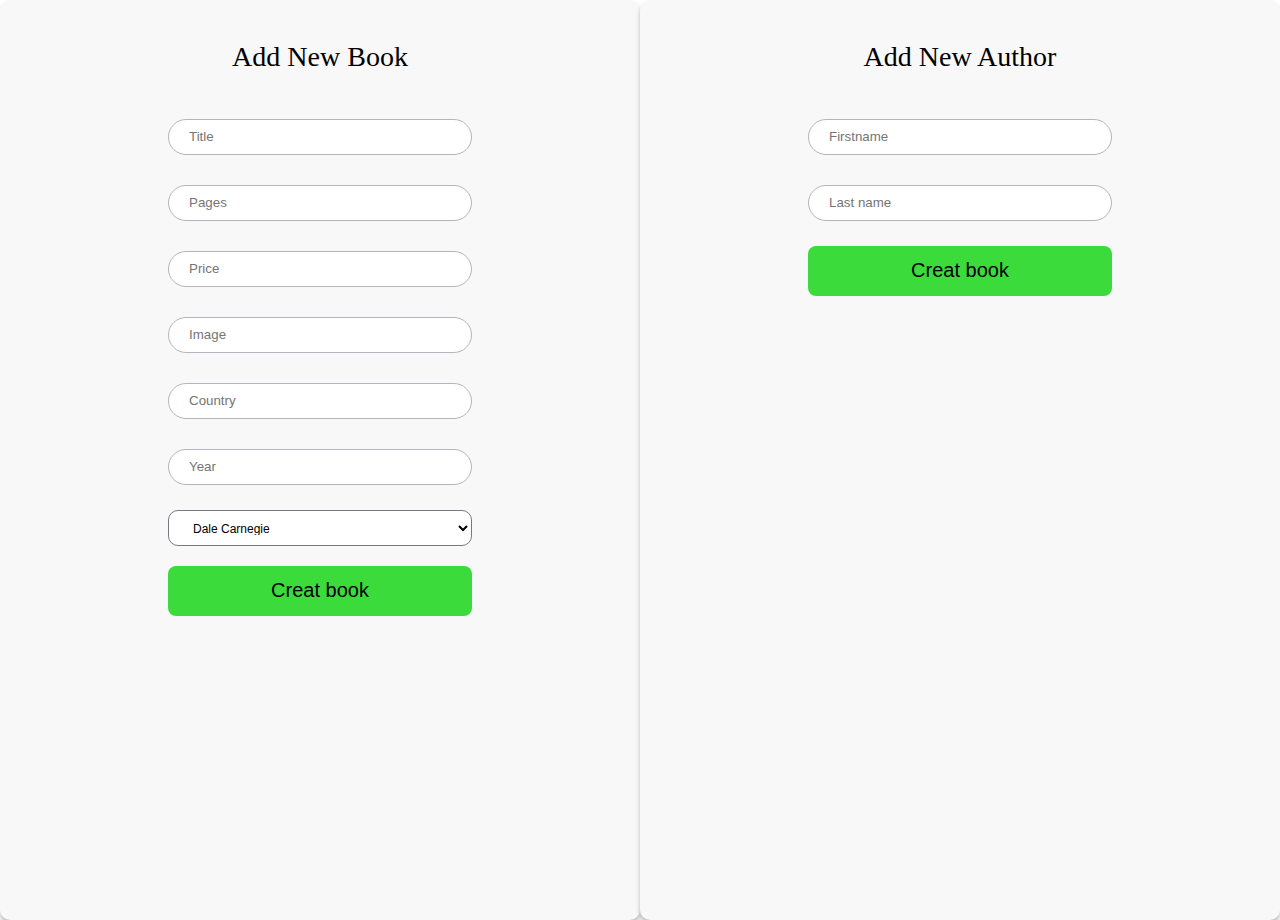
<file: add_book.html>
<!DOCTYPE html>
<html lang="en">
  <head>
    <meta charset="UTF-8" />
    <meta http-equiv="X-UA-Compatible" content="IE=edge" />
    <meta name="viewport" content="width=device-width, initial-scale=1.0" />
    <title>Creat Book</title>
    <link rel="stylesheet" href="css/add_book.css" />
  </head>
  <body>
    <div class="add-book-main-content">
      <h1>Add New Book</h1>
      <form action="http://book.alitechbot.uz/api/books" method="POST">
        <input
          required
          type="text"
          name="title"
          class="title"
          placeholder="Title"
        />
        <input
          required
          type="number"
          name="pages"
          class="title"
          placeholder="Pages"
        />
        <input
          required
          type="number"
          name="price"
          class="title"
          placeholder="Price"
        />
        <input
          required
          type="text"
          name="imageLink"
          class="title"
          placeholder="Image"
        />
        <input
          required
          type="text"
          name="country"
          class="title"
          placeholder="Country"
        />
        <input
          required
          type="number"
          name="year"
          class="title"
          placeholder="Year"
        />
        <select required name="author" id="select">
          <option value="Dale Carnegie">Dale Carnegie</option>
          <option value="George Bernard Show">George Bernard Show</option>
          <option value="Mark Twain">Mark Twain</option>
          <option value="Charles Dickens">Charles Dickens</option>
        </select>
        <button type="submit" class="crt_btn">Creat book</button>
      </form>
    </div>
    <div class="add-book-main-content">
      <h1>Add New Author</h1>
      <form action="http://book.alitechbot.uz/api/authors" method="POST">
        <input
          required
          type="text"
          name="firstName"
          class="title"
          placeholder="Firstname"
        />
        <input
          required
          type="text"
          name="lastName"
          class="title"
          placeholder="Last name"
        />
        <button type="submit" class="crt_btn">Creat book</button>
      </form>
    </div>
  </body>
</html>
</file>
<file: css/add_book.css>
body {
  padding: 0;
  margin: 0;
  box-sizing: border-box;
  display: flex;
}

.add-book-main-content {
  text-align: center;
  width: 451px;
  min-height: 100vh;
  padding-left: 100px;
  padding-right: 100px;
  padding-top: 10px;
  padding-bottom: 10px;
  background: #f8f8f8;
  box-shadow: 0px 4px 4px rgba(0, 0, 0, 0.25);
  border-radius: 10px;
}

.exit_btn {
  position: absolute;
  transform: translate(170px, -51px);
  color: #7d7878;
  font-size: 15px;
  cursor: pointer;
  padding: 4px 8px;
  border-radius: 7px;
  background-color: #e0e0e0;
}

h1 {
  font-family: Roboto;
  font-style: normal;
  font-weight: normal;
  font-size: 28px;
  line-height: 56px;
  color: #000000;
}

.title {
  outline: none;
  background: #ffffff;
  border: 1px solid #b4b4bb;
  box-sizing: border-box;
  border-radius: 99px;
  width: 304px;
  height: 36px;
  margin: 15px 0px;
  padding: 8px 20px;
}

#select {
  outline: none;
  margin: 10px 0px;
  background: #ffffff;
  border: 1px solid #787885;
  box-sizing: border-box;
  border-radius: 10px;
  width: 304px;
  height: 36px;
  padding: 10px 20px;
  font-family: sans-serif;
  font-style: normal;
  font-weight: normal;
  font-size: 12px;
  line-height: 32px;
}

.crt_btn {
  margin: 10px 0px;
  width: 304px;
  height: 50px;
  background: #3cdb3c;
  color: black;
  font-size: 20px;
  border-radius: 8px;
  border-color: transparent;
  cursor: pointer;
}

.author_modal {
  height: 450px !important;
  position: absolute;
  margin: auto;
}

.modal {
  display: none;
  /* Hidden by default */
  position: fixed;
  /* Stay in place */
  z-index: 1;
  /* Sit on top */
  left: 0;
  top: 0;
  width: 100%;
  /* Full width */
  height: 100%;
  /* Full height */
  overflow: auto;
  /* Enable scroll if needed */
  background-color: black;
  /* Fallback color */
  background-color: rgba(0, 0, 0, 0.4);
}

.modal_second {
  display: none;
  /* Hidden by default */
  position: fixed;
  /* Stay in place */
  z-index: 1;
  /* Sit on top */
  left: 0;
  top: 0;
  width: 100%;
  /* Full width */
  height: 100%;
  /* Full height */
  overflow: auto;
  /* Enable scroll if needed */
  background-color: black;
  /* Fallback color */
  background-color: rgba(0, 0, 0, 0.4);
}

.modal-content {
  background-color: #fefefe;
  margin: 15% auto;
  /* 15% from the top and centered */
  padding: 20px;
  border: 1px solid #888;
  width: 80%;
  /* Could be more or less, depending on screen size */
}

.close {
  color: #aaa;
  float: right;
  font-size: 28px;
  font-weight: bold;
}

.close:hover,
.close:focus {
  color: black;
  text-decoration: none;
  cursor: pointer;
}

/*# sourceMappingURL=add_book.css.map */
/*# sourceMappingURL=add_book.css.map */
/*# sourceMappingURL=add_book.css.map */
/*# sourceMappingURL=add_book.css.map */
/*# sourceMappingURL=add_book.css.map */
/*# sourceMappingURL=add_book.css.map */
/*# sourceMappingURL=add_book.css.map */
/*# sourceMappingURL=add_book.css.map */
/*# sourceMappingURL=add_book.css.map */
/*# sourceMappingURL=add_book.css.map */
/*# sourceMappingURL=add_book.css.map */
/*# sourceMappingURL=add_book.css.map */
/*# sourceMappingURL=add_book.css.map */
/*# sourceMappingURL=add_book.css.map */
/*# sourceMappingURL=add_book.css.map */
/*# sourceMappingURL=add_book.css.map */
/*# sourceMappingURL=add_book.css.map */
/*# sourceMappingURL=add_book.css.map */
/*# sourceMappingURL=add_book.css.map */
/*# sourceMappingURL=add_book.css.map */
/*# sourceMappingURL=add_book.css.map */
/*# sourceMappingURL=add_book.css.map */
/*# sourceMappingURL=add_book.css.map */
/*# sourceMappingURL=add_book.css.map */
/*# sourceMappingURL=add_book.css.map */
/*# sourceMappingURL=add_book.css.map */
/*# sourceMappingURL=add_book.css.map */
/*# sourceMappingURL=add_book.css.map */
/*# sourceMappingURL=add_book.css.map */
/*# sourceMappingURL=add_book.css.map */
/*# sourceMappingURL=add_book.css.map */
/*# sourceMappingURL=add_book.css.map */
/*# sourceMappingURL=add_book.css.map */
/*# sourceMappingURL=add_book.css.map */
/*# sourceMappingURL=add_book.css.map */
/*# sourceMappingURL=add_book.css.map */
/*# sourceMappingURL=add_book.css.map */
/*# sourceMappingURL=add_book.css.map */
/*# sourceMappingURL=add_book.css.map */
/*# sourceMappingURL=add_book.css.map */
/*# sourceMappingURL=add_book.css.map */
/*# sourceMappingURL=add_book.css.map */
/*# sourceMappingURL=add_book.css.map */
/*# sourceMappingURL=add_book.css.map */
/*# sourceMappingURL=add_book.css.map */
/*# sourceMappingURL=add_book.css.map */
/*# sourceMappingURL=add_book.css.map */
/*# sourceMappingURL=add_book.css.map */
/*# sourceMappingURL=add_book.css.map */
/*# sourceMappingURL=add_book.css.map */
/*# sourceMappingURL=add_book.css.map */
/*# sourceMappingURL=add_book.css.map */
/*# sourceMappingURL=add_book.css.map */
/*# sourceMappingURL=add_book.css.map */
/*# sourceMappingURL=add_book.css.map */
/*# sourceMappingURL=add_book.css.map */
/*# sourceMappingURL=add_book.css.map */
/*# sourceMappingURL=add_book.css.map */
/*# sourceMappingURL=add_book.css.map */
/*# sourceMappingURL=add_book.css.map */
/*# sourceMappingURL=add_book.css.map */
/*# sourceMappingURL=add_book.css.map */
/*# sourceMappingURL=add_book.css.map */
/*# sourceMappingURL=add_book.css.map */
/*# sourceMappingURL=add_book.css.map */
/*# sourceMappingURL=add_book.css.map */
/*# sourceMappingURL=add_book.css.map */
/*# sourceMappingURL=add_book.css.map */
/*# sourceMappingURL=add_book.css.map */
/*# sourceMappingURL=add_book.css.map */
/*# sourceMappingURL=add_book.css.map */
/*# sourceMappingURL=add_book.css.map */
/*# sourceMappingURL=add_book.css.map */
/*# sourceMappingURL=add_book.css.map */
/*# sourceMappingURL=add_book.css.map */
/*# sourceMappingURL=add_book.css.map */
/*# sourceMappingURL=add_book.css.map */
/*# sourceMappingURL=add_book.css.map */
/*# sourceMappingURL=add_book.css.map */
/*# sourceMappingURL=add_book.css.map */
/*# sourceMappingURL=add_book.css.map */
/*# sourceMappingURL=add_book.css.map */
/*# sourceMappingURL=add_book.css.map */
/*# sourceMappingURL=add_book.css.map */
/*# sourceMappingURL=add_book.css.map */
/*# sourceMappingURL=add_book.css.map */
/*# sourceMappingURL=add_book.css.map */
/*# sourceMappingURL=add_book.css.map */
/*# sourceMappingURL=add_book.css.map */
/*# sourceMappingURL=add_book.css.map */
/*# sourceMappingURL=add_book.css.map */
/*# sourceMappingURL=add_book.css.map */
/*# sourceMappingURL=add_book.css.map */
/*# sourceMappingURL=add_book.css.map */
/*# sourceMappingURL=add_book.css.map */
/*# sourceMappingURL=add_book.css.map */
/*# sourceMappingURL=add_book.css.map */
/*# sourceMappingURL=add_book.css.map */
/*# sourceMappingURL=add_book.css.map */
/*# sourceMappingURL=add_book.css.map */
/*# sourceMappingURL=add_book.css.map */
/*# sourceMappingURL=add_book.css.map */
/*# sourceMappingURL=add_book.css.map */
/*# sourceMappingURL=add_book.css.map */
/*# sourceMappingURL=add_book.css.map */
/*# sourceMappingURL=add_book.css.map */
/*# sourceMappingURL=add_book.css.map */
/*# sourceMappingURL=add_book.css.map */
/*# sourceMappingURL=add_book.css.map */
/*# sourceMappingURL=add_book.css.map */
/*# sourceMappingURL=add_book.css.map */
/*# sourceMappingURL=add_book.css.map */
/*# sourceMappingURL=add_book.css.map */
/*# sourceMappingURL=add_book.css.map */
/*# sourceMappingURL=add_book.css.map */
/*# sourceMappingURL=add_book.css.map */
/*# sourceMappingURL=add_book.css.map */
/*# sourceMappingURL=add_book.css.map */
/*# sourceMappingURL=add_book.css.map */
/*# sourceMappingURL=add_book.css.map */
/*# sourceMappingURL=add_book.css.map */
/*# sourceMappingURL=add_book.css.map */
/*# sourceMappingURL=add_book.css.map */
/*# sourceMappingURL=add_book.css.map */
/*# sourceMappingURL=add_book.css.map */
/*# sourceMappingURL=add_book.css.map */
/*# sourceMappingURL=add_book.css.map */
/*# sourceMappingURL=add_book.css.map */
/*# sourceMappingURL=add_book.css.map */
/*# sourceMappingURL=add_book.css.map */
/*# sourceMappingURL=add_book.css.map */
/*# sourceMappingURL=add_book.css.map */
/*# sourceMappingURL=add_book.css.map */
/*# sourceMappingURL=add_book.css.map */
/*# sourceMappingURL=add_book.css.map */
/*# sourceMappingURL=add_book.css.map */
/*# sourceMappingURL=add_book.css.map */
/*# sourceMappingURL=add_book.css.map */
/*# sourceMappingURL=add_book.css.map */
/*# sourceMappingURL=add_book.css.map */
/*# sourceMappingURL=add_book.css.map */
/*# sourceMappingURL=add_book.css.map */
/*# sourceMappingURL=add_book.css.map */
/*# sourceMappingURL=add_book.css.map */
/*# sourceMappingURL=add_book.css.map */
/*# sourceMappingURL=add_book.css.map */
/*# sourceMappingURL=add_book.css.map */
/*# sourceMappingURL=add_book.css.map */
/*# sourceMappingURL=add_book.css.map */
/*# sourceMappingURL=add_book.css.map */
/*# sourceMappingURL=add_book.css.map */
/*# sourceMappingURL=add_book.css.map */
/*# sourceMappingURL=add_book.css.map */
/*# sourceMappingURL=add_book.css.map */
/*# sourceMappingURL=add_book.css.map */
/*# sourceMappingURL=add_book.css.map */
/*# sourceMappingURL=add_book.css.map */
/*# sourceMappingURL=add_book.css.map */
/*# sourceMappingURL=add_book.css.map */
/*# sourceMappingURL=add_book.css.map */
/*# sourceMappingURL=add_book.css.map */
/*# sourceMappingURL=add_book.css.map */
/*# sourceMappingURL=add_book.css.map */
/*# sourceMappingURL=add_book.css.map */
/*# sourceMappingURL=add_book.css.map */
/*# sourceMappingURL=add_book.css.map */
/*# sourceMappingURL=add_book.css.map */
/*# sourceMappingURL=add_book.css.map */
/*# sourceMappingURL=add_book.css.map */
/*# sourceMappingURL=add_book.css.map */
/*# sourceMappingURL=add_book.css.map */
/*# sourceMappingURL=add_book.css.map */
/*# sourceMappingURL=add_book.css.map */
/*# sourceMappingURL=add_book.css.map */
/*# sourceMappingURL=add_book.css.map */
/*# sourceMappingURL=add_book.css.map */
/*# sourceMappingURL=add_book.css.map */
/*# sourceMappingURL=add_book.css.map */
/*# sourceMappingURL=add_book.css.map */
/*# sourceMappingURL=add_book.css.map */
/*# sourceMappingURL=add_book.css.map */
/*# sourceMappingURL=add_book.css.map */
/*# sourceMappingURL=add_book.css.map */
/*# sourceMappingURL=add_book.css.map */
/*# sourceMappingURL=add_book.css.map */
/*# sourceMappingURL=add_book.css.map */
/*# sourceMappingURL=add_book.css.map */
/*# sourceMappingURL=add_book.css.map */
/*# sourceMappingURL=add_book.css.map */
/*# sourceMappingURL=add_book.css.map */
/*# sourceMappingURL=add_book.css.map */
/*# sourceMappingURL=add_book.css.map */
/*# sourceMappingURL=add_book.css.map */
/*# sourceMappingURL=add_book.css.map */
/*# sourceMappingURL=add_book.css.map */
/*# sourceMappingURL=add_book.css.map */
/*# sourceMappingURL=add_book.css.map */
/*# sourceMappingURL=add_book.css.map */
/*# sourceMappingURL=add_book.css.map */
/*# sourceMappingURL=add_book.css.map */
/*# sourceMappingURL=add_book.css.map */
/*# sourceMappingURL=add_book.css.map */
/*# sourceMappingURL=add_book.css.map */
/*# sourceMappingURL=add_book.css.map */
/*# sourceMappingURL=add_book.css.map */
/*# sourceMappingURL=add_book.css.map */
/*# sourceMappingURL=add_book.css.map */
/*# sourceMappingURL=add_book.css.map */
/*# sourceMappingURL=add_book.css.map */
/*# sourceMappingURL=add_book.css.map */
/*# sourceMappingURL=add_book.css.map */
/*# sourceMappingURL=add_book.css.map */
/*# sourceMappingURL=add_book.css.map */
/*# sourceMappingURL=add_book.css.map */
/*# sourceMappingURL=add_book.css.map */
/*# sourceMappingURL=add_book.css.map */
/*# sourceMappingURL=add_book.css.map */
/*# sourceMappingURL=add_book.css.map */
/*# sourceMappingURL=add_book.css.map */
/*# sourceMappingURL=add_book.css.map */
/*# sourceMappingURL=add_book.css.map */
/*# sourceMappingURL=add_book.css.map */
/*# sourceMappingURL=add_book.css.map */
/*# sourceMappingURL=add_book.css.map */
/*# sourceMappingURL=add_book.css.map */
/*# sourceMappingURL=add_book.css.map */
/*# sourceMappingURL=add_book.css.map */
/*# sourceMappingURL=add_book.css.map */
/*# sourceMappingURL=add_book.css.map */
/*# sourceMappingURL=add_book.css.map */
/*# sourceMappingURL=add_book.css.map */
/*# sourceMappingURL=add_book.css.map */
/*# sourceMappingURL=add_book.css.map */
/*# sourceMappingURL=add_book.css.map */
/*# sourceMappingURL=add_book.css.map */
/*# sourceMappingURL=add_book.css.map */
/*# sourceMappingURL=add_book.css.map */
/*# sourceMappingURL=add_book.css.map */
/*# sourceMappingURL=add_book.css.map */
/*# sourceMappingURL=add_book.css.map */
/*# sourceMappingURL=add_book.css.map */
/*# sourceMappingURL=add_book.css.map */
/*# sourceMappingURL=add_book.css.map */
/*# sourceMappingURL=add_book.css.map */
/*# sourceMappingURL=add_book.css.map */
/*# sourceMappingURL=add_book.css.map */
/*# sourceMappingURL=add_book.css.map */
/*# sourceMappingURL=add_book.css.map */
/*# sourceMappingURL=add_book.css.map */
/*# sourceMappingURL=add_book.css.map */
/*# sourceMappingURL=add_book.css.map */
/*# sourceMappingURL=add_book.css.map */
/*# sourceMappingURL=add_book.css.map */
/*# sourceMappingURL=add_book.css.map */
/*# sourceMappingURL=add_book.css.map */
/*# sourceMappingURL=add_book.css.map */
/*# sourceMappingURL=add_book.css.map */
/*# sourceMappingURL=add_book.css.map */
/*# sourceMappingURL=add_book.css.map */
/*# sourceMappingURL=add_book.css.map */
/*# sourceMappingURL=add_book.css.map */
/*# sourceMappingURL=add_book.css.map */
/*# sourceMappingURL=add_book.css.map */
/*# sourceMappingURL=add_book.css.map */
/*# sourceMappingURL=add_book.css.map */
/*# sourceMappingURL=add_book.css.map */
/*# sourceMappingURL=add_book.css.map */
/*# sourceMappingURL=add_book.css.map */
/*# sourceMappingURL=add_book.css.map */
/*# sourceMappingURL=add_book.css.map */
/*# sourceMappingURL=add_book.css.map */
/*# sourceMappingURL=add_book.css.map */
/*# sourceMappingURL=add_book.css.map */
/*# sourceMappingURL=add_book.css.map */
/*# sourceMappingURL=add_book.css.map */
/*# sourceMappingURL=add_book.css.map */
/*# sourceMappingURL=add_book.css.map */
/*# sourceMappingURL=add_book.css.map */
/*# sourceMappingURL=add_book.css.map */
/*# sourceMappingURL=add_book.css.map */
/*# sourceMappingURL=add_book.css.map */
/*# sourceMappingURL=add_book.css.map */
/*# sourceMappingURL=add_book.css.map */
/*# sourceMappingURL=add_book.css.map */
/*# sourceMappingURL=add_book.css.map */
/*# sourceMappingURL=add_book.css.map */
/*# sourceMappingURL=add_book.css.map */
/*# sourceMappingURL=add_book.css.map */
/*# sourceMappingURL=add_book.css.map */
/*# sourceMappingURL=add_book.css.map */
/*# sourceMappingURL=add_book.css.map */
/*# sourceMappingURL=add_book.css.map */
/*# sourceMappingURL=add_book.css.map */
/*# sourceMappingURL=add_book.css.map */
/*# sourceMappingURL=add_book.css.map */
/*# sourceMappingURL=add_book.css.map */
/*# sourceMappingURL=add_book.css.map */
/*# sourceMappingURL=add_book.css.map */
/*# sourceMappingURL=add_book.css.map */
/*# sourceMappingURL=add_book.css.map */
/*# sourceMappingURL=add_book.css.map */
/*# sourceMappingURL=add_book.css.map */
/*# sourceMappingURL=add_book.css.map */
/*# sourceMappingURL=add_book.css.map */
/*# sourceMappingURL=add_book.css.map */
/*# sourceMappingURL=add_book.css.map */
/*# sourceMappingURL=add_book.css.map */
/*# sourceMappingURL=add_book.css.map */
/*# sourceMappingURL=add_book.css.map */
/*# sourceMappingURL=add_book.css.map */
/*# sourceMappingURL=add_book.css.map */
/*# sourceMappingURL=add_book.css.map */
/*# sourceMappingURL=add_book.css.map */
/*# sourceMappingURL=add_book.css.map */
/*# sourceMappingURL=add_book.css.map */
/*# sourceMappingURL=add_book.css.map */
/*# sourceMappingURL=add_book.css.map */
/*# sourceMappingURL=add_book.css.map */
/*# sourceMappingURL=add_book.css.map */
/*# sourceMappingURL=add_book.css.map */
/*# sourceMappingURL=add_book.css.map */
/*# sourceMappingURL=add_book.css.map */
/*# sourceMappingURL=add_book.css.map */
/*# sourceMappingURL=add_book.css.map */
/*# sourceMappingURL=add_book.css.map */
/*# sourceMappingURL=add_book.css.map */
/*# sourceMappingURL=add_book.css.map */
/*# sourceMappingURL=add_book.css.map */
/*# sourceMappingURL=add_book.css.map */
/*# sourceMappingURL=add_book.css.map */
/*# sourceMappingURL=add_book.css.map */
/*# sourceMappingURL=add_book.css.map */
/*# sourceMappingURL=add_book.css.map */
/*# sourceMappingURL=add_book.css.map */
/*# sourceMappingURL=add_book.css.map */
/*# sourceMappingURL=add_book.css.map */
/*# sourceMappingURL=add_book.css.map */
/*# sourceMappingURL=add_book.css.map */
/*# sourceMappingURL=add_book.css.map */
/*# sourceMappingURL=add_book.css.map */
/*# sourceMappingURL=add_book.css.map */
/*# sourceMappingURL=add_book.css.map */
/*# sourceMappingURL=add_book.css.map */
/*# sourceMappingURL=add_book.css.map */
/*# sourceMappingURL=add_book.css.map */
/*# sourceMappingURL=add_book.css.map */
/*# sourceMappingURL=add_book.css.map */
/*# sourceMappingURL=add_book.css.map */
/*# sourceMappingURL=add_book.css.map */
/*# sourceMappingURL=add_book.css.map */
/*# sourceMappingURL=add_book.css.map */
/*# sourceMappingURL=add_book.css.map */
/*# sourceMappingURL=add_book.css.map */
/*# sourceMappingURL=add_book.css.map */
/*# sourceMappingURL=add_book.css.map */
/*# sourceMappingURL=add_book.css.map */
/*# sourceMappingURL=add_book.css.map */
/*# sourceMappingURL=add_book.css.map */
/*# sourceMappingURL=add_book.css.map */
/*# sourceMappingURL=add_book.css.map */
/*# sourceMappingURL=add_book.css.map */
/*# sourceMappingURL=add_book.css.map */
/*# sourceMappingURL=add_book.css.map */
/*# sourceMappingURL=add_book.css.map */
/*# sourceMappingURL=add_book.css.map */
/*# sourceMappingURL=add_book.css.map */
/*# sourceMappingURL=add_book.css.map */
/*# sourceMappingURL=add_book.css.map */
/*# sourceMappingURL=add_book.css.map */
/*# sourceMappingURL=add_book.css.map */
/*# sourceMappingURL=add_book.css.map */
/*# sourceMappingURL=add_book.css.map */
/*# sourceMappingURL=add_book.css.map */
/*# sourceMappingURL=add_book.css.map */
/*# sourceMappingURL=add_book.css.map */
/*# sourceMappingURL=add_book.css.map */
/*# sourceMappingURL=add_book.css.map */
/*# sourceMappingURL=add_book.css.map */
/*# sourceMappingURL=add_book.css.map */
/*# sourceMappingURL=add_book.css.map */
/*# sourceMappingURL=add_book.css.map */
/*# sourceMappingURL=add_book.css.map */
/*# sourceMappingURL=add_book.css.map */
/*# sourceMappingURL=add_book.css.map */
/*# sourceMappingURL=add_book.css.map */
/*# sourceMappingURL=add_book.css.map */
/*# sourceMappingURL=add_book.css.map */
/*# sourceMappingURL=add_book.css.map */
/*# sourceMappingURL=add_book.css.map */
/*# sourceMappingURL=add_book.css.map */
/*# sourceMappingURL=add_book.css.map */
/*# sourceMappingURL=add_book.css.map */
/*# sourceMappingURL=add_book.css.map */
/*# sourceMappingURL=add_book.css.map */
/*# sourceMappingURL=add_book.css.map */
/*# sourceMappingURL=add_book.css.map */
/*# sourceMappingURL=add_book.css.map */
/*# sourceMappingURL=add_book.css.map */
/*# sourceMappingURL=add_book.css.map */
/*# sourceMappingURL=add_book.css.map */
/*# sourceMappingURL=add_book.css.map */
/*# sourceMappingURL=add_book.css.map */
/*# sourceMappingURL=add_book.css.map */
/*# sourceMappingURL=add_book.css.map */
/*# sourceMappingURL=add_book.css.map */
/*# sourceMappingURL=add_book.css.map */
/*# sourceMappingURL=add_book.css.map */
/*# sourceMappingURL=add_book.css.map */
/*# sourceMappingURL=add_book.css.map */
/*# sourceMappingURL=add_book.css.map */
/*# sourceMappingURL=add_book.css.map */
/*# sourceMappingURL=add_book.css.map */
/*# sourceMappingURL=add_book.css.map */
/*# sourceMappingURL=add_book.css.map */
/*# sourceMappingURL=add_book.css.map */
/*# sourceMappingURL=add_book.css.map */
/*# sourceMappingURL=add_book.css.map */
/*# sourceMappingURL=add_book.css.map */
/*# sourceMappingURL=add_book.css.map */
/*# sourceMappingURL=add_book.css.map */
/*# sourceMappingURL=add_book.css.map */
/*# sourceMappingURL=add_book.css.map */
/*# sourceMappingURL=add_book.css.map */
/*# sourceMappingURL=add_book.css.map */
/*# sourceMappingURL=add_book.css.map */
/*# sourceMappingURL=add_book.css.map */
/*# sourceMappingURL=add_book.css.map */
/*# sourceMappingURL=add_book.css.map */
/*# sourceMappingURL=add_book.css.map */
/*# sourceMappingURL=add_book.css.map */
/*# sourceMappingURL=add_book.css.map */
/*# sourceMappingURL=add_book.css.map */
/*# sourceMappingURL=add_book.css.map */
/*# sourceMappingURL=add_book.css.map */
/*# sourceMappingURL=add_book.css.map */
/*# sourceMappingURL=add_book.css.map */
/*# sourceMappingURL=add_book.css.map */
/*# sourceMappingURL=add_book.css.map */
/*# sourceMappingURL=add_book.css.map */
/*# sourceMappingURL=add_book.css.map */
/*# sourceMappingURL=add_book.css.map */
/*# sourceMappingURL=add_book.css.map */
/*# sourceMappingURL=add_book.css.map */
/*# sourceMappingURL=add_book.css.map */
/*# sourceMappingURL=add_book.css.map */
/*# sourceMappingURL=add_book.css.map */
/*# sourceMappingURL=add_book.css.map */
/*# sourceMappingURL=add_book.css.map */
/*# sourceMappingURL=add_book.css.map */
/*# sourceMappingURL=add_book.css.map */
/*# sourceMappingURL=add_book.css.map */
/*# sourceMappingURL=add_book.css.map */
/*# sourceMappingURL=add_book.css.map */
/*# sourceMappingURL=add_book.css.map */
/*# sourceMappingURL=add_book.css.map */
/*# sourceMappingURL=add_book.css.map */
/*# sourceMappingURL=add_book.css.map */
/*# sourceMappingURL=add_book.css.map */
/*# sourceMappingURL=add_book.css.map */
/*# sourceMappingURL=add_book.css.map */
/*# sourceMappingURL=add_book.css.map */
/*# sourceMappingURL=add_book.css.map */
/*# sourceMappingURL=add_book.css.map */
/*# sourceMappingURL=add_book.css.map */
/*# sourceMappingURL=add_book.css.map */
/*# sourceMappingURL=add_book.css.map */
/*# sourceMappingURL=add_book.css.map */
/*# sourceMappingURL=add_book.css.map */
/*# sourceMappingURL=add_book.css.map */
/*# sourceMappingURL=add_book.css.map */
/*# sourceMappingURL=add_book.css.map */
/*# sourceMappingURL=add_book.css.map */
/*# sourceMappingURL=add_book.css.map */
/*# sourceMappingURL=add_book.css.map */
/*# sourceMappingURL=add_book.css.map */
/*# sourceMappingURL=add_book.css.map */
/*# sourceMappingURL=add_book.css.map */
/*# sourceMappingURL=add_book.css.map */
/*# sourceMappingURL=add_book.css.map */
/*# sourceMappingURL=add_book.css.map */
/*# sourceMappingURL=add_book.css.map */
/*# sourceMappingURL=add_book.css.map */
/*# sourceMappingURL=add_book.css.map */
/*# sourceMappingURL=add_book.css.map */
/*# sourceMappingURL=add_book.css.map */
/*# sourceMappingURL=add_book.css.map */
/*# sourceMappingURL=add_book.css.map */
/*# sourceMappingURL=add_book.css.map */
/*# sourceMappingURL=add_book.css.map */
/*# sourceMappingURL=add_book.css.map */
/*# sourceMappingURL=add_book.css.map */
/*# sourceMappingURL=add_book.css.map */
/*# sourceMappingURL=add_book.css.map */
/*# sourceMappingURL=add_book.css.map */
/*# sourceMappingURL=add_book.css.map */
/*# sourceMappingURL=add_book.css.map */
/*# sourceMappingURL=add_book.css.map */
/*# sourceMappingURL=add_book.css.map */
/*# sourceMappingURL=add_book.css.map */
/*# sourceMappingURL=add_book.css.map */
/*# sourceMappingURL=add_book.css.map */
/*# sourceMappingURL=add_book.css.map */
/*# sourceMappingURL=add_book.css.map */
/*# sourceMappingURL=add_book.css.map */
/*# sourceMappingURL=add_book.css.map */
/*# sourceMappingURL=add_book.css.map */
/*# sourceMappingURL=add_book.css.map */
/*# sourceMappingURL=add_book.css.map */
/*# sourceMappingURL=add_book.css.map */
/*# sourceMappingURL=add_book.css.map */
/*# sourceMappingURL=add_book.css.map */
/*# sourceMappingURL=add_book.css.map */
/*# sourceMappingURL=add_book.css.map */
/*# sourceMappingURL=add_book.css.map */
/*# sourceMappingURL=add_book.css.map */
/*# sourceMappingURL=add_book.css.map */
/*# sourceMappingURL=add_book.css.map */
/*# sourceMappingURL=add_book.css.map */
/*# sourceMappingURL=add_book.css.map */
/*# sourceMappingURL=add_book.css.map */
/*# sourceMappingURL=add_book.css.map */
/*# sourceMappingURL=add_book.css.map */
/*# sourceMappingURL=add_book.css.map */
/*# sourceMappingURL=add_book.css.map */
/*# sourceMappingURL=add_book.css.map */
/*# sourceMappingURL=add_book.css.map */
/*# sourceMappingURL=add_book.css.map */
/*# sourceMappingURL=add_book.css.map */
/*# sourceMappingURL=add_book.css.map */
/*# sourceMappingURL=add_book.css.map */
/*# sourceMappingURL=add_book.css.map */
/*# sourceMappingURL=add_book.css.map */
/*# sourceMappingURL=add_book.css.map */
/*# sourceMappingURL=add_book.css.map */
/*# sourceMappingURL=add_book.css.map */
/*# sourceMappingURL=add_book.css.map */
/*# sourceMappingURL=add_book.css.map */
/*# sourceMappingURL=add_book.css.map */
/*# sourceMappingURL=add_book.css.map */
/*# sourceMappingURL=add_book.css.map */
/*# sourceMappingURL=add_book.css.map */
/*# sourceMappingURL=add_book.css.map */
/*# sourceMappingURL=add_book.css.map */
/*# sourceMappingURL=add_book.css.map */
/*# sourceMappingURL=add_book.css.map */
/*# sourceMappingURL=add_book.css.map */
/*# sourceMappingURL=add_book.css.map */
/*# sourceMappingURL=add_book.css.map */
/*# sourceMappingURL=add_book.css.map */
/*# sourceMappingURL=add_book.css.map */
/*# sourceMappingURL=add_book.css.map */
/*# sourceMappingURL=add_book.css.map */
/*# sourceMappingURL=add_book.css.map */
/*# sourceMappingURL=add_book.css.map */
/*# sourceMappingURL=add_book.css.map */
/*# sourceMappingURL=add_book.css.map */
/*# sourceMappingURL=add_book.css.map */
/*# sourceMappingURL=add_book.css.map */
/*# sourceMappingURL=add_book.css.map */
/*# sourceMappingURL=add_book.css.map */
/*# sourceMappingURL=add_book.css.map */
/*# sourceMappingURL=add_book.css.map */
/*# sourceMappingURL=add_book.css.map */
/*# sourceMappingURL=add_book.css.map */
/*# sourceMappingURL=add_book.css.map */
/*# sourceMappingURL=add_book.css.map */
/*# sourceMappingURL=add_book.css.map */
/*# sourceMappingURL=add_book.css.map */
/*# sourceMappingURL=add_book.css.map */
/*# sourceMappingURL=add_book.css.map */
/*# sourceMappingURL=add_book.css.map */
/*# sourceMappingURL=add_book.css.map */
/*# sourceMappingURL=add_book.css.map */
/*# sourceMappingURL=add_book.css.map */
/*# sourceMappingURL=add_book.css.map */
/*# sourceMappingURL=add_book.css.map */
/*# sourceMappingURL=add_book.css.map */
/*# sourceMappingURL=add_book.css.map */
/*# sourceMappingURL=add_book.css.map */
/*# sourceMappingURL=add_book.css.map */
/*# sourceMappingURL=add_book.css.map */
/*# sourceMappingURL=add_book.css.map */
/*# sourceMappingURL=add_book.css.map */
/*# sourceMappingURL=add_book.css.map */
/*# sourceMappingURL=add_book.css.map */
/*# sourceMappingURL=add_book.css.map */
/*# sourceMappingURL=add_book.css.map */
/*# sourceMappingURL=add_book.css.map */
/*# sourceMappingURL=add_book.css.map */
/*# sourceMappingURL=add_book.css.map */
/*# sourceMappingURL=add_book.css.map */
/*# sourceMappingURL=add_book.css.map */
/*# sourceMappingURL=add_book.css.map */
/*# sourceMappingURL=add_book.css.map */
/*# sourceMappingURL=add_book.css.map */
/*# sourceMappingURL=add_book.css.map */
/*# sourceMappingURL=add_book.css.map */
/*# sourceMappingURL=add_book.css.map */
/*# sourceMappingURL=add_book.css.map */
/*# sourceMappingURL=add_book.css.map */
/*# sourceMappingURL=add_book.css.map */
/*# sourceMappingURL=add_book.css.map */
/*# sourceMappingURL=add_book.css.map */
/*# sourceMappingURL=add_book.css.map */
/*# sourceMappingURL=add_book.css.map */
/*# sourceMappingURL=add_book.css.map */
/*# sourceMappingURL=add_book.css.map */
/*# sourceMappingURL=add_book.css.map */
/*# sourceMappingURL=add_book.css.map */
/*# sourceMappingURL=add_book.css.map */
/*# sourceMappingURL=add_book.css.map */
/*# sourceMappingURL=add_book.css.map */
/*# sourceMappingURL=add_book.css.map */
/*# sourceMappingURL=add_book.css.map */
/*# sourceMappingURL=add_book.css.map */
/*# sourceMappingURL=add_book.css.map */
/*# sourceMappingURL=add_book.css.map */
/*# sourceMappingURL=add_book.css.map */
/*# sourceMappingURL=add_book.css.map */
/*# sourceMappingURL=add_book.css.map */
/*# sourceMappingURL=add_book.css.map */
/*# sourceMappingURL=add_book.css.map */
/*# sourceMappingURL=add_book.css.map */
/*# sourceMappingURL=add_book.css.map */
/*# sourceMappingURL=add_book.css.map */
/*# sourceMappingURL=add_book.css.map */
/*# sourceMappingURL=add_book.css.map */
/*# sourceMappingURL=add_book.css.map */
/*# sourceMappingURL=add_book.css.map */
/*# sourceMappingURL=add_book.css.map */
/*# sourceMappingURL=add_book.css.map */
/*# sourceMappingURL=add_book.css.map */
/*# sourceMappingURL=add_book.css.map */
/*# sourceMappingURL=add_book.css.map */
/*# sourceMappingURL=add_book.css.map */
/*# sourceMappingURL=add_book.css.map */
/*# sourceMappingURL=add_book.css.map */
/*# sourceMappingURL=add_book.css.map */
/*# sourceMappingURL=add_book.css.map */
/*# sourceMappingURL=add_book.css.map */
/*# sourceMappingURL=add_book.css.map */
/*# sourceMappingURL=add_book.css.map */
/*# sourceMappingURL=add_book.css.map */
/*# sourceMappingURL=add_book.css.map */
/*# sourceMappingURL=add_book.css.map */
/*# sourceMappingURL=add_book.css.map */
/*# sourceMappingURL=add_book.css.map */
/*# sourceMappingURL=add_book.css.map */
/*# sourceMappingURL=add_book.css.map */
/*# sourceMappingURL=add_book.css.map */
/*# sourceMappingURL=add_book.css.map */
/*# sourceMappingURL=add_book.css.map */
/*# sourceMappingURL=add_book.css.map */
/*# sourceMappingURL=add_book.css.map */
/*# sourceMappingURL=add_book.css.map */
/*# sourceMappingURL=add_book.css.map */
/*# sourceMappingURL=add_book.css.map */
/*# sourceMappingURL=add_book.css.map */
/*# sourceMappingURL=add_book.css.map */
/*# sourceMappingURL=add_book.css.map */
/*# sourceMappingURL=add_book.css.map */
/*# sourceMappingURL=add_book.css.map */
/*# sourceMappingURL=add_book.css.map */
/*# sourceMappingURL=add_book.css.map */
/*# sourceMappingURL=add_book.css.map */
/*# sourceMappingURL=add_book.css.map */
/*# sourceMappingURL=add_book.css.map */
/*# sourceMappingURL=add_book.css.map */
/*# sourceMappingURL=add_book.css.map */
/*# sourceMappingURL=add_book.css.map */
/*# sourceMappingURL=add_book.css.map */
/*# sourceMappingURL=add_book.css.map */
/*# sourceMappingURL=add_book.css.map */
/*# sourceMappingURL=add_book.css.map */
/*# sourceMappingURL=add_book.css.map */
/*# sourceMappingURL=add_book.css.map */
/*# sourceMappingURL=add_book.css.map */
/*# sourceMappingURL=add_book.css.map */
/*# sourceMappingURL=add_book.css.map */
/*# sourceMappingURL=add_book.css.map */
/*# sourceMappingURL=add_book.css.map */
/*# sourceMappingURL=add_book.css.map */
/*# sourceMappingURL=add_book.css.map */
/*# sourceMappingURL=add_book.css.map */
/*# sourceMappingURL=add_book.css.map */
/*# sourceMappingURL=add_book.css.map */
/*# sourceMappingURL=add_book.css.map */
/*# sourceMappingURL=add_book.css.map */
/*# sourceMappingURL=add_book.css.map */
/*# sourceMappingURL=add_book.css.map */
/*# sourceMappingURL=add_book.css.map */
/*# sourceMappingURL=add_book.css.map */
/*# sourceMappingURL=add_book.css.map */
/*# sourceMappingURL=add_book.css.map */
/*# sourceMappingURL=add_book.css.map */
/*# sourceMappingURL=add_book.css.map */
/*# sourceMappingURL=add_book.css.map */
/*# sourceMappingURL=add_book.css.map */
/*# sourceMappingURL=add_book.css.map */
/*# sourceMappingURL=add_book.css.map */
/*# sourceMappingURL=add_book.css.map */
/*# sourceMappingURL=add_book.css.map */
/*# sourceMappingURL=add_book.css.map */
/*# sourceMappingURL=add_book.css.map */
/*# sourceMappingURL=add_book.css.map */
/*# sourceMappingURL=add_book.css.map */
/*# sourceMappingURL=add_book.css.map */
/*# sourceMappingURL=add_book.css.map */
/*# sourceMappingURL=add_book.css.map */
/*# sourceMappingURL=add_book.css.map */
/*# sourceMappingURL=add_book.css.map */
/*# sourceMappingURL=add_book.css.map */
/*# sourceMappingURL=add_book.css.map */
/*# sourceMappingURL=add_book.css.map */
/*# sourceMappingURL=add_book.css.map */
/*# sourceMappingURL=add_book.css.map */
/*# sourceMappingURL=add_book.css.map */
/*# sourceMappingURL=add_book.css.map */
/*# sourceMappingURL=add_book.css.map */
/*# sourceMappingURL=add_book.css.map */
/*# sourceMappingURL=add_book.css.map */
/*# sourceMappingURL=add_book.css.map */
/*# sourceMappingURL=add_book.css.map */
/*# sourceMappingURL=add_book.css.map */
/*# sourceMappingURL=add_book.css.map */
/*# sourceMappingURL=add_book.css.map */
/*# sourceMappingURL=add_book.css.map */
/*# sourceMappingURL=add_book.css.map */
/*# sourceMappingURL=add_book.css.map */
/*# sourceMappingURL=add_book.css.map */
/*# sourceMappingURL=add_book.css.map */
/*# sourceMappingURL=add_book.css.map */
/*# sourceMappingURL=add_book.css.map */
/*# sourceMappingURL=add_book.css.map */
/*# sourceMappingURL=add_book.css.map */
/*# sourceMappingURL=add_book.css.map */
/*# sourceMappingURL=add_book.css.map */
/*# sourceMappingURL=add_book.css.map */
/*# sourceMappingURL=add_book.css.map */
/*# sourceMappingURL=add_book.css.map */
/*# sourceMappingURL=add_book.css.map */
/*# sourceMappingURL=add_book.css.map */
/*# sourceMappingURL=add_book.css.map */
/*# sourceMappingURL=add_book.css.map */
/*# sourceMappingURL=add_book.css.map */
/*# sourceMappingURL=add_book.css.map */
/*# sourceMappingURL=add_book.css.map */
/*# sourceMappingURL=add_book.css.map */
/*# sourceMappingURL=add_book.css.map */
/*# sourceMappingURL=add_book.css.map */
/*# sourceMappingURL=add_book.css.map */
/*# sourceMappingURL=add_book.css.map */
/*# sourceMappingURL=add_book.css.map */
/*# sourceMappingURL=add_book.css.map */
/*# sourceMappingURL=add_book.css.map */
/*# sourceMappingURL=add_book.css.map */
/*# sourceMappingURL=add_book.css.map */
/*# sourceMappingURL=add_book.css.map */
/*# sourceMappingURL=add_book.css.map */
/*# sourceMappingURL=add_book.css.map */
/*# sourceMappingURL=add_book.css.map */
/*# sourceMappingURL=add_book.css.map */
/*# sourceMappingURL=add_book.css.map */
/*# sourceMappingURL=add_book.css.map */
/*# sourceMappingURL=add_book.css.map */
/*# sourceMappingURL=add_book.css.map */
/*# sourceMappingURL=add_book.css.map */
/*# sourceMappingURL=add_book.css.map */
/*# sourceMappingURL=add_book.css.map */
/*# sourceMappingURL=add_book.css.map */
/*# sourceMappingURL=add_book.css.map */
/*# sourceMappingURL=add_book.css.map */
/*# sourceMappingURL=add_book.css.map */
/*# sourceMappingURL=add_book.css.map */
/*# sourceMappingURL=add_book.css.map */
/*# sourceMappingURL=add_book.css.map */
/*# sourceMappingURL=add_book.css.map */
/*# sourceMappingURL=add_book.css.map */
/*# sourceMappingURL=add_book.css.map */
/*# sourceMappingURL=add_book.css.map */
/*# sourceMappingURL=add_book.css.map */
/*# sourceMappingURL=add_book.css.map */
/*# sourceMappingURL=add_book.css.map */
/*# sourceMappingURL=add_book.css.map */
/*# sourceMappingURL=add_book.css.map */
/*# sourceMappingURL=add_book.css.map */
/*# sourceMappingURL=add_book.css.map */
/*# sourceMappingURL=add_book.css.map */
/*# sourceMappingURL=add_book.css.map */
/*# sourceMappingURL=add_book.css.map */
/*# sourceMappingURL=add_book.css.map */
/*# sourceMappingURL=add_book.css.map */
/*# sourceMappingURL=add_book.css.map */
/*# sourceMappingURL=add_book.css.map */
/*# sourceMappingURL=add_book.css.map */
/*# sourceMappingURL=add_book.css.map */
/*# sourceMappingURL=add_book.css.map */
/*# sourceMappingURL=add_book.css.map */
/*# sourceMappingURL=add_book.css.map */
/*# sourceMappingURL=add_book.css.map */
/*# sourceMappingURL=add_book.css.map */
/*# sourceMappingURL=add_book.css.map */
/*# sourceMappingURL=add_book.css.map */
/*# sourceMappingURL=add_book.css.map */
/*# sourceMappingURL=add_book.css.map */
/*# sourceMappingURL=add_book.css.map */
/*# sourceMappingURL=add_book.css.map */
/*# sourceMappingURL=add_book.css.map */
/*# sourceMappingURL=add_book.css.map */
/*# sourceMappingURL=add_book.css.map */
/*# sourceMappingURL=add_book.css.map */
/*# sourceMappingURL=add_book.css.map */
/*# sourceMappingURL=add_book.css.map */
/*# sourceMappingURL=add_book.css.map */
/*# sourceMappingURL=add_book.css.map */
/*# sourceMappingURL=add_book.css.map */
/*# sourceMappingURL=add_book.css.map */
/*# sourceMappingURL=add_book.css.map */
/*# sourceMappingURL=add_book.css.map */
/*# sourceMappingURL=add_book.css.map */
/*# sourceMappingURL=add_book.css.map */
/*# sourceMappingURL=add_book.css.map */
/*# sourceMappingURL=add_book.css.map */
/*# sourceMappingURL=add_book.css.map */
/*# sourceMappingURL=add_book.css.map */
/*# sourceMappingURL=add_book.css.map */
/*# sourceMappingURL=add_book.css.map */
/*# sourceMappingURL=add_book.css.map */
/*# sourceMappingURL=add_book.css.map */
/*# sourceMappingURL=add_book.css.map */
/*# sourceMappingURL=add_book.css.map */
/*# sourceMappingURL=add_book.css.map */
/*# sourceMappingURL=add_book.css.map */
/*# sourceMappingURL=add_book.css.map */
/*# sourceMappingURL=add_book.css.map */
/*# sourceMappingURL=add_book.css.map */
/*# sourceMappingURL=add_book.css.map */
/*# sourceMappingURL=add_book.css.map */
/*# sourceMappingURL=add_book.css.map */
/*# sourceMappingURL=add_book.css.map */
/*# sourceMappingURL=add_book.css.map */
/*# sourceMappingURL=add_book.css.map */
/*# sourceMappingURL=add_book.css.map */
/*# sourceMappingURL=add_book.css.map */
/*# sourceMappingURL=add_book.css.map */
/*# sourceMappingURL=add_book.css.map */
/*# sourceMappingURL=add_book.css.map */
/*# sourceMappingURL=add_book.css.map */
/*# sourceMappingURL=add_book.css.map */
/*# sourceMappingURL=add_book.css.map */
/*# sourceMappingURL=add_book.css.map */
/*# sourceMappingURL=add_book.css.map */
/*# sourceMappingURL=add_book.css.map */
/*# sourceMappingURL=add_book.css.map */
/*# sourceMappingURL=add_book.css.map */
/*# sourceMappingURL=add_book.css.map */
/*# sourceMappingURL=add_book.css.map */
/*# sourceMappingURL=add_book.css.map */
/*# sourceMappingURL=add_book.css.map */
/*# sourceMappingURL=add_book.css.map */
/*# sourceMappingURL=add_book.css.map */
/*# sourceMappingURL=add_book.css.map */
/*# sourceMappingURL=add_book.css.map */
/*# sourceMappingURL=add_book.css.map */
/*# sourceMappingURL=add_book.css.map */
/*# sourceMappingURL=add_book.css.map */
/*# sourceMappingURL=add_book.css.map */
/*# sourceMappingURL=add_book.css.map */
/*# sourceMappingURL=add_book.css.map */
/*# sourceMappingURL=add_book.css.map */
/*# sourceMappingURL=add_book.css.map */
/*# sourceMappingURL=add_book.css.map */
/*# sourceMappingURL=add_book.css.map */
/*# sourceMappingURL=add_book.css.map */
/*# sourceMappingURL=add_book.css.map */
/*# sourceMappingURL=add_book.css.map */
/*# sourceMappingURL=add_book.css.map */
/*# sourceMappingURL=add_book.css.map */
/*# sourceMappingURL=add_book.css.map */
/*# sourceMappingURL=add_book.css.map */
/*# sourceMappingURL=add_book.css.map */
/*# sourceMappingURL=add_book.css.map */
/*# sourceMappingURL=add_book.css.map */
/*# sourceMappingURL=add_book.css.map */
/*# sourceMappingURL=add_book.css.map */
/*# sourceMappingURL=add_book.css.map */
/*# sourceMappingURL=add_book.css.map */
/*# sourceMappingURL=add_book.css.map */
/*# sourceMappingURL=add_book.css.map */
/*# sourceMappingURL=add_book.css.map */
/*# sourceMappingURL=add_book.css.map */
/*# sourceMappingURL=add_book.css.map */
/*# sourceMappingURL=add_book.css.map */
/*# sourceMappingURL=add_book.css.map */
/*# sourceMappingURL=add_book.css.map */
/*# sourceMappingURL=add_book.css.map */
/*# sourceMappingURL=add_book.css.map */
/*# sourceMappingURL=add_book.css.map */
/*# sourceMappingURL=add_book.css.map */
/*# sourceMappingURL=add_book.css.map */
/*# sourceMappingURL=add_book.css.map */
/*# sourceMappingURL=add_book.css.map */
/*# sourceMappingURL=add_book.css.map */
/*# sourceMappingURL=add_book.css.map */
/*# sourceMappingURL=add_book.css.map */
/*# sourceMappingURL=add_book.css.map */
/*# sourceMappingURL=add_book.css.map */
/*# sourceMappingURL=add_book.css.map */
/*# sourceMappingURL=add_book.css.map */
/*# sourceMappingURL=add_book.css.map */
/*# sourceMappingURL=add_book.css.map */
/*# sourceMappingURL=add_book.css.map */
/*# sourceMappingURL=add_book.css.map */
/*# sourceMappingURL=add_book.css.map */
/*# sourceMappingURL=add_book.css.map */
/*# sourceMappingURL=add_book.css.map */
/*# sourceMappingURL=add_book.css.map */
/*# sourceMappingURL=add_book.css.map */
/*# sourceMappingURL=add_book.css.map */
/*# sourceMappingURL=add_book.css.map */
/*# sourceMappingURL=add_book.css.map */
/*# sourceMappingURL=add_book.css.map */
/*# sourceMappingURL=add_book.css.map */
/*# sourceMappingURL=add_book.css.map */
/*# sourceMappingURL=add_book.css.map */
/*# sourceMappingURL=add_book.css.map */
/*# sourceMappingURL=add_book.css.map */
/*# sourceMappingURL=add_book.css.map */
/*# sourceMappingURL=add_book.css.map */
/*# sourceMappingURL=add_book.css.map */
/*# sourceMappingURL=add_book.css.map */
/*# sourceMappingURL=add_book.css.map */
/*# sourceMappingURL=add_book.css.map */
/*# sourceMappingURL=add_book.css.map */
/*# sourceMappingURL=add_book.css.map */
/*# sourceMappingURL=add_book.css.map */
/*# sourceMappingURL=add_book.css.map */
/*# sourceMappingURL=add_book.css.map */
/*# sourceMappingURL=add_book.css.map */
/*# sourceMappingURL=add_book.css.map */
/*# sourceMappingURL=add_book.css.map */
/*# sourceMappingURL=add_book.css.map */
/*# sourceMappingURL=add_book.css.map */
/*# sourceMappingURL=add_book.css.map */
/*# sourceMappingURL=add_book.css.map */
/*# sourceMappingURL=add_book.css.map */
/*# sourceMappingURL=add_book.css.map */
/*# sourceMappingURL=add_book.css.map */
/*# sourceMappingURL=add_book.css.map */
/*# sourceMappingURL=add_book.css.map */
/*# sourceMappingURL=add_book.css.map */
/*# sourceMappingURL=add_book.css.map */
/*# sourceMappingURL=add_book.css.map */
/*# sourceMappingURL=add_book.css.map */
/*# sourceMappingURL=add_book.css.map */
/*# sourceMappingURL=add_book.css.map */
/*# sourceMappingURL=add_book.css.map */
/*# sourceMappingURL=add_book.css.map */
/*# sourceMappingURL=add_book.css.map */
/*# sourceMappingURL=add_book.css.map */
/*# sourceMappingURL=add_book.css.map */
/*# sourceMappingURL=add_book.css.map */
/*# sourceMappingURL=add_book.css.map */
/*# sourceMappingURL=add_book.css.map */
/*# sourceMappingURL=add_book.css.map */
/*# sourceMappingURL=add_book.css.map */
/*# sourceMappingURL=add_book.css.map */
/*# sourceMappingURL=add_book.css.map */
/*# sourceMappingURL=add_book.css.map */
/*# sourceMappingURL=add_book.css.map */
/*# sourceMappingURL=add_book.css.map */
/*# sourceMappingURL=add_book.css.map */
/*# sourceMappingURL=add_book.css.map */
/*# sourceMappingURL=add_book.css.map */
/*# sourceMappingURL=add_book.css.map */
/*# sourceMappingURL=add_book.css.map */
/*# sourceMappingURL=add_book.css.map */
/*# sourceMappingURL=add_book.css.map */
/*# sourceMappingURL=add_book.css.map */
/*# sourceMappingURL=add_book.css.map */
/*# sourceMappingURL=add_book.css.map */
/*# sourceMappingURL=add_book.css.map */
/*# sourceMappingURL=add_book.css.map */
/*# sourceMappingURL=add_book.css.map */
/*# sourceMappingURL=add_book.css.map */
/*# sourceMappingURL=add_book.css.map */
/*# sourceMappingURL=add_book.css.map */
/*# sourceMappingURL=add_book.css.map */
/*# sourceMappingURL=add_book.css.map */
/*# sourceMappingURL=add_book.css.map */
/*# sourceMappingURL=add_book.css.map */
/*# sourceMappingURL=add_book.css.map */
/*# sourceMappingURL=add_book.css.map */
/*# sourceMappingURL=add_book.css.map */
/*# sourceMappingURL=add_book.css.map */
/*# sourceMappingURL=add_book.css.map */
/*# sourceMappingURL=add_book.css.map */
/*# sourceMappingURL=add_book.css.map */
/*# sourceMappingURL=add_book.css.map */
/*# sourceMappingURL=add_book.css.map */
/*# sourceMappingURL=add_book.css.map */
/*# sourceMappingURL=add_book.css.map */
/*# sourceMappingURL=add_book.css.map */
/*# sourceMappingURL=add_book.css.map */
/*# sourceMappingURL=add_book.css.map */
/*# sourceMappingURL=add_book.css.map */
/*# sourceMappingURL=add_book.css.map */
/*# sourceMappingURL=add_book.css.map */
/*# sourceMappingURL=add_book.css.map */
/*# sourceMappingURL=add_book.css.map */
/*# sourceMappingURL=add_book.css.map */
/*# sourceMappingURL=add_book.css.map */
/*# sourceMappingURL=add_book.css.map */
/*# sourceMappingURL=add_book.css.map */
/*# sourceMappingURL=add_book.css.map */
/*# sourceMappingURL=add_book.css.map */
/*# sourceMappingURL=add_book.css.map */
/*# sourceMappingURL=add_book.css.map */
/*# sourceMappingURL=add_book.css.map */
/*# sourceMappingURL=add_book.css.map */
/*# sourceMappingURL=add_book.css.map */
/*# sourceMappingURL=add_book.css.map */
/*# sourceMappingURL=add_book.css.map */
/*# sourceMappingURL=add_book.css.map */
/*# sourceMappingURL=add_book.css.map */
/*# sourceMappingURL=add_book.css.map */
/*# sourceMappingURL=add_book.css.map */
/*# sourceMappingURL=add_book.css.map */
/*# sourceMappingURL=add_book.css.map */
/*# sourceMappingURL=add_book.css.map */
/*# sourceMappingURL=add_book.css.map */
/*# sourceMappingURL=add_book.css.map */
/*# sourceMappingURL=add_book.css.map */
/*# sourceMappingURL=add_book.css.map */
/*# sourceMappingURL=add_book.css.map */
/*# sourceMappingURL=add_book.css.map */
/*# sourceMappingURL=add_book.css.map */
/*# sourceMappingURL=add_book.css.map */
/*# sourceMappingURL=add_book.css.map */
/*# sourceMappingURL=add_book.css.map */
/*# sourceMappingURL=add_book.css.map */
/*# sourceMappingURL=add_book.css.map */
/*# sourceMappingURL=add_book.css.map */
/*# sourceMappingURL=add_book.css.map */
/*# sourceMappingURL=add_book.css.map */
/*# sourceMappingURL=add_book.css.map */
/*# sourceMappingURL=add_book.css.map */
/*# sourceMappingURL=add_book.css.map */
/*# sourceMappingURL=add_book.css.map */
/*# sourceMappingURL=add_book.css.map */
/*# sourceMappingURL=add_book.css.map */
/*# sourceMappingURL=add_book.css.map */
/*# sourceMappingURL=add_book.css.map */
/*# sourceMappingURL=add_book.css.map */
/*# sourceMappingURL=add_book.css.map */
/*# sourceMappingURL=add_book.css.map */
/*# sourceMappingURL=add_book.css.map */
/*# sourceMappingURL=add_book.css.map */
/*# sourceMappingURL=add_book.css.map */
/*# sourceMappingURL=add_book.css.map */
/*# sourceMappingURL=add_book.css.map */
/*# sourceMappingURL=add_book.css.map */
/*# sourceMappingURL=add_book.css.map */
/*# sourceMappingURL=add_book.css.map */
/*# sourceMappingURL=add_book.css.map */
/*# sourceMappingURL=add_book.css.map */
/*# sourceMappingURL=add_book.css.map */
/*# sourceMappingURL=add_book.css.map */
/*# sourceMappingURL=add_book.css.map */
/*# sourceMappingURL=add_book.css.map */
/*# sourceMappingURL=add_book.css.map */
/*# sourceMappingURL=add_book.css.map */
/*# sourceMappingURL=add_book.css.map */
/*# sourceMappingURL=add_book.css.map */
/*# sourceMappingURL=add_book.css.map */
/*# sourceMappingURL=add_book.css.map */
/*# sourceMappingURL=add_book.css.map */
/*# sourceMappingURL=add_book.css.map */
/*# sourceMappingURL=add_book.css.map */
/*# sourceMappingURL=add_book.css.map */
/*# sourceMappingURL=add_book.css.map */
/*# sourceMappingURL=add_book.css.map */
/*# sourceMappingURL=add_book.css.map */
/*# sourceMappingURL=add_book.css.map */
/*# sourceMappingURL=add_book.css.map */
/*# sourceMappingURL=add_book.css.map */
/*# sourceMappingURL=add_book.css.map */
/*# sourceMappingURL=add_book.css.map */
/*# sourceMappingURL=add_book.css.map */
/*# sourceMappingURL=add_book.css.map */
/*# sourceMappingURL=add_book.css.map */
/*# sourceMappingURL=add_book.css.map */
/*# sourceMappingURL=add_book.css.map */
/*# sourceMappingURL=add_book.css.map */
/*# sourceMappingURL=add_book.css.map */
/*# sourceMappingURL=add_book.css.map */
/*# sourceMappingURL=add_book.css.map */
/*# sourceMappingURL=add_book.css.map */
/*# sourceMappingURL=add_book.css.map */
/*# sourceMappingURL=add_book.css.map */
/*# sourceMappingURL=add_book.css.map */
/*# sourceMappingURL=add_book.css.map */
/*# sourceMappingURL=add_book.css.map */
/*# sourceMappingURL=add_book.css.map */
/*# sourceMappingURL=add_book.css.map */
/*# sourceMappingURL=add_book.css.map */
/*# sourceMappingURL=add_book.css.map */
/*# sourceMappingURL=add_book.css.map */
/*# sourceMappingURL=add_book.css.map */
/*# sourceMappingURL=add_book.css.map */
/*# sourceMappingURL=add_book.css.map */
/*# sourceMappingURL=add_book.css.map */
/*# sourceMappingURL=add_book.css.map */
/*# sourceMappingURL=add_book.css.map */
/*# sourceMappingURL=add_book.css.map */
/*# sourceMappingURL=add_book.css.map */
/*# sourceMappingURL=add_book.css.map */
/*# sourceMappingURL=add_book.css.map */
/*# sourceMappingURL=add_book.css.map */
/*# sourceMappingURL=add_book.css.map */
/*# sourceMappingURL=add_book.css.map */
/*# sourceMappingURL=add_book.css.map */
/*# sourceMappingURL=add_book.css.map */
/*# sourceMappingURL=add_book.css.map */
/*# sourceMappingURL=add_book.css.map */
/*# sourceMappingURL=add_book.css.map */
/*# sourceMappingURL=add_book.css.map */
/*# sourceMappingURL=add_book.css.map */
/*# sourceMappingURL=add_book.css.map */
/*# sourceMappingURL=add_book.css.map */
/*# sourceMappingURL=add_book.css.map */
/*# sourceMappingURL=add_book.css.map */
/*# sourceMappingURL=add_book.css.map */
/*# sourceMappingURL=add_book.css.map */
/*# sourceMappingURL=add_book.css.map */
/*# sourceMappingURL=add_book.css.map */
/*# sourceMappingURL=add_book.css.map */
/*# sourceMappingURL=add_book.css.map */
/*# sourceMappingURL=add_book.css.map */
/*# sourceMappingURL=add_book.css.map */
/*# sourceMappingURL=add_book.css.map */
/*# sourceMappingURL=add_book.css.map */
/*# sourceMappingURL=add_book.css.map */
/*# sourceMappingURL=add_book.css.map */
/*# sourceMappingURL=add_book.css.map */
/*# sourceMappingURL=add_book.css.map */
/*# sourceMappingURL=add_book.css.map */
/*# sourceMappingURL=add_book.css.map */
/*# sourceMappingURL=add_book.css.map */
/*# sourceMappingURL=add_book.css.map */
/*# sourceMappingURL=add_book.css.map */
/*# sourceMappingURL=add_book.css.map */
/*# sourceMappingURL=add_book.css.map */
/*# sourceMappingURL=add_book.css.map */
/*# sourceMappingURL=add_book.css.map */
/*# sourceMappingURL=add_book.css.map */
/*# sourceMappingURL=add_book.css.map */
/*# sourceMappingURL=add_book.css.map */
/*# sourceMappingURL=add_book.css.map */
/*# sourceMappingURL=add_book.css.map */
/*# sourceMappingURL=add_book.css.map */
/*# sourceMappingURL=add_book.css.map */
/*# sourceMappingURL=add_book.css.map */
/*# sourceMappingURL=add_book.css.map */
/*# sourceMappingURL=add_book.css.map */
/*# sourceMappingURL=add_book.css.map */
/*# sourceMappingURL=add_book.css.map */
/*# sourceMappingURL=add_book.css.map */
/*# sourceMappingURL=add_book.css.map */
/*# sourceMappingURL=add_book.css.map */
/*# sourceMappingURL=add_book.css.map */
/*# sourceMappingURL=add_book.css.map */
/*# sourceMappingURL=add_book.css.map */
/*# sourceMappingURL=add_book.css.map */
/*# sourceMappingURL=add_book.css.map */
/*# sourceMappingURL=add_book.css.map */
/*# sourceMappingURL=add_book.css.map */
/*# sourceMappingURL=add_book.css.map */
/*# sourceMappingURL=add_book.css.map */
/*# sourceMappingURL=add_book.css.map */
/*# sourceMappingURL=add_book.css.map */
/*# sourceMappingURL=add_book.css.map */
/*# sourceMappingURL=add_book.css.map */
/*# sourceMappingURL=add_book.css.map */
/*# sourceMappingURL=add_book.css.map */
/*# sourceMappingURL=add_book.css.map */
/*# sourceMappingURL=add_book.css.map */
/*# sourceMappingURL=add_book.css.map */
/*# sourceMappingURL=add_book.css.map */
/*# sourceMappingURL=add_book.css.map */
/*# sourceMappingURL=add_book.css.map */
/*# sourceMappingURL=add_book.css.map */
/*# sourceMappingURL=add_book.css.map */
/*# sourceMappingURL=add_book.css.map */
/*# sourceMappingURL=add_book.css.map */
/*# sourceMappingURL=add_book.css.map */
/*# sourceMappingURL=add_book.css.map */
/*# sourceMappingURL=add_book.css.map */
/*# sourceMappingURL=add_book.css.map */
/*# sourceMappingURL=add_book.css.map */
/*# sourceMappingURL=add_book.css.map */
/*# sourceMappingURL=add_book.css.map */
/*# sourceMappingURL=add_book.css.map */
/*# sourceMappingURL=add_book.css.map */
/*# sourceMappingURL=add_book.css.map */
/*# sourceMappingURL=add_book.css.map */
/*# sourceMappingURL=add_book.css.map */
/*# sourceMappingURL=add_book.css.map */
/*# sourceMappingURL=add_book.css.map */
/*# sourceMappingURL=add_book.css.map */
/*# sourceMappingURL=add_book.css.map */
/*# sourceMappingURL=add_book.css.map */
/*# sourceMappingURL=add_book.css.map */
/*# sourceMappingURL=add_book.css.map */
/*# sourceMappingURL=add_book.css.map */
/*# sourceMappingURL=add_book.css.map */
/*# sourceMappingURL=add_book.css.map */
/*# sourceMappingURL=add_book.css.map */
/*# sourceMappingURL=add_book.css.map */
/*# sourceMappingURL=add_book.css.map */
/*# sourceMappingURL=add_book.css.map */
/*# sourceMappingURL=add_book.css.map */
/*# sourceMappingURL=add_book.css.map */
/*# sourceMappingURL=add_book.css.map */
/*# sourceMappingURL=add_book.css.map */
/*# sourceMappingURL=add_book.css.map */
/*# sourceMappingURL=add_book.css.map */
/*# sourceMappingURL=add_book.css.map */
/*# sourceMappingURL=add_book.css.map */
/*# sourceMappingURL=add_book.css.map */
/*# sourceMappingURL=add_book.css.map */
/*# sourceMappingURL=add_book.css.map */
/*# sourceMappingURL=add_book.css.map */
/*# sourceMappingURL=add_book.css.map */
/*# sourceMappingURL=add_book.css.map */
/*# sourceMappingURL=add_book.css.map */
/*# sourceMappingURL=add_book.css.map */
/*# sourceMappingURL=add_book.css.map */
/*# sourceMappingURL=add_book.css.map */
/*# sourceMappingURL=add_book.css.map */
/*# sourceMappingURL=add_book.css.map */
/*# sourceMappingURL=add_book.css.map */
/*# sourceMappingURL=add_book.css.map */
/*# sourceMappingURL=add_book.css.map */
/*# sourceMappingURL=add_book.css.map */
/*# sourceMappingURL=add_book.css.map */
/*# sourceMappingURL=add_book.css.map */
/*# sourceMappingURL=add_book.css.map */
/*# sourceMappingURL=add_book.css.map */
/*# sourceMappingURL=add_book.css.map */
/*# sourceMappingURL=add_book.css.map */
/*# sourceMappingURL=add_book.css.map */
/*# sourceMappingURL=add_book.css.map */
/*# sourceMappingURL=add_book.css.map */
/*# sourceMappingURL=add_book.css.map */
/*# sourceMappingURL=add_book.css.map */
/*# sourceMappingURL=add_book.css.map */
/*# sourceMappingURL=add_book.css.map */
/*# sourceMappingURL=add_book.css.map */
/*# sourceMappingURL=add_book.css.map */
/*# sourceMappingURL=add_book.css.map */
/*# sourceMappingURL=add_book.css.map */
/*# sourceMappingURL=add_book.css.map */
/*# sourceMappingURL=add_book.css.map */
/*# sourceMappingURL=add_book.css.map */
/*# sourceMappingURL=add_book.css.map */
/*# sourceMappingURL=add_book.css.map */
/*# sourceMappingURL=add_book.css.map */
/*# sourceMappingURL=add_book.css.map */
/*# sourceMappingURL=add_book.css.map */
/*# sourceMappingURL=add_book.css.map */
/*# sourceMappingURL=add_book.css.map */
/*# sourceMappingURL=add_book.css.map */
/*# sourceMappingURL=add_book.css.map */
/*# sourceMappingURL=add_book.css.map */
/*# sourceMappingURL=add_book.css.map */
/*# sourceMappingURL=add_book.css.map */
/*# sourceMappingURL=add_book.css.map */
/*# sourceMappingURL=add_book.css.map */
/*# sourceMappingURL=add_book.css.map */
/*# sourceMappingURL=add_book.css.map */
/*# sourceMappingURL=add_book.css.map */
/*# sourceMappingURL=add_book.css.map */
/*# sourceMappingURL=add_book.css.map */
/*# sourceMappingURL=add_book.css.map */
/*# sourceMappingURL=add_book.css.map */
/*# sourceMappingURL=add_book.css.map */
/*# sourceMappingURL=add_book.css.map */
/*# sourceMappingURL=add_book.css.map */
/*# sourceMappingURL=add_book.css.map */
/*# sourceMappingURL=add_book.css.map */
/*# sourceMappingURL=add_book.css.map */
/*# sourceMappingURL=add_book.css.map */
/*# sourceMappingURL=add_book.css.map */
/*# sourceMappingURL=add_book.css.map */
/*# sourceMappingURL=add_book.css.map */
/*# sourceMappingURL=add_book.css.map */
/*# sourceMappingURL=add_book.css.map */
/*# sourceMappingURL=add_book.css.map */
/*# sourceMappingURL=add_book.css.map */
/*# sourceMappingURL=add_book.css.map */
/*# sourceMappingURL=add_book.css.map */
/*# sourceMappingURL=add_book.css.map */
/*# sourceMappingURL=add_book.css.map */
/*# sourceMappingURL=add_book.css.map */
/*# sourceMappingURL=add_book.css.map */
/*# sourceMappingURL=add_book.css.map */
/*# sourceMappingURL=add_book.css.map */
/*# sourceMappingURL=add_book.css.map */
/*# sourceMappingURL=add_book.css.map */
/*# sourceMappingURL=add_book.css.map */
/*# sourceMappingURL=add_book.css.map */
/*# sourceMappingURL=add_book.css.map */
/*# sourceMappingURL=add_book.css.map */
/*# sourceMappingURL=add_book.css.map */
/*# sourceMappingURL=add_book.css.map */
/*# sourceMappingURL=add_book.css.map */
/*# sourceMappingURL=add_book.css.map */
/*# sourceMappingURL=add_book.css.map */
/*# sourceMappingURL=add_book.css.map */
/*# sourceMappingURL=add_book.css.map */
/*# sourceMappingURL=add_book.css.map */
/*# sourceMappingURL=add_book.css.map */
/*# sourceMappingURL=add_book.css.map */
/*# sourceMappingURL=add_book.css.map */
/*# sourceMappingURL=add_book.css.map */
/*# sourceMappingURL=add_book.css.map */
/*# sourceMappingURL=add_book.css.map */
/*# sourceMappingURL=add_book.css.map */
/*# sourceMappingURL=add_book.css.map */
/*# sourceMappingURL=add_book.css.map */
/*# sourceMappingURL=add_book.css.map */
/*# sourceMappingURL=add_book.css.map */
/*# sourceMappingURL=add_book.css.map */
/*# sourceMappingURL=add_book.css.map */
/*# sourceMappingURL=add_book.css.map */
/*# sourceMappingURL=add_book.css.map */
/*# sourceMappingURL=add_book.css.map */
/*# sourceMappingURL=add_book.css.map */
/*# sourceMappingURL=add_book.css.map */
/*# sourceMappingURL=add_book.css.map */
/*# sourceMappingURL=add_book.css.map */
/*# sourceMappingURL=add_book.css.map */
/*# sourceMappingURL=add_book.css.map */
/*# sourceMappingURL=add_book.css.map */
/*# sourceMappingURL=add_book.css.map */
/*# sourceMappingURL=add_book.css.map */
/*# sourceMappingURL=add_book.css.map */
/*# sourceMappingURL=add_book.css.map */
/*# sourceMappingURL=add_book.css.map */
/*# sourceMappingURL=add_book.css.map */
/*# sourceMappingURL=add_book.css.map */
/*# sourceMappingURL=add_book.css.map */
/*# sourceMappingURL=add_book.css.map */
/*# sourceMappingURL=add_book.css.map */
/*# sourceMappingURL=add_book.css.map */
/*# sourceMappingURL=add_book.css.map */
/*# sourceMappingURL=add_book.css.map */
/*# sourceMappingURL=add_book.css.map */
/*# sourceMappingURL=add_book.css.map */
/*# sourceMappingURL=add_book.css.map */
/*# sourceMappingURL=add_book.css.map */
/*# sourceMappingURL=add_book.css.map */
/*# sourceMappingURL=add_book.css.map */
/*# sourceMappingURL=add_book.css.map */
/*# sourceMappingURL=add_book.css.map */
/*# sourceMappingURL=add_book.css.map */
/*# sourceMappingURL=add_book.css.map */
/*# sourceMappingURL=add_book.css.map */
/*# sourceMappingURL=add_book.css.map */
/*# sourceMappingURL=add_book.css.map */
/*# sourceMappingURL=add_book.css.map */
/*# sourceMappingURL=add_book.css.map */
/*# sourceMappingURL=add_book.css.map */
/*# sourceMappingURL=add_book.css.map */
/*# sourceMappingURL=add_book.css.map */
/*# sourceMappingURL=add_book.css.map */
/*# sourceMappingURL=add_book.css.map */
/*# sourceMappingURL=add_book.css.map */
/*# sourceMappingURL=add_book.css.map */
/*# sourceMappingURL=add_book.css.map */
/*# sourceMappingURL=add_book.css.map */
/*# sourceMappingURL=add_book.css.map */
/*# sourceMappingURL=add_book.css.map */
/*# sourceMappingURL=add_book.css.map */
/*# sourceMappingURL=add_book.css.map */
/*# sourceMappingURL=add_book.css.map */
/*# sourceMappingURL=add_book.css.map */
/*# sourceMappingURL=add_book.css.map */
/*# sourceMappingURL=add_book.css.map */
/*# sourceMappingURL=add_book.css.map */
/*# sourceMappingURL=add_book.css.map */
/*# sourceMappingURL=add_book.css.map */
/*# sourceMappingURL=add_book.css.map */
/*# sourceMappingURL=add_book.css.map */
/*# sourceMappingURL=add_book.css.map */
/*# sourceMappingURL=add_book.css.map */
/*# sourceMappingURL=add_book.css.map */
/*# sourceMappingURL=add_book.css.map */
/*# sourceMappingURL=add_book.css.map */
/*# sourceMappingURL=add_book.css.map */
/*# sourceMappingURL=add_book.css.map */
/*# sourceMappingURL=add_book.css.map */
/*# sourceMappingURL=add_book.css.map */
/*# sourceMappingURL=add_book.css.map */
/*# sourceMappingURL=add_book.css.map */
/*# sourceMappingURL=add_book.css.map */
/*# sourceMappingURL=add_book.css.map */
/*# sourceMappingURL=add_book.css.map */
/*# sourceMappingURL=add_book.css.map */
/*# sourceMappingURL=add_book.css.map */
/*# sourceMappingURL=add_book.css.map */
/*# sourceMappingURL=add_book.css.map */
/*# sourceMappingURL=add_book.css.map */
/*# sourceMappingURL=add_book.css.map */
/*# sourceMappingURL=add_book.css.map */
/*# sourceMappingURL=add_book.css.map */
/*# sourceMappingURL=add_book.css.map */
/*# sourceMappingURL=add_book.css.map */
/*# sourceMappingURL=add_book.css.map */
/*# sourceMappingURL=add_book.css.map */
/*# sourceMappingURL=add_book.css.map */
/*# sourceMappingURL=add_book.css.map */
/*# sourceMappingURL=add_book.css.map */
/*# sourceMappingURL=add_book.css.map */
/*# sourceMappingURL=add_book.css.map */
/*# sourceMappingURL=add_book.css.map */
/*# sourceMappingURL=add_book.css.map */
/*# sourceMappingURL=add_book.css.map */
/*# sourceMappingURL=add_book.css.map */
/*# sourceMappingURL=add_book.css.map */
/*# sourceMappingURL=add_book.css.map */
/*# sourceMappingURL=add_book.css.map */
/*# sourceMappingURL=add_book.css.map */
/*# sourceMappingURL=add_book.css.map */
/*# sourceMappingURL=add_book.css.map */
/*# sourceMappingURL=add_book.css.map */
/*# sourceMappingURL=add_book.css.map */
/*# sourceMappingURL=add_book.css.map */
/*# sourceMappingURL=add_book.css.map */
/*# sourceMappingURL=add_book.css.map */
/*# sourceMappingURL=add_book.css.map */
/*# sourceMappingURL=add_book.css.map */
/*# sourceMappingURL=add_book.css.map */
/*# sourceMappingURL=add_book.css.map */
/*# sourceMappingURL=add_book.css.map */
/*# sourceMappingURL=add_book.css.map */
/*# sourceMappingURL=add_book.css.map */
/*# sourceMappingURL=add_book.css.map */
/*# sourceMappingURL=add_book.css.map */
/*# sourceMappingURL=add_book.css.map */
/*# sourceMappingURL=add_book.css.map */
/*# sourceMappingURL=add_book.css.map */
/*# sourceMappingURL=add_book.css.map */
/*# sourceMappingURL=add_book.css.map */
/*# sourceMappingURL=add_book.css.map */
/*# sourceMappingURL=add_book.css.map */
/*# sourceMappingURL=add_book.css.map */
/*# sourceMappingURL=add_book.css.map */
/*# sourceMappingURL=add_book.css.map */
/*# sourceMappingURL=add_book.css.map */
/*# sourceMappingURL=add_book.css.map */
/*# sourceMappingURL=add_book.css.map */
/*# sourceMappingURL=add_book.css.map */
/*# sourceMappingURL=add_book.css.map */
/*# sourceMappingURL=add_book.css.map */
/*# sourceMappingURL=add_book.css.map */
/*# sourceMappingURL=add_book.css.map */
/*# sourceMappingURL=add_book.css.map */
/*# sourceMappingURL=add_book.css.map */
/*# sourceMappingURL=add_book.css.map */
/*# sourceMappingURL=add_book.css.map */
/*# sourceMappingURL=add_book.css.map */
/*# sourceMappingURL=add_book.css.map */
/*# sourceMappingURL=add_book.css.map */
/*# sourceMappingURL=add_book.css.map */
/*# sourceMappingURL=add_book.css.map */
/*# sourceMappingURL=add_book.css.map */
/*# sourceMappingURL=add_book.css.map */
/*# sourceMappingURL=add_book.css.map */
/*# sourceMappingURL=add_book.css.map */
/*# sourceMappingURL=add_book.css.map */
/*# sourceMappingURL=add_book.css.map */
/*# sourceMappingURL=add_book.css.map */
/*# sourceMappingURL=add_book.css.map */
/*# sourceMappingURL=add_book.css.map */
/*# sourceMappingURL=add_book.css.map */
/*# sourceMappingURL=add_book.css.map */
/*# sourceMappingURL=add_book.css.map */
/*# sourceMappingURL=add_book.css.map */
/*# sourceMappingURL=add_book.css.map */
/*# sourceMappingURL=add_book.css.map */
/*# sourceMappingURL=add_book.css.map */
/*# sourceMappingURL=add_book.css.map */
/*# sourceMappingURL=add_book.css.map */
/*# sourceMappingURL=add_book.css.map */
/*# sourceMappingURL=add_book.css.map */
/*# sourceMappingURL=add_book.css.map */
/*# sourceMappingURL=add_book.css.map */
/*# sourceMappingURL=add_book.css.map */
/*# sourceMappingURL=add_book.css.map */
/*# sourceMappingURL=add_book.css.map */
/*# sourceMappingURL=add_book.css.map */
/*# sourceMappingURL=add_book.css.map */
/*# sourceMappingURL=add_book.css.map */
/*# sourceMappingURL=add_book.css.map */
/*# sourceMappingURL=add_book.css.map */
/*# sourceMappingURL=add_book.css.map */
/*# sourceMappingURL=add_book.css.map */
/*# sourceMappingURL=add_book.css.map */
/*# sourceMappingURL=add_book.css.map */
/*# sourceMappingURL=add_book.css.map */
/*# sourceMappingURL=add_book.css.map */
/*# sourceMappingURL=add_book.css.map */
/*# sourceMappingURL=add_book.css.map */
/*# sourceMappingURL=add_book.css.map */
/*# sourceMappingURL=add_book.css.map */
/*# sourceMappingURL=add_book.css.map */
/*# sourceMappingURL=add_book.css.map */
/*# sourceMappingURL=add_book.css.map */
/*# sourceMappingURL=add_book.css.map */
/*# sourceMappingURL=add_book.css.map */
/*# sourceMappingURL=add_book.css.map */
/*# sourceMappingURL=add_book.css.map */
/*# sourceMappingURL=add_book.css.map */
/*# sourceMappingURL=add_book.css.map */
/*# sourceMappingURL=add_book.css.map */
/*# sourceMappingURL=add_book.css.map */
/*# sourceMappingURL=add_book.css.map */
/*# sourceMappingURL=add_book.css.map */
/*# sourceMappingURL=add_book.css.map */
/*# sourceMappingURL=add_book.css.map */
/*# sourceMappingURL=add_book.css.map */
/*# sourceMappingURL=add_book.css.map */
/*# sourceMappingURL=add_book.css.map */
/*# sourceMappingURL=add_book.css.map */
/*# sourceMappingURL=add_book.css.map */
/*# sourceMappingURL=add_book.css.map */
/*# sourceMappingURL=add_book.css.map */
/*# sourceMappingURL=add_book.css.map */
/*# sourceMappingURL=add_book.css.map */
/*# sourceMappingURL=add_book.css.map */
/*# sourceMappingURL=add_book.css.map */
/*# sourceMappingURL=add_book.css.map */
/*# sourceMappingURL=add_book.css.map */
/*# sourceMappingURL=add_book.css.map */
/*# sourceMappingURL=add_book.css.map */
/*# sourceMappingURL=add_book.css.map */
/*# sourceMappingURL=add_book.css.map */
/*# sourceMappingURL=add_book.css.map */
/*# sourceMappingURL=add_book.css.map */
/*# sourceMappingURL=add_book.css.map */
/*# sourceMappingURL=add_book.css.map */
/*# sourceMappingURL=add_book.css.map */
/*# sourceMappingURL=add_book.css.map */
/*# sourceMappingURL=add_book.css.map */
/*# sourceMappingURL=add_book.css.map */
/*# sourceMappingURL=add_book.css.map */
/*# sourceMappingURL=add_book.css.map */
/*# sourceMappingURL=add_book.css.map */
/*# sourceMappingURL=add_book.css.map */
/*# sourceMappingURL=add_book.css.map */
/*# sourceMappingURL=add_book.css.map */
/*# sourceMappingURL=add_book.css.map */
/*# sourceMappingURL=add_book.css.map */
/*# sourceMappingURL=add_book.css.map */
/*# sourceMappingURL=add_book.css.map */
/*# sourceMappingURL=add_book.css.map */
/*# sourceMappingURL=add_book.css.map */
/*# sourceMappingURL=add_book.css.map */
/*# sourceMappingURL=add_book.css.map */
/*# sourceMappingURL=add_book.css.map */
/*# sourceMappingURL=add_book.css.map */
/*# sourceMappingURL=add_book.css.map */
/*# sourceMappingURL=add_book.css.map */
/*# sourceMappingURL=add_book.css.map */
/*# sourceMappingURL=add_book.css.map */
/*# sourceMappingURL=add_book.css.map */
/*# sourceMappingURL=add_book.css.map */
/*# sourceMappingURL=add_book.css.map */
/*# sourceMappingURL=add_book.css.map */
/*# sourceMappingURL=add_book.css.map */
/*# sourceMappingURL=add_book.css.map */
/*# sourceMappingURL=add_book.css.map */
/*# sourceMappingURL=add_book.css.map */
/*# sourceMappingURL=add_book.css.map */
/*# sourceMappingURL=add_book.css.map */
/*# sourceMappingURL=add_book.css.map */
/*# sourceMappingURL=add_book.css.map */
/*# sourceMappingURL=add_book.css.map */
/*# sourceMappingURL=add_book.css.map */
/*# sourceMappingURL=add_book.css.map */
/*# sourceMappingURL=add_book.css.map */
/*# sourceMappingURL=add_book.css.map */
/*# sourceMappingURL=add_book.css.map */
/*# sourceMappingURL=add_book.css.map */
/*# sourceMappingURL=add_book.css.map */
/*# sourceMappingURL=add_book.css.map */
/*# sourceMappingURL=add_book.css.map */
/*# sourceMappingURL=add_book.css.map */
/*# sourceMappingURL=add_book.css.map */
/*# sourceMappingURL=add_book.css.map */
/*# sourceMappingURL=add_book.css.map */
/*# sourceMappingURL=add_book.css.map */
/*# sourceMappingURL=add_book.css.map */
/*# sourceMappingURL=add_book.css.map */
/*# sourceMappingURL=add_book.css.map */
/*# sourceMappingURL=add_book.css.map */
/*# sourceMappingURL=add_book.css.map */
/*# sourceMappingURL=add_book.css.map */
/*# sourceMappingURL=add_book.css.map */
/*# sourceMappingURL=add_book.css.map */
/*# sourceMappingURL=add_book.css.map */
/*# sourceMappingURL=add_book.css.map */
/*# sourceMappingURL=add_book.css.map */
/*# sourceMappingURL=add_book.css.map */
/*# sourceMappingURL=add_book.css.map */
/*# sourceMappingURL=add_book.css.map */
/*# sourceMappingURL=add_book.css.map */
/*# sourceMappingURL=add_book.css.map */
/*# sourceMappingURL=add_book.css.map */
/*# sourceMappingURL=add_book.css.map */
/*# sourceMappingURL=add_book.css.map */
/*# sourceMappingURL=add_book.css.map */
/*# sourceMappingURL=add_book.css.map */
/*# sourceMappingURL=add_book.css.map */
/*# sourceMappingURL=add_book.css.map */
/*# sourceMappingURL=add_book.css.map */
/*# sourceMappingURL=add_book.css.map */
/*# sourceMappingURL=add_book.css.map */
/*# sourceMappingURL=add_book.css.map */
/*# sourceMappingURL=add_book.css.map */
/*# sourceMappingURL=add_book.css.map */
/*# sourceMappingURL=add_book.css.map */
/*# sourceMappingURL=add_book.css.map */
/*# sourceMappingURL=add_book.css.map */
/*# sourceMappingURL=add_book.css.map */
/*# sourceMappingURL=add_book.css.map */
/*# sourceMappingURL=add_book.css.map */
/*# sourceMappingURL=add_book.css.map */
/*# sourceMappingURL=add_book.css.map */
/*# sourceMappingURL=add_book.css.map */
/*# sourceMappingURL=add_book.css.map */
/*# sourceMappingURL=add_book.css.map */
/*# sourceMappingURL=add_book.css.map */
/*# sourceMappingURL=add_book.css.map */
/*# sourceMappingURL=add_book.css.map */
/*# sourceMappingURL=add_book.css.map */
/*# sourceMappingURL=add_book.css.map */
/*# sourceMappingURL=add_book.css.map */
/*# sourceMappingURL=add_book.css.map */
/*# sourceMappingURL=add_book.css.map */
/*# sourceMappingURL=add_book.css.map */
/*# sourceMappingURL=add_book.css.map */
/*# sourceMappingURL=add_book.css.map */
/*# sourceMappingURL=add_book.css.map */
/*# sourceMappingURL=add_book.css.map */
/*# sourceMappingURL=add_book.css.map */
/*# sourceMappingURL=add_book.css.map */
/*# sourceMappingURL=add_book.css.map */
/*# sourceMappingURL=add_book.css.map */
/*# sourceMappingURL=add_book.css.map */
/*# sourceMappingURL=add_book.css.map */
/*# sourceMappingURL=add_book.css.map */
/*# sourceMappingURL=add_book.css.map */
/*# sourceMappingURL=add_book.css.map */
/*# sourceMappingURL=add_book.css.map */
/*# sourceMappingURL=add_book.css.map */
/*# sourceMappingURL=add_book.css.map */
/*# sourceMappingURL=add_book.css.map */
/*# sourceMappingURL=add_book.css.map */
/*# sourceMappingURL=add_book.css.map */
/*# sourceMappingURL=add_book.css.map */
/*# sourceMappingURL=add_book.css.map */
/*# sourceMappingURL=add_book.css.map */
/*# sourceMappingURL=add_book.css.map */
/*# sourceMappingURL=add_book.css.map */
/*# sourceMappingURL=add_book.css.map */
/*# sourceMappingURL=add_book.css.map */
/*# sourceMappingURL=add_book.css.map */
/*# sourceMappingURL=add_book.css.map */
/*# sourceMappingURL=add_book.css.map */
/*# sourceMappingURL=add_book.css.map */
/*# sourceMappingURL=add_book.css.map */
/*# sourceMappingURL=add_book.css.map */
/*# sourceMappingURL=add_book.css.map */
/*# sourceMappingURL=add_book.css.map */
/*# sourceMappingURL=add_book.css.map */
/*# sourceMappingURL=add_book.css.map */
/*# sourceMappingURL=add_book.css.map */
/*# sourceMappingURL=add_book.css.map */
/*# sourceMappingURL=add_book.css.map */
/*# sourceMappingURL=add_book.css.map */
/*# sourceMappingURL=add_book.css.map */
/*# sourceMappingURL=add_book.css.map */
/*# sourceMappingURL=add_book.css.map */
/*# sourceMappingURL=add_book.css.map */
/*# sourceMappingURL=add_book.css.map */
/*# sourceMappingURL=add_book.css.map */
/*# sourceMappingURL=add_book.css.map */
/*# sourceMappingURL=add_book.css.map */
/*# sourceMappingURL=add_book.css.map */
/*# sourceMappingURL=add_book.css.map */
/*# sourceMappingURL=add_book.css.map */
/*# sourceMappingURL=add_book.css.map */
/*# sourceMappingURL=add_book.css.map */
/*# sourceMappingURL=add_book.css.map */
/*# sourceMappingURL=add_book.css.map */
/*# sourceMappingURL=add_book.css.map */
/*# sourceMappingURL=add_book.css.map */
/*# sourceMappingURL=add_book.css.map */
/*# sourceMappingURL=add_book.css.map */
/*# sourceMappingURL=add_book.css.map */
/*# sourceMappingURL=add_book.css.map */
/*# sourceMappingURL=add_book.css.map */
/*# sourceMappingURL=add_book.css.map */
/*# sourceMappingURL=add_book.css.map */
/*# sourceMappingURL=add_book.css.map */
/*# sourceMappingURL=add_book.css.map */
/*# sourceMappingURL=add_book.css.map */
/*# sourceMappingURL=add_book.css.map */
/*# sourceMappingURL=add_book.css.map */
/*# sourceMappingURL=add_book.css.map */
/*# sourceMappingURL=add_book.css.map */
/*# sourceMappingURL=add_book.css.map */
/*# sourceMappingURL=add_book.css.map */
/*# sourceMappingURL=add_book.css.map */
/*# sourceMappingURL=add_book.css.map */
/*# sourceMappingURL=add_book.css.map */
/*# sourceMappingURL=add_book.css.map */
/*# sourceMappingURL=add_book.css.map */
/*# sourceMappingURL=add_book.css.map */
/*# sourceMappingURL=add_book.css.map */
/*# sourceMappingURL=add_book.css.map */
/*# sourceMappingURL=add_book.css.map */
/*# sourceMappingURL=add_book.css.map */
/*# sourceMappingURL=add_book.css.map */
/*# sourceMappingURL=add_book.css.map */
/*# sourceMappingURL=add_book.css.map */
/*# sourceMappingURL=add_book.css.map */
/*# sourceMappingURL=add_book.css.map */
/*# sourceMappingURL=add_book.css.map */
/*# sourceMappingURL=add_book.css.map */
/*# sourceMappingURL=add_book.css.map */
/*# sourceMappingURL=add_book.css.map */
/*# sourceMappingURL=add_book.css.map */
/*# sourceMappingURL=add_book.css.map */
/*# sourceMappingURL=add_book.css.map */
/*# sourceMappingURL=add_book.css.map */
/*# sourceMappingURL=add_book.css.map */
/*# sourceMappingURL=add_book.css.map */
/*# sourceMappingURL=add_book.css.map */
/*# sourceMappingURL=add_book.css.map */
/*# sourceMappingURL=add_book.css.map */
/*# sourceMappingURL=add_book.css.map */
/*# sourceMappingURL=add_book.css.map */
/*# sourceMappingURL=add_book.css.map */
/*# sourceMappingURL=add_book.css.map */
/*# sourceMappingURL=add_book.css.map */
/*# sourceMappingURL=add_book.css.map */
/*# sourceMappingURL=add_book.css.map */
/*# sourceMappingURL=add_book.css.map */
/*# sourceMappingURL=add_book.css.map */
/*# sourceMappingURL=add_book.css.map */
/*# sourceMappingURL=add_book.css.map */
/*# sourceMappingURL=add_book.css.map */
/*# sourceMappingURL=add_book.css.map */
/*# sourceMappingURL=add_book.css.map */
/*# sourceMappingURL=add_book.css.map */
/*# sourceMappingURL=add_book.css.map */
/*# sourceMappingURL=add_book.css.map */
/*# sourceMappingURL=add_book.css.map */
/*# sourceMappingURL=add_book.css.map */
/*# sourceMappingURL=add_book.css.map */
/*# sourceMappingURL=add_book.css.map */
/*# sourceMappingURL=add_book.css.map */
/*# sourceMappingURL=add_book.css.map */
/*# sourceMappingURL=add_book.css.map */
/*# sourceMappingURL=add_book.css.map */
/*# sourceMappingURL=add_book.css.map */
/*# sourceMappingURL=add_book.css.map */
/*# sourceMappingURL=add_book.css.map */
/*# sourceMappingURL=add_book.css.map */
/*# sourceMappingURL=add_book.css.map */
/*# sourceMappingURL=add_book.css.map */
/*# sourceMappingURL=add_book.css.map */
/*# sourceMappingURL=add_book.css.map */
/*# sourceMappingURL=add_book.css.map */
/*# sourceMappingURL=add_book.css.map */
/*# sourceMappingURL=add_book.css.map */
/*# sourceMappingURL=add_book.css.map */
/*# sourceMappingURL=add_book.css.map */
/*# sourceMappingURL=add_book.css.map */
/*# sourceMappingURL=add_book.css.map */
/*# sourceMappingURL=add_book.css.map */
/*# sourceMappingURL=add_book.css.map */
/*# sourceMappingURL=add_book.css.map */
/*# sourceMappingURL=add_book.css.map */
/*# sourceMappingURL=add_book.css.map */
/*# sourceMappingURL=add_book.css.map */
/*# sourceMappingURL=add_book.css.map */
/*# sourceMappingURL=add_book.css.map */
/*# sourceMappingURL=add_book.css.map */
/*# sourceMappingURL=add_book.css.map */
/*# sourceMappingURL=add_book.css.map */
/*# sourceMappingURL=add_book.css.map */
/*# sourceMappingURL=add_book.css.map */
/*# sourceMappingURL=add_book.css.map */
/*# sourceMappingURL=add_book.css.map */
/*# sourceMappingURL=add_book.css.map */
/*# sourceMappingURL=add_book.css.map */
/*# sourceMappingURL=add_book.css.map */
/*# sourceMappingURL=add_book.css.map */
/*# sourceMappingURL=add_book.css.map */
/*# sourceMappingURL=add_book.css.map */
/*# sourceMappingURL=add_book.css.map */
/*# sourceMappingURL=add_book.css.map */
/*# sourceMappingURL=add_book.css.map */
/*# sourceMappingURL=add_book.css.map */
/*# sourceMappingURL=add_book.css.map */
/*# sourceMappingURL=add_book.css.map */
/*# sourceMappingURL=add_book.css.map */
/*# sourceMappingURL=add_book.css.map */
/*# sourceMappingURL=add_book.css.map */
/*# sourceMappingURL=add_book.css.map */
/*# sourceMappingURL=add_book.css.map */
/*# sourceMappingURL=add_book.css.map */
/*# sourceMappingURL=add_book.css.map */
/*# sourceMappingURL=add_book.css.map */
/*# sourceMappingURL=add_book.css.map */
/*# sourceMappingURL=add_book.css.map */
/*# sourceMappingURL=add_book.css.map */
/*# sourceMappingURL=add_book.css.map */
/*# sourceMappingURL=add_book.css.map */
/*# sourceMappingURL=add_book.css.map */
/*# sourceMappingURL=add_book.css.map */
/*# sourceMappingURL=add_book.css.map */
/*# sourceMappingURL=add_book.css.map */
/*# sourceMappingURL=add_book.css.map */
/*# sourceMappingURL=add_book.css.map */
/*# sourceMappingURL=add_book.css.map */
/*# sourceMappingURL=add_book.css.map */
/*# sourceMappingURL=add_book.css.map */
/*# sourceMappingURL=add_book.css.map */
/*# sourceMappingURL=add_book.css.map */
/*# sourceMappingURL=add_book.css.map */
/*# sourceMappingURL=add_book.css.map */
/*# sourceMappingURL=add_book.css.map */
/*# sourceMappingURL=add_book.css.map */
/*# sourceMappingURL=add_book.css.map */
/*# sourceMappingURL=add_book.css.map */
/*# sourceMappingURL=add_book.css.map */
/*# sourceMappingURL=add_book.css.map */
/*# sourceMappingURL=add_book.css.map */
/*# sourceMappingURL=add_book.css.map */
/*# sourceMappingURL=add_book.css.map */
/*# sourceMappingURL=add_book.css.map */
/*# sourceMappingURL=add_book.css.map */
/*# sourceMappingURL=add_book.css.map */
/*# sourceMappingURL=add_book.css.map */
/*# sourceMappingURL=add_book.css.map */
/*# sourceMappingURL=add_book.css.map */
/*# sourceMappingURL=add_book.css.map */
/*# sourceMappingURL=add_book.css.map */
/*# sourceMappingURL=add_book.css.map */
/*# sourceMappingURL=add_book.css.map */
/*# sourceMappingURL=add_book.css.map */
/*# sourceMappingURL=add_book.css.map */
/*# sourceMappingURL=add_book.css.map */
/*# sourceMappingURL=add_book.css.map */
/*# sourceMappingURL=add_book.css.map */
/*# sourceMappingURL=add_book.css.map */
/*# sourceMappingURL=add_book.css.map */
/*# sourceMappingURL=add_book.css.map */
/*# sourceMappingURL=add_book.css.map */
/*# sourceMappingURL=add_book.css.map */
/*# sourceMappingURL=add_book.css.map */
/*# sourceMappingURL=add_book.css.map */
/*# sourceMappingURL=add_book.css.map */
/*# sourceMappingURL=add_book.css.map */
/*# sourceMappingURL=add_book.css.map */
/*# sourceMappingURL=add_book.css.map */
/*# sourceMappingURL=add_book.css.map */
/*# sourceMappingURL=add_book.css.map */
/*# sourceMappingURL=add_book.css.map */
/*# sourceMappingURL=add_book.css.map */
/*# sourceMappingURL=add_book.css.map */
/*# sourceMappingURL=add_book.css.map */
/*# sourceMappingURL=add_book.css.map */
/*# sourceMappingURL=add_book.css.map */
/*# sourceMappingURL=add_book.css.map */
/*# sourceMappingURL=add_book.css.map */
/*# sourceMappingURL=add_book.css.map */
/*# sourceMappingURL=add_book.css.map */
/*# sourceMappingURL=add_book.css.map */
/*# sourceMappingURL=add_book.css.map */
/*# sourceMappingURL=add_book.css.map */
/*# sourceMappingURL=add_book.css.map */
/*# sourceMappingURL=add_book.css.map */
/*# sourceMappingURL=add_book.css.map */
/*# sourceMappingURL=add_book.css.map */
/*# sourceMappingURL=add_book.css.map */
/*# sourceMappingURL=add_book.css.map */
/*# sourceMappingURL=add_book.css.map */
/*# sourceMappingURL=add_book.css.map */
/*# sourceMappingURL=add_book.css.map */
/*# sourceMappingURL=add_book.css.map */
/*# sourceMappingURL=add_book.css.map */
/*# sourceMappingURL=add_book.css.map */
/*# sourceMappingURL=add_book.css.map */
/*# sourceMappingURL=add_book.css.map */
/*# sourceMappingURL=add_book.css.map */
/*# sourceMappingURL=add_book.css.map */
/*# sourceMappingURL=add_book.css.map */
/*# sourceMappingURL=add_book.css.map */
/*# sourceMappingURL=add_book.css.map */
/*# sourceMappingURL=add_book.css.map */
/*# sourceMappingURL=add_book.css.map */
/*# sourceMappingURL=add_book.css.map */
/*# sourceMappingURL=add_book.css.map */
/*# sourceMappingURL=add_book.css.map */
/*# sourceMappingURL=add_book.css.map */
/*# sourceMappingURL=add_book.css.map */
/*# sourceMappingURL=add_book.css.map */
/*# sourceMappingURL=add_book.css.map */
/*# sourceMappingURL=add_book.css.map */
/*# sourceMappingURL=add_book.css.map */
/*# sourceMappingURL=add_book.css.map */
/*# sourceMappingURL=add_book.css.map */
/*# sourceMappingURL=add_book.css.map */
/*# sourceMappingURL=add_book.css.map */
/*# sourceMappingURL=add_book.css.map */
/*# sourceMappingURL=add_book.css.map */
/*# sourceMappingURL=add_book.css.map */
/*# sourceMappingURL=add_book.css.map */
/*# sourceMappingURL=add_book.css.map */
/*# sourceMappingURL=add_book.css.map */
/*# sourceMappingURL=add_book.css.map */
/*# sourceMappingURL=add_book.css.map */
/*# sourceMappingURL=add_book.css.map */
/*# sourceMappingURL=add_book.css.map */
/*# sourceMappingURL=add_book.css.map */
/*# sourceMappingURL=add_book.css.map */
/*# sourceMappingURL=add_book.css.map */
/*# sourceMappingURL=add_book.css.map */
/*# sourceMappingURL=add_book.css.map */
/*# sourceMappingURL=add_book.css.map */
/*# sourceMappingURL=add_book.css.map */
/*# sourceMappingURL=add_book.css.map */
/*# sourceMappingURL=add_book.css.map */
/*# sourceMappingURL=add_book.css.map */
/*# sourceMappingURL=add_book.css.map */
/*# sourceMappingURL=add_book.css.map */
/*# sourceMappingURL=add_book.css.map */
/*# sourceMappingURL=add_book.css.map */
/*# sourceMappingURL=add_book.css.map */
/*# sourceMappingURL=add_book.css.map */
/*# sourceMappingURL=add_book.css.map */
/*# sourceMappingURL=add_book.css.map */
/*# sourceMappingURL=add_book.css.map */
/*# sourceMappingURL=add_book.css.map */
/*# sourceMappingURL=add_book.css.map */
/*# sourceMappingURL=add_book.css.map */
/*# sourceMappingURL=add_book.css.map */
/*# sourceMappingURL=add_book.css.map */
/*# sourceMappingURL=add_book.css.map */
/*# sourceMappingURL=add_book.css.map */
/*# sourceMappingURL=add_book.css.map */
/*# sourceMappingURL=add_book.css.map */
/*# sourceMappingURL=add_book.css.map */
/*# sourceMappingURL=add_book.css.map */
/*# sourceMappingURL=add_book.css.map */
/*# sourceMappingURL=add_book.css.map */
/*# sourceMappingURL=add_book.css.map */
/*# sourceMappingURL=add_book.css.map */
/*# sourceMappingURL=add_book.css.map */
/*# sourceMappingURL=add_book.css.map */
/*# sourceMappingURL=add_book.css.map */
/*# sourceMappingURL=add_book.css.map */
/*# sourceMappingURL=add_book.css.map */
/*# sourceMappingURL=add_book.css.map */
/*# sourceMappingURL=add_book.css.map */
/*# sourceMappingURL=add_book.css.map */
/*# sourceMappingURL=add_book.css.map */
/*# sourceMappingURL=add_book.css.map */
/*# sourceMappingURL=add_book.css.map */
/*# sourceMappingURL=add_book.css.map */
/*# sourceMappingURL=add_book.css.map */
/*# sourceMappingURL=add_book.css.map */
/*# sourceMappingURL=add_book.css.map */
/*# sourceMappingURL=add_book.css.map */
/*# sourceMappingURL=add_book.css.map */
/*# sourceMappingURL=add_book.css.map */
/*# sourceMappingURL=add_book.css.map */
/*# sourceMappingURL=add_book.css.map */
/*# sourceMappingURL=add_book.css.map */
/*# sourceMappingURL=add_book.css.map */
/*# sourceMappingURL=add_book.css.map */
/*# sourceMappingURL=add_book.css.map */
/*# sourceMappingURL=add_book.css.map */
/*# sourceMappingURL=add_book.css.map */
/*# sourceMappingURL=add_book.css.map */
/*# sourceMappingURL=add_book.css.map */
/*# sourceMappingURL=add_book.css.map */
/*# sourceMappingURL=add_book.css.map */
/*# sourceMappingURL=add_book.css.map */
/*# sourceMappingURL=add_book.css.map */
/*# sourceMappingURL=add_book.css.map */
/*# sourceMappingURL=add_book.css.map */
/*# sourceMappingURL=add_book.css.map */
/*# sourceMappingURL=add_book.css.map */
/*# sourceMappingURL=add_book.css.map */
/*# sourceMappingURL=add_book.css.map */
/*# sourceMappingURL=add_book.css.map */
/*# sourceMappingURL=add_book.css.map */
/*# sourceMappingURL=add_book.css.map */
/*# sourceMappingURL=add_book.css.map */
/*# sourceMappingURL=add_book.css.map */
/*# sourceMappingURL=add_book.css.map */
/*# sourceMappingURL=add_book.css.map */
/*# sourceMappingURL=add_book.css.map */
/*# sourceMappingURL=add_book.css.map */
/*# sourceMappingURL=add_book.css.map */
/*# sourceMappingURL=add_book.css.map */
/*# sourceMappingURL=add_book.css.map */
/*# sourceMappingURL=add_book.css.map */
/*# sourceMappingURL=add_book.css.map */
/*# sourceMappingURL=add_book.css.map */
/*# sourceMappingURL=add_book.css.map */
/*# sourceMappingURL=add_book.css.map */
/*# sourceMappingURL=add_book.css.map */
/*# sourceMappingURL=add_book.css.map */
/*# sourceMappingURL=add_book.css.map */
/*# sourceMappingURL=add_book.css.map */
/*# sourceMappingURL=add_book.css.map */
/*# sourceMappingURL=add_book.css.map */
/*# sourceMappingURL=add_book.css.map */
/*# sourceMappingURL=add_book.css.map */
/*# sourceMappingURL=add_book.css.map */
/*# sourceMappingURL=add_book.css.map */
/*# sourceMappingURL=add_book.css.map */
/*# sourceMappingURL=add_book.css.map */
/*# sourceMappingURL=add_book.css.map */
/*# sourceMappingURL=add_book.css.map */
/*# sourceMappingURL=add_book.css.map */
/*# sourceMappingURL=add_book.css.map */
/*# sourceMappingURL=add_book.css.map */
/*# sourceMappingURL=add_book.css.map */
/*# sourceMappingURL=add_book.css.map */
/*# sourceMappingURL=add_book.css.map */
/*# sourceMappingURL=add_book.css.map */
/*# sourceMappingURL=add_book.css.map */
/*# sourceMappingURL=add_book.css.map */
/*# sourceMappingURL=add_book.css.map */
/*# sourceMappingURL=add_book.css.map */
/*# sourceMappingURL=add_book.css.map */
/*# sourceMappingURL=add_book.css.map */
/*# sourceMappingURL=add_book.css.map */
/*# sourceMappingURL=add_book.css.map */
/*# sourceMappingURL=add_book.css.map */
/*# sourceMappingURL=add_book.css.map */
/*# sourceMappingURL=add_book.css.map */
/*# sourceMappingURL=add_book.css.map */
/*# sourceMappingURL=add_book.css.map */
/*# sourceMappingURL=add_book.css.map */
/*# sourceMappingURL=add_book.css.map */
/*# sourceMappingURL=add_book.css.map */
/*# sourceMappingURL=add_book.css.map */
/*# sourceMappingURL=add_book.css.map */
/*# sourceMappingURL=add_book.css.map */
/*# sourceMappingURL=add_book.css.map */
/*# sourceMappingURL=add_book.css.map */
/*# sourceMappingURL=add_book.css.map */
/*# sourceMappingURL=add_book.css.map */
/*# sourceMappingURL=add_book.css.map */
/*# sourceMappingURL=add_book.css.map */
/*# sourceMappingURL=add_book.css.map */
/*# sourceMappingURL=add_book.css.map */
/*# sourceMappingURL=add_book.css.map */
/*# sourceMappingURL=add_book.css.map */
/*# sourceMappingURL=add_book.css.map */
/*# sourceMappingURL=add_book.css.map */
/*# sourceMappingURL=add_book.css.map */
/*# sourceMappingURL=add_book.css.map */
/*# sourceMappingURL=add_book.css.map */
/*# sourceMappingURL=add_book.css.map */
/*# sourceMappingURL=add_book.css.map */
/*# sourceMappingURL=add_book.css.map */
/*# sourceMappingURL=add_book.css.map */
/*# sourceMappingURL=add_book.css.map */
/*# sourceMappingURL=add_book.css.map */
/*# sourceMappingURL=add_book.css.map */
/*# sourceMappingURL=add_book.css.map */
/*# sourceMappingURL=add_book.css.map */
/*# sourceMappingURL=add_book.css.map */
/*# sourceMappingURL=add_book.css.map */
/*# sourceMappingURL=add_book.css.map */
/*# sourceMappingURL=add_book.css.map */
/*# sourceMappingURL=add_book.css.map */
/*# sourceMappingURL=add_book.css.map */
/*# sourceMappingURL=add_book.css.map */
/*# sourceMappingURL=add_book.css.map */
/*# sourceMappingURL=add_book.css.map */
/*# sourceMappingURL=add_book.css.map */
/*# sourceMappingURL=add_book.css.map */
/*# sourceMappingURL=add_book.css.map */
/*# sourceMappingURL=add_book.css.map */
/*# sourceMappingURL=add_book.css.map */
/*# sourceMappingURL=add_book.css.map */
/*# sourceMappingURL=add_book.css.map */
/*# sourceMappingURL=add_book.css.map */
/*# sourceMappingURL=add_book.css.map */
/*# sourceMappingURL=add_book.css.map */
/*# sourceMappingURL=add_book.css.map */
/*# sourceMappingURL=add_book.css.map */
/*# sourceMappingURL=add_book.css.map */
/*# sourceMappingURL=add_book.css.map */
/*# sourceMappingURL=add_book.css.map */
/*# sourceMappingURL=add_book.css.map */
/*# sourceMappingURL=add_book.css.map */
/*# sourceMappingURL=add_book.css.map */
/*# sourceMappingURL=add_book.css.map */
/*# sourceMappingURL=add_book.css.map */
/*# sourceMappingURL=add_book.css.map */
/*# sourceMappingURL=add_book.css.map */
/*# sourceMappingURL=add_book.css.map */
/*# sourceMappingURL=add_book.css.map */
/*# sourceMappingURL=add_book.css.map */
/*# sourceMappingURL=add_book.css.map */
/*# sourceMappingURL=add_book.css.map */
/*# sourceMappingURL=add_book.css.map */
/*# sourceMappingURL=add_book.css.map */
/*# sourceMappingURL=add_book.css.map */
/*# sourceMappingURL=add_book.css.map */
/*# sourceMappingURL=add_book.css.map */
/*# sourceMappingURL=add_book.css.map */
/*# sourceMappingURL=add_book.css.map */
/*# sourceMappingURL=add_book.css.map */
/*# sourceMappingURL=add_book.css.map */
/*# sourceMappingURL=add_book.css.map */
/*# sourceMappingURL=add_book.css.map */
/*# sourceMappingURL=add_book.css.map */
/*# sourceMappingURL=add_book.css.map */
/*# sourceMappingURL=add_book.css.map */
/*# sourceMappingURL=add_book.css.map */
/*# sourceMappingURL=add_book.css.map */
/*# sourceMappingURL=add_book.css.map */
/*# sourceMappingURL=add_book.css.map */
/*# sourceMappingURL=add_book.css.map */
/*# sourceMappingURL=add_book.css.map */
/*# sourceMappingURL=add_book.css.map */
/*# sourceMappingURL=add_book.css.map */
/*# sourceMappingURL=add_book.css.map */
/*# sourceMappingURL=add_book.css.map */
/*# sourceMappingURL=add_book.css.map */
/*# sourceMappingURL=add_book.css.map */
/*# sourceMappingURL=add_book.css.map */
/*# sourceMappingURL=add_book.css.map */
/*# sourceMappingURL=add_book.css.map */
/*# sourceMappingURL=add_book.css.map */
/*# sourceMappingURL=add_book.css.map */
/*# sourceMappingURL=add_book.css.map */
/*# sourceMappingURL=add_book.css.map */
/*# sourceMappingURL=add_book.css.map */
/*# sourceMappingURL=add_book.css.map */
/*# sourceMappingURL=add_book.css.map */
/*# sourceMappingURL=add_book.css.map */
/*# sourceMappingURL=add_book.css.map */
/*# sourceMappingURL=add_book.css.map */
/*# sourceMappingURL=add_book.css.map */
/*# sourceMappingURL=add_book.css.map */
/*# sourceMappingURL=add_book.css.map */
/*# sourceMappingURL=add_book.css.map */
/*# sourceMappingURL=add_book.css.map */
/*# sourceMappingURL=add_book.css.map */
/*# sourceMappingURL=add_book.css.map */
/*# sourceMappingURL=add_book.css.map */
/*# sourceMappingURL=add_book.css.map */
/*# sourceMappingURL=add_book.css.map */
/*# sourceMappingURL=add_book.css.map */
/*# sourceMappingURL=add_book.css.map */
/*# sourceMappingURL=add_book.css.map */
/*# sourceMappingURL=add_book.css.map */
/*# sourceMappingURL=add_book.css.map */
/*# sourceMappingURL=add_book.css.map */
/*# sourceMappingURL=add_book.css.map */
/*# sourceMappingURL=add_book.css.map */
/*# sourceMappingURL=add_book.css.map */
/*# sourceMappingURL=add_book.css.map */
/*# sourceMappingURL=add_book.css.map */
/*# sourceMappingURL=add_book.css.map */
/*# sourceMappingURL=add_book.css.map */
/*# sourceMappingURL=add_book.css.map */
/*# sourceMappingURL=add_book.css.map */
/*# sourceMappingURL=add_book.css.map */
/*# sourceMappingURL=add_book.css.map */
/*# sourceMappingURL=add_book.css.map */
/*# sourceMappingURL=add_book.css.map */
/*# sourceMappingURL=add_book.css.map */
/*# sourceMappingURL=add_book.css.map */
/*# sourceMappingURL=add_book.css.map */
/*# sourceMappingURL=add_book.css.map */
/*# sourceMappingURL=add_book.css.map */
/*# sourceMappingURL=add_book.css.map */
/*# sourceMappingURL=add_book.css.map */
/*# sourceMappingURL=add_book.css.map */
/*# sourceMappingURL=add_book.css.map */
/*# sourceMappingURL=add_book.css.map */
/*# sourceMappingURL=add_book.css.map */
/*# sourceMappingURL=add_book.css.map */
/*# sourceMappingURL=add_book.css.map */
/*# sourceMappingURL=add_book.css.map */
/*# sourceMappingURL=add_book.css.map */
/*# sourceMappingURL=add_book.css.map */
/*# sourceMappingURL=add_book.css.map */
/*# sourceMappingURL=add_book.css.map */
/*# sourceMappingURL=add_book.css.map */
/*# sourceMappingURL=add_book.css.map */
/*# sourceMappingURL=add_book.css.map */
/*# sourceMappingURL=add_book.css.map */
/*# sourceMappingURL=add_book.css.map */
/*# sourceMappingURL=add_book.css.map */
/*# sourceMappingURL=add_book.css.map */
/*# sourceMappingURL=add_book.css.map */
/*# sourceMappingURL=add_book.css.map */
/*# sourceMappingURL=add_book.css.map */
/*# sourceMappingURL=add_book.css.map */
/*# sourceMappingURL=add_book.css.map */
/*# sourceMappingURL=add_book.css.map */
/*# sourceMappingURL=add_book.css.map */
/*# sourceMappingURL=add_book.css.map */
/*# sourceMappingURL=add_book.css.map */
/*# sourceMappingURL=add_book.css.map */
/*# sourceMappingURL=add_book.css.map */
/*# sourceMappingURL=add_book.css.map */
/*# sourceMappingURL=add_book.css.map */
/*# sourceMappingURL=add_book.css.map */
/*# sourceMappingURL=add_book.css.map */
/*# sourceMappingURL=add_book.css.map */
/*# sourceMappingURL=add_book.css.map */
/*# sourceMappingURL=add_book.css.map */
/*# sourceMappingURL=add_book.css.map */
/*# sourceMappingURL=add_book.css.map */
/*# sourceMappingURL=add_book.css.map */
/*# sourceMappingURL=add_book.css.map */
/*# sourceMappingURL=add_book.css.map */
/*# sourceMappingURL=add_book.css.map */
/*# sourceMappingURL=add_book.css.map */
/*# sourceMappingURL=add_book.css.map */
/*# sourceMappingURL=add_book.css.map */
/*# sourceMappingURL=add_book.css.map */
/*# sourceMappingURL=add_book.css.map */
/*# sourceMappingURL=add_book.css.map */
/*# sourceMappingURL=add_book.css.map */
/*# sourceMappingURL=add_book.css.map */
/*# sourceMappingURL=add_book.css.map */
/*# sourceMappingURL=add_book.css.map */
/*# sourceMappingURL=add_book.css.map */
/*# sourceMappingURL=add_book.css.map */
/*# sourceMappingURL=add_book.css.map */
/*# sourceMappingURL=add_book.css.map */
/*# sourceMappingURL=add_book.css.map */
/*# sourceMappingURL=add_book.css.map */
/*# sourceMappingURL=add_book.css.map */
/*# sourceMappingURL=add_book.css.map */
/*# sourceMappingURL=add_book.css.map */
/*# sourceMappingURL=add_book.css.map */
/*# sourceMappingURL=add_book.css.map */
/*# sourceMappingURL=add_book.css.map */
/*# sourceMappingURL=add_book.css.map */
/*# sourceMappingURL=add_book.css.map */
/*# sourceMappingURL=add_book.css.map */
/*# sourceMappingURL=add_book.css.map */
/*# sourceMappingURL=add_book.css.map */
/*# sourceMappingURL=add_book.css.map */
/*# sourceMappingURL=add_book.css.map */
/*# sourceMappingURL=add_book.css.map */
/*# sourceMappingURL=add_book.css.map */
/*# sourceMappingURL=add_book.css.map */
/*# sourceMappingURL=add_book.css.map */
/*# sourceMappingURL=add_book.css.map */
/*# sourceMappingURL=add_book.css.map */
/*# sourceMappingURL=add_book.css.map */
/*# sourceMappingURL=add_book.css.map */
/*# sourceMappingURL=add_book.css.map */
/*# sourceMappingURL=add_book.css.map */
/*# sourceMappingURL=add_book.css.map */
/*# sourceMappingURL=add_book.css.map */
/*# sourceMappingURL=add_book.css.map */
/*# sourceMappingURL=add_book.css.map */
/*# sourceMappingURL=add_book.css.map */
/*# sourceMappingURL=add_book.css.map */
/*# sourceMappingURL=add_book.css.map */
/*# sourceMappingURL=add_book.css.map */
/*# sourceMappingURL=add_book.css.map */
/*# sourceMappingURL=add_book.css.map */
/*# sourceMappingURL=add_book.css.map */
/*# sourceMappingURL=add_book.css.map */
/*# sourceMappingURL=add_book.css.map */
/*# sourceMappingURL=add_book.css.map */
/*# sourceMappingURL=add_book.css.map */
/*# sourceMappingURL=add_book.css.map */
/*# sourceMappingURL=add_book.css.map */
/*# sourceMappingURL=add_book.css.map */
/*# sourceMappingURL=add_book.css.map */
/*# sourceMappingURL=add_book.css.map */
/*# sourceMappingURL=add_book.css.map */
/*# sourceMappingURL=add_book.css.map */
/*# sourceMappingURL=add_book.css.map */
/*# sourceMappingURL=add_book.css.map */
/*# sourceMappingURL=add_book.css.map */
/*# sourceMappingURL=add_book.css.map */
/*# sourceMappingURL=add_book.css.map */
/*# sourceMappingURL=add_book.css.map */
/*# sourceMappingURL=add_book.css.map */
/*# sourceMappingURL=add_book.css.map */
/*# sourceMappingURL=add_book.css.map */
/*# sourceMappingURL=add_book.css.map */
/*# sourceMappingURL=add_book.css.map */
/*# sourceMappingURL=add_book.css.map */
/*# sourceMappingURL=add_book.css.map */
/*# sourceMappingURL=add_book.css.map */
/*# sourceMappingURL=add_book.css.map */
/*# sourceMappingURL=add_book.css.map */
/*# sourceMappingURL=add_book.css.map */
/*# sourceMappingURL=add_book.css.map */
/*# sourceMappingURL=add_book.css.map */
/*# sourceMappingURL=add_book.css.map */
/*# sourceMappingURL=add_book.css.map */
/*# sourceMappingURL=add_book.css.map */
/*# sourceMappingURL=add_book.css.map */
/*# sourceMappingURL=add_book.css.map */
/*# sourceMappingURL=add_book.css.map */
/*# sourceMappingURL=add_book.css.map */
/*# sourceMappingURL=add_book.css.map */
/*# sourceMappingURL=add_book.css.map */
/*# sourceMappingURL=add_book.css.map */
/*# sourceMappingURL=add_book.css.map */
/*# sourceMappingURL=add_book.css.map */
/*# sourceMappingURL=add_book.css.map */
/*# sourceMappingURL=add_book.css.map */
/*# sourceMappingURL=add_book.css.map */
/*# sourceMappingURL=add_book.css.map */
/*# sourceMappingURL=add_book.css.map */
/*# sourceMappingURL=add_book.css.map */
/*# sourceMappingURL=add_book.css.map */
/*# sourceMappingURL=add_book.css.map */
/*# sourceMappingURL=add_book.css.map */
/*# sourceMappingURL=add_book.css.map */
/*# sourceMappingURL=add_book.css.map */
/*# sourceMappingURL=add_book.css.map */
/*# sourceMappingURL=add_book.css.map */
/*# sourceMappingURL=add_book.css.map */
/*# sourceMappingURL=add_book.css.map */
/*# sourceMappingURL=add_book.css.map */
/*# sourceMappingURL=add_book.css.map */
/*# sourceMappingURL=add_book.css.map */
/*# sourceMappingURL=add_book.css.map */
/*# sourceMappingURL=add_book.css.map */
/*# sourceMappingURL=add_book.css.map */
/*# sourceMappingURL=add_book.css.map */
/*# sourceMappingURL=add_book.css.map */
/*# sourceMappingURL=add_book.css.map */
/*# sourceMappingURL=add_book.css.map */
/*# sourceMappingURL=add_book.css.map */
/*# sourceMappingURL=add_book.css.map */
/*# sourceMappingURL=add_book.css.map */
/*# sourceMappingURL=add_book.css.map */
/*# sourceMappingURL=add_book.css.map */
/*# sourceMappingURL=add_book.css.map */
/*# sourceMappingURL=add_book.css.map */
/*# sourceMappingURL=add_book.css.map */
/*# sourceMappingURL=add_book.css.map */
/*# sourceMappingURL=add_book.css.map */
/*# sourceMappingURL=add_book.css.map */
/*# sourceMappingURL=add_book.css.map */
/*# sourceMappingURL=add_book.css.map */
/*# sourceMappingURL=add_book.css.map */
/*# sourceMappingURL=add_book.css.map */
/*# sourceMappingURL=add_book.css.map */
/*# sourceMappingURL=add_book.css.map */
/*# sourceMappingURL=add_book.css.map */
/*# sourceMappingURL=add_book.css.map */
/*# sourceMappingURL=add_book.css.map */
/*# sourceMappingURL=add_book.css.map */
/*# sourceMappingURL=add_book.css.map */
/*# sourceMappingURL=add_book.css.map */
/*# sourceMappingURL=add_book.css.map */
/*# sourceMappingURL=add_book.css.map */
/*# sourceMappingURL=add_book.css.map */
/*# sourceMappingURL=add_book.css.map */
/*# sourceMappingURL=add_book.css.map */
/*# sourceMappingURL=add_book.css.map */
/*# sourceMappingURL=add_book.css.map */
/*# sourceMappingURL=add_book.css.map */
/*# sourceMappingURL=add_book.css.map */
/*# sourceMappingURL=add_book.css.map */
/*# sourceMappingURL=add_book.css.map */
/*# sourceMappingURL=add_book.css.map */
/*# sourceMappingURL=add_book.css.map */
/*# sourceMappingURL=add_book.css.map */
/*# sourceMappingURL=add_book.css.map */
/*# sourceMappingURL=add_book.css.map */
/*# sourceMappingURL=add_book.css.map */
/*# sourceMappingURL=add_book.css.map */
/*# sourceMappingURL=add_book.css.map */
/*# sourceMappingURL=add_book.css.map */
/*# sourceMappingURL=add_book.css.map */
/*# sourceMappingURL=add_book.css.map */
/*# sourceMappingURL=add_book.css.map */
/*# sourceMappingURL=add_book.css.map */
/*# sourceMappingURL=add_book.css.map */
/*# sourceMappingURL=add_book.css.map */
/*# sourceMappingURL=add_book.css.map */
/*# sourceMappingURL=add_book.css.map */
/*# sourceMappingURL=add_book.css.map */
/*# sourceMappingURL=add_book.css.map */
/*# sourceMappingURL=add_book.css.map */
/*# sourceMappingURL=add_book.css.map */
/*# sourceMappingURL=add_book.css.map */
/*# sourceMappingURL=add_book.css.map */
/*# sourceMappingURL=add_book.css.map */
/*# sourceMappingURL=add_book.css.map */
/*# sourceMappingURL=add_book.css.map */
/*# sourceMappingURL=add_book.css.map */
/*# sourceMappingURL=add_book.css.map */
/*# sourceMappingURL=add_book.css.map */
/*# sourceMappingURL=add_book.css.map */
/*# sourceMappingURL=add_book.css.map */
/*# sourceMappingURL=add_book.css.map */
/*# sourceMappingURL=add_book.css.map */
/*# sourceMappingURL=add_book.css.map */
/*# sourceMappingURL=add_book.css.map */
/*# sourceMappingURL=add_book.css.map */
/*# sourceMappingURL=add_book.css.map */
/*# sourceMappingURL=add_book.css.map */
/*# sourceMappingURL=add_book.css.map */
/*# sourceMappingURL=add_book.css.map */
/*# sourceMappingURL=add_book.css.map */
/*# sourceMappingURL=add_book.css.map */
/*# sourceMappingURL=add_book.css.map */
/*# sourceMappingURL=add_book.css.map */
/*# sourceMappingURL=add_book.css.map */
/*# sourceMappingURL=add_book.css.map */
/*# sourceMappingURL=add_book.css.map */
/*# sourceMappingURL=add_book.css.map */
/*# sourceMappingURL=add_book.css.map */
/*# sourceMappingURL=add_book.css.map */
/*# sourceMappingURL=add_book.css.map */
/*# sourceMappingURL=add_book.css.map */
/*# sourceMappingURL=add_book.css.map */
/*# sourceMappingURL=add_book.css.map */
/*# sourceMappingURL=add_book.css.map */
/*# sourceMappingURL=add_book.css.map */
/*# sourceMappingURL=add_book.css.map */
/*# sourceMappingURL=add_book.css.map */
/*# sourceMappingURL=add_book.css.map */
/*# sourceMappingURL=add_book.css.map */
/*# sourceMappingURL=add_book.css.map */
/*# sourceMappingURL=add_book.css.map */
/*# sourceMappingURL=add_book.css.map */
/*# sourceMappingURL=add_book.css.map */
/*# sourceMappingURL=add_book.css.map */
/*# sourceMappingURL=add_book.css.map */
/*# sourceMappingURL=add_book.css.map */
/*# sourceMappingURL=add_book.css.map */
/*# sourceMappingURL=add_book.css.map */
/*# sourceMappingURL=add_book.css.map */
/*# sourceMappingURL=add_book.css.map */
/*# sourceMappingURL=add_book.css.map */
/*# sourceMappingURL=add_book.css.map */
/*# sourceMappingURL=add_book.css.map */
/*# sourceMappingURL=add_book.css.map */
/*# sourceMappingURL=add_book.css.map */
/*# sourceMappingURL=add_book.css.map */
/*# sourceMappingURL=add_book.css.map */
/*# sourceMappingURL=add_book.css.map */
/*# sourceMappingURL=add_book.css.map */
/*# sourceMappingURL=add_book.css.map */
/*# sourceMappingURL=add_book.css.map */
/*# sourceMappingURL=add_book.css.map */
/*# sourceMappingURL=add_book.css.map */
/*# sourceMappingURL=add_book.css.map */
/*# sourceMappingURL=add_book.css.map */
/*# sourceMappingURL=add_book.css.map */
/*# sourceMappingURL=add_book.css.map */
/*# sourceMappingURL=add_book.css.map */
/*# sourceMappingURL=add_book.css.map */
/*# sourceMappingURL=add_book.css.map */
/*# sourceMappingURL=add_book.css.map */
/*# sourceMappingURL=add_book.css.map */
/*# sourceMappingURL=add_book.css.map */
/*# sourceMappingURL=add_book.css.map */
/*# sourceMappingURL=add_book.css.map */
/*# sourceMappingURL=add_book.css.map */
/*# sourceMappingURL=add_book.css.map */
/*# sourceMappingURL=add_book.css.map */
/*# sourceMappingURL=add_book.css.map */
/*# sourceMappingURL=add_book.css.map */
/*# sourceMappingURL=add_book.css.map */
/*# sourceMappingURL=add_book.css.map */
/*# sourceMappingURL=add_book.css.map */
/*# sourceMappingURL=add_book.css.map */
/*# sourceMappingURL=add_book.css.map */
/*# sourceMappingURL=add_book.css.map */
/*# sourceMappingURL=add_book.css.map */
/*# sourceMappingURL=add_book.css.map */
/*# sourceMappingURL=add_book.css.map */
/*# sourceMappingURL=add_book.css.map */
/*# sourceMappingURL=add_book.css.map */
/*# sourceMappingURL=add_book.css.map */
/*# sourceMappingURL=add_book.css.map */
/*# sourceMappingURL=add_book.css.map */
/*# sourceMappingURL=add_book.css.map */
/*# sourceMappingURL=add_book.css.map */
/*# sourceMappingURL=add_book.css.map */
/*# sourceMappingURL=add_book.css.map */
/*# sourceMappingURL=add_book.css.map */
/*# sourceMappingURL=add_book.css.map */
/*# sourceMappingURL=add_book.css.map */
/*# sourceMappingURL=add_book.css.map */
/*# sourceMappingURL=add_book.css.map */
/*# sourceMappingURL=add_book.css.map */
/*# sourceMappingURL=add_book.css.map */
/*# sourceMappingURL=add_book.css.map */
/*# sourceMappingURL=add_book.css.map */
/*# sourceMappingURL=add_book.css.map */
/*# sourceMappingURL=add_book.css.map */
/*# sourceMappingURL=add_book.css.map */
/*# sourceMappingURL=add_book.css.map */
/*# sourceMappingURL=add_book.css.map */
/*# sourceMappingURL=add_book.css.map */
/*# sourceMappingURL=add_book.css.map */
/*# sourceMappingURL=add_book.css.map */
/*# sourceMappingURL=add_book.css.map */
/*# sourceMappingURL=add_book.css.map */
/*# sourceMappingURL=add_book.css.map */
/*# sourceMappingURL=add_book.css.map */
/*# sourceMappingURL=add_book.css.map */
/*# sourceMappingURL=add_book.css.map */
/*# sourceMappingURL=add_book.css.map */
/*# sourceMappingURL=add_book.css.map */
/*# sourceMappingURL=add_book.css.map */
/*# sourceMappingURL=add_book.css.map */
/*# sourceMappingURL=add_book.css.map */
/*# sourceMappingURL=add_book.css.map */
/*# sourceMappingURL=add_book.css.map */
/*# sourceMappingURL=add_book.css.map */
/*# sourceMappingURL=add_book.css.map */
/*# sourceMappingURL=add_book.css.map */
/*# sourceMappingURL=add_book.css.map */
/*# sourceMappingURL=add_book.css.map */
/*# sourceMappingURL=add_book.css.map */
/*# sourceMappingURL=add_book.css.map */
/*# sourceMappingURL=add_book.css.map */
/*# sourceMappingURL=add_book.css.map */
/*# sourceMappingURL=add_book.css.map */
/*# sourceMappingURL=add_book.css.map */
/*# sourceMappingURL=add_book.css.map */
/*# sourceMappingURL=add_book.css.map */
/*# sourceMappingURL=add_book.css.map */
/*# sourceMappingURL=add_book.css.map */
/*# sourceMappingURL=add_book.css.map */
/*# sourceMappingURL=add_book.css.map */
/*# sourceMappingURL=add_book.css.map */
/*# sourceMappingURL=add_book.css.map */
/*# sourceMappingURL=add_book.css.map */
/*# sourceMappingURL=add_book.css.map */
/*# sourceMappingURL=add_book.css.map */
/*# sourceMappingURL=add_book.css.map */
/*# sourceMappingURL=add_book.css.map */
/*# sourceMappingURL=add_book.css.map */
/*# sourceMappingURL=add_book.css.map */
/*# sourceMappingURL=add_book.css.map */
/*# sourceMappingURL=add_book.css.map */
/*# sourceMappingURL=add_book.css.map */
/*# sourceMappingURL=add_book.css.map */
/*# sourceMappingURL=add_book.css.map */
/*# sourceMappingURL=add_book.css.map */
/*# sourceMappingURL=add_book.css.map */
/*# sourceMappingURL=add_book.css.map */
/*# sourceMappingURL=add_book.css.map */
/*# sourceMappingURL=add_book.css.map */
/*# sourceMappingURL=add_book.css.map */
/*# sourceMappingURL=add_book.css.map */
/*# sourceMappingURL=add_book.css.map */
/*# sourceMappingURL=add_book.css.map */
/*# sourceMappingURL=add_book.css.map */
/*# sourceMappingURL=add_book.css.map */
/*# sourceMappingURL=add_book.css.map */
/*# sourceMappingURL=add_book.css.map */
/*# sourceMappingURL=add_book.css.map */
/*# sourceMappingURL=add_book.css.map */
/*# sourceMappingURL=add_book.css.map */
/*# sourceMappingURL=add_book.css.map */
/*# sourceMappingURL=add_book.css.map */
/*# sourceMappingURL=add_book.css.map */
/*# sourceMappingURL=add_book.css.map */
/*# sourceMappingURL=add_book.css.map */
/*# sourceMappingURL=add_book.css.map */
/*# sourceMappingURL=add_book.css.map */
/*# sourceMappingURL=add_book.css.map */
/*# sourceMappingURL=add_book.css.map */
/*# sourceMappingURL=add_book.css.map */
/*# sourceMappingURL=add_book.css.map */
/*# sourceMappingURL=add_book.css.map */
/*# sourceMappingURL=add_book.css.map */
/*# sourceMappingURL=add_book.css.map */
/*# sourceMappingURL=add_book.css.map */
/*# sourceMappingURL=add_book.css.map */
/*# sourceMappingURL=add_book.css.map */
/*# sourceMappingURL=add_book.css.map */
/*# sourceMappingURL=add_book.css.map */
/*# sourceMappingURL=add_book.css.map */
/*# sourceMappingURL=add_book.css.map */
/*# sourceMappingURL=add_book.css.map */
/*# sourceMappingURL=add_book.css.map */
/*# sourceMappingURL=add_book.css.map */
/*# sourceMappingURL=add_book.css.map */
/*# sourceMappingURL=add_book.css.map */
/*# sourceMappingURL=add_book.css.map */
/*# sourceMappingURL=add_book.css.map */
/*# sourceMappingURL=add_book.css.map */
/*# sourceMappingURL=add_book.css.map */
/*# sourceMappingURL=add_book.css.map */
/*# sourceMappingURL=add_book.css.map */
/*# sourceMappingURL=add_book.css.map */
/*# sourceMappingURL=add_book.css.map */
/*# sourceMappingURL=add_book.css.map */
/*# sourceMappingURL=add_book.css.map */
/*# sourceMappingURL=add_book.css.map */
/*# sourceMappingURL=add_book.css.map */
/*# sourceMappingURL=add_book.css.map */
/*# sourceMappingURL=add_book.css.map */
/*# sourceMappingURL=add_book.css.map */
/*# sourceMappingURL=add_book.css.map */
/*# sourceMappingURL=add_book.css.map */
/*# sourceMappingURL=add_book.css.map */
/*# sourceMappingURL=add_book.css.map */
/*# sourceMappingURL=add_book.css.map */
/*# sourceMappingURL=add_book.css.map */
/*# sourceMappingURL=add_book.css.map */
/*# sourceMappingURL=add_book.css.map */
/*# sourceMappingURL=add_book.css.map */
/*# sourceMappingURL=add_book.css.map */
/*# sourceMappingURL=add_book.css.map */
/*# sourceMappingURL=add_book.css.map */
/*# sourceMappingURL=add_book.css.map */
/*# sourceMappingURL=add_book.css.map */
/*# sourceMappingURL=add_book.css.map */
/*# sourceMappingURL=add_book.css.map */
/*# sourceMappingURL=add_book.css.map */
/*# sourceMappingURL=add_book.css.map */
/*# sourceMappingURL=add_book.css.map */
/*# sourceMappingURL=add_book.css.map */
/*# sourceMappingURL=add_book.css.map */
/*# sourceMappingURL=add_book.css.map */
/*# sourceMappingURL=add_book.css.map */
/*# sourceMappingURL=add_book.css.map */
/*# sourceMappingURL=add_book.css.map */
/*# sourceMappingURL=add_book.css.map */
/*# sourceMappingURL=add_book.css.map */
/*# sourceMappingURL=add_book.css.map */
/*# sourceMappingURL=add_book.css.map */
/*# sourceMappingURL=add_book.css.map */
/*# sourceMappingURL=add_book.css.map */
/*# sourceMappingURL=add_book.css.map */
/*# sourceMappingURL=add_book.css.map */
/*# sourceMappingURL=add_book.css.map */
/*# sourceMappingURL=add_book.css.map */
/*# sourceMappingURL=add_book.css.map */
/*# sourceMappingURL=add_book.css.map */
/*# sourceMappingURL=add_book.css.map */
/*# sourceMappingURL=add_book.css.map */
/*# sourceMappingURL=add_book.css.map */
/*# sourceMappingURL=add_book.css.map */
/*# sourceMappingURL=add_book.css.map */
/*# sourceMappingURL=add_book.css.map */
/*# sourceMappingURL=add_book.css.map */
/*# sourceMappingURL=add_book.css.map */
/*# sourceMappingURL=add_book.css.map */
/*# sourceMappingURL=add_book.css.map */
/*# sourceMappingURL=add_book.css.map */
/*# sourceMappingURL=add_book.css.map */
/*# sourceMappingURL=add_book.css.map */
/*# sourceMappingURL=add_book.css.map */
/*# sourceMappingURL=add_book.css.map */
/*# sourceMappingURL=add_book.css.map */
/*# sourceMappingURL=add_book.css.map */
/*# sourceMappingURL=add_book.css.map */
/*# sourceMappingURL=add_book.css.map */
/*# sourceMappingURL=add_book.css.map */
/*# sourceMappingURL=add_book.css.map */
/*# sourceMappingURL=add_book.css.map */
/*# sourceMappingURL=add_book.css.map */
/*# sourceMappingURL=add_book.css.map */
/*# sourceMappingURL=add_book.css.map */
/*# sourceMappingURL=add_book.css.map */
/*# sourceMappingURL=add_book.css.map */
/*# sourceMappingURL=add_book.css.map */
/*# sourceMappingURL=add_book.css.map */
/*# sourceMappingURL=add_book.css.map */
/*# sourceMappingURL=add_book.css.map */
/*# sourceMappingURL=add_book.css.map */
/*# sourceMappingURL=add_book.css.map */
/*# sourceMappingURL=add_book.css.map */
/*# sourceMappingURL=add_book.css.map */
/*# sourceMappingURL=add_book.css.map */
/*# sourceMappingURL=add_book.css.map */
/*# sourceMappingURL=add_book.css.map */
/*# sourceMappingURL=add_book.css.map */
/*# sourceMappingURL=add_book.css.map */
/*# sourceMappingURL=add_book.css.map */
/*# sourceMappingURL=add_book.css.map */
/*# sourceMappingURL=add_book.css.map */
/*# sourceMappingURL=add_book.css.map */
/*# sourceMappingURL=add_book.css.map */
/*# sourceMappingURL=add_book.css.map */
/*# sourceMappingURL=add_book.css.map */
/*# sourceMappingURL=add_book.css.map */
/*# sourceMappingURL=add_book.css.map */
/*# sourceMappingURL=add_book.css.map */
/*# sourceMappingURL=add_book.css.map */
/*# sourceMappingURL=add_book.css.map */
/*# sourceMappingURL=add_book.css.map */
/*# sourceMappingURL=add_book.css.map */
/*# sourceMappingURL=add_book.css.map */
/*# sourceMappingURL=add_book.css.map */
/*# sourceMappingURL=add_book.css.map */
/*# sourceMappingURL=add_book.css.map */
/*# sourceMappingURL=add_book.css.map */
/*# sourceMappingURL=add_book.css.map */
/*# sourceMappingURL=add_book.css.map */
/*# sourceMappingURL=add_book.css.map */
/*# sourceMappingURL=add_book.css.map */
/*# sourceMappingURL=add_book.css.map */
/*# sourceMappingURL=add_book.css.map */
/*# sourceMappingURL=add_book.css.map */
/*# sourceMappingURL=add_book.css.map */
/*# sourceMappingURL=add_book.css.map */
/*# sourceMappingURL=add_book.css.map */
/*# sourceMappingURL=add_book.css.map */
/*# sourceMappingURL=add_book.css.map */
/*# sourceMappingURL=add_book.css.map */
/*# sourceMappingURL=add_book.css.map */
/*# sourceMappingURL=add_book.css.map */
/*# sourceMappingURL=add_book.css.map */
/*# sourceMappingURL=add_book.css.map */
/*# sourceMappingURL=add_book.css.map */
/*# sourceMappingURL=add_book.css.map */
/*# sourceMappingURL=add_book.css.map */
/*# sourceMappingURL=add_book.css.map */
/*# sourceMappingURL=add_book.css.map */
/*# sourceMappingURL=add_book.css.map */
/*# sourceMappingURL=add_book.css.map */
/*# sourceMappingURL=add_book.css.map */
/*# sourceMappingURL=add_book.css.map */
/*# sourceMappingURL=add_book.css.map */
/*# sourceMappingURL=add_book.css.map */
/*# sourceMappingURL=add_book.css.map */
/*# sourceMappingURL=add_book.css.map */
/*# sourceMappingURL=add_book.css.map */
/*# sourceMappingURL=add_book.css.map */
/*# sourceMappingURL=add_book.css.map */
/*# sourceMappingURL=add_book.css.map */
/*# sourceMappingURL=add_book.css.map */
/*# sourceMappingURL=add_book.css.map */
/*# sourceMappingURL=add_book.css.map */
/*# sourceMappingURL=add_book.css.map */
/*# sourceMappingURL=add_book.css.map */
/*# sourceMappingURL=add_book.css.map */
/*# sourceMappingURL=add_book.css.map */
/*# sourceMappingURL=add_book.css.map */
/*# sourceMappingURL=add_book.css.map */
/*# sourceMappingURL=add_book.css.map */
/*# sourceMappingURL=add_book.css.map */
/*# sourceMappingURL=add_book.css.map */
/*# sourceMappingURL=add_book.css.map */
/*# sourceMappingURL=add_book.css.map */
/*# sourceMappingURL=add_book.css.map */
/*# sourceMappingURL=add_book.css.map */
/*# sourceMappingURL=add_book.css.map */
/*# sourceMappingURL=add_book.css.map */
/*# sourceMappingURL=add_book.css.map */
/*# sourceMappingURL=add_book.css.map */
/*# sourceMappingURL=add_book.css.map */
/*# sourceMappingURL=add_book.css.map */
/*# sourceMappingURL=add_book.css.map */
/*# sourceMappingURL=add_book.css.map */
/*# sourceMappingURL=add_book.css.map */
/*# sourceMappingURL=add_book.css.map */
/*# sourceMappingURL=add_book.css.map */
/*# sourceMappingURL=add_book.css.map */
/*# sourceMappingURL=add_book.css.map */
/*# sourceMappingURL=add_book.css.map */
/*# sourceMappingURL=add_book.css.map */
/*# sourceMappingURL=add_book.css.map */
/*# sourceMappingURL=add_book.css.map */
/*# sourceMappingURL=add_book.css.map */
/*# sourceMappingURL=add_book.css.map */
/*# sourceMappingURL=add_book.css.map */
/*# sourceMappingURL=add_book.css.map */
/*# sourceMappingURL=add_book.css.map */
/*# sourceMappingURL=add_book.css.map */
/*# sourceMappingURL=add_book.css.map */
/*# sourceMappingURL=add_book.css.map */
/*# sourceMappingURL=add_book.css.map */
/*# sourceMappingURL=add_book.css.map */
/*# sourceMappingURL=add_book.css.map */
/*# sourceMappingURL=add_book.css.map */
/*# sourceMappingURL=add_book.css.map */
/*# sourceMappingURL=add_book.css.map */
/*# sourceMappingURL=add_book.css.map */
/*# sourceMappingURL=add_book.css.map */
/*# sourceMappingURL=add_book.css.map */
/*# sourceMappingURL=add_book.css.map */
/*# sourceMappingURL=add_book.css.map */
/*# sourceMappingURL=add_book.css.map */
/*# sourceMappingURL=add_book.css.map */
/*# sourceMappingURL=add_book.css.map */
/*# sourceMappingURL=add_book.css.map */
/*# sourceMappingURL=add_book.css.map */
/*# sourceMappingURL=add_book.css.map */
/*# sourceMappingURL=add_book.css.map */
/*# sourceMappingURL=add_book.css.map */
/*# sourceMappingURL=add_book.css.map */
/*# sourceMappingURL=add_book.css.map */
/*# sourceMappingURL=add_book.css.map */
/*# sourceMappingURL=add_book.css.map */
/*# sourceMappingURL=add_book.css.map */
/*# sourceMappingURL=add_book.css.map */
/*# sourceMappingURL=add_book.css.map */
/*# sourceMappingURL=add_book.css.map */
/*# sourceMappingURL=add_book.css.map */
/*# sourceMappingURL=add_book.css.map */
/*# sourceMappingURL=add_book.css.map */
/*# sourceMappingURL=add_book.css.map */
/*# sourceMappingURL=add_book.css.map */
/*# sourceMappingURL=add_book.css.map */
/*# sourceMappingURL=add_book.css.map */
/*# sourceMappingURL=add_book.css.map */
/*# sourceMappingURL=add_book.css.map */
/*# sourceMappingURL=add_book.css.map */
/*# sourceMappingURL=add_book.css.map */
/*# sourceMappingURL=add_book.css.map */
/*# sourceMappingURL=add_book.css.map */
/*# sourceMappingURL=add_book.css.map */
/*# sourceMappingURL=add_book.css.map */
/*# sourceMappingURL=add_book.css.map */
/*# sourceMappingURL=add_book.css.map */
/*# sourceMappingURL=add_book.css.map */
/*# sourceMappingURL=add_book.css.map */
/*# sourceMappingURL=add_book.css.map */
/*# sourceMappingURL=add_book.css.map */
/*# sourceMappingURL=add_book.css.map */
/*# sourceMappingURL=add_book.css.map */
/*# sourceMappingURL=add_book.css.map */
/*# sourceMappingURL=add_book.css.map */
/*# sourceMappingURL=add_book.css.map */
/*# sourceMappingURL=add_book.css.map */
/*# sourceMappingURL=add_book.css.map */
/*# sourceMappingURL=add_book.css.map */
/*# sourceMappingURL=add_book.css.map */
/*# sourceMappingURL=add_book.css.map */
/*# sourceMappingURL=add_book.css.map */
/*# sourceMappingURL=add_book.css.map */
/*# sourceMappingURL=add_book.css.map */
/*# sourceMappingURL=add_book.css.map */
/*# sourceMappingURL=add_book.css.map */
/*# sourceMappingURL=add_book.css.map */
/*# sourceMappingURL=add_book.css.map */
/*# sourceMappingURL=add_book.css.map */
/*# sourceMappingURL=add_book.css.map */
/*# sourceMappingURL=add_book.css.map */
/*# sourceMappingURL=add_book.css.map */
/*# sourceMappingURL=add_book.css.map */
/*# sourceMappingURL=add_book.css.map */
/*# sourceMappingURL=add_book.css.map */
/*# sourceMappingURL=add_book.css.map */
/*# sourceMappingURL=add_book.css.map */
/*# sourceMappingURL=add_book.css.map */
/*# sourceMappingURL=add_book.css.map */
/*# sourceMappingURL=add_book.css.map */
/*# sourceMappingURL=add_book.css.map */
/*# sourceMappingURL=add_book.css.map */
/*# sourceMappingURL=add_book.css.map */
/*# sourceMappingURL=add_book.css.map */
/*# sourceMappingURL=add_book.css.map */
/*# sourceMappingURL=add_book.css.map */
/*# sourceMappingURL=add_book.css.map */
/*# sourceMappingURL=add_book.css.map */
/*# sourceMappingURL=add_book.css.map */
/*# sourceMappingURL=add_book.css.map */
/*# sourceMappingURL=add_book.css.map */
/*# sourceMappingURL=add_book.css.map */
/*# sourceMappingURL=add_book.css.map */
/*# sourceMappingURL=add_book.css.map */
/*# sourceMappingURL=add_book.css.map */
/*# sourceMappingURL=add_book.css.map */
/*# sourceMappingURL=add_book.css.map */
/*# sourceMappingURL=add_book.css.map */
/*# sourceMappingURL=add_book.css.map */
/*# sourceMappingURL=add_book.css.map */
/*# sourceMappingURL=add_book.css.map */
/*# sourceMappingURL=add_book.css.map */
/*# sourceMappingURL=add_book.css.map */
/*# sourceMappingURL=add_book.css.map */
/*# sourceMappingURL=add_book.css.map */
/*# sourceMappingURL=add_book.css.map */
/*# sourceMappingURL=add_book.css.map */
/*# sourceMappingURL=add_book.css.map */
/*# sourceMappingURL=add_book.css.map */
/*# sourceMappingURL=add_book.css.map */
/*# sourceMappingURL=add_book.css.map */
/*# sourceMappingURL=add_book.css.map */
/*# sourceMappingURL=add_book.css.map */
/*# sourceMappingURL=add_book.css.map */
/*# sourceMappingURL=add_book.css.map */
/*# sourceMappingURL=add_book.css.map */
/*# sourceMappingURL=add_book.css.map */
/*# sourceMappingURL=add_book.css.map */
/*# sourceMappingURL=add_book.css.map */
/*# sourceMappingURL=add_book.css.map */
/*# sourceMappingURL=add_book.css.map */
/*# sourceMappingURL=add_book.css.map */
/*# sourceMappingURL=add_book.css.map */
/*# sourceMappingURL=add_book.css.map */
/*# sourceMappingURL=add_book.css.map */
/*# sourceMappingURL=add_book.css.map */
/*# sourceMappingURL=add_book.css.map */
/*# sourceMappingURL=add_book.css.map */
/*# sourceMappingURL=add_book.css.map */
/*# sourceMappingURL=add_book.css.map */
/*# sourceMappingURL=add_book.css.map */
/*# sourceMappingURL=add_book.css.map */
/*# sourceMappingURL=add_book.css.map */
/*# sourceMappingURL=add_book.css.map */
/*# sourceMappingURL=add_book.css.map */
/*# sourceMappingURL=add_book.css.map */
/*# sourceMappingURL=add_book.css.map */
/*# sourceMappingURL=add_book.css.map */
/*# sourceMappingURL=add_book.css.map */
/*# sourceMappingURL=add_book.css.map */
/*# sourceMappingURL=add_book.css.map */
/*# sourceMappingURL=add_book.css.map */
/*# sourceMappingURL=add_book.css.map */
/*# sourceMappingURL=add_book.css.map */
/*# sourceMappingURL=add_book.css.map */
/*# sourceMappingURL=add_book.css.map */
/*# sourceMappingURL=add_book.css.map */
/*# sourceMappingURL=add_book.css.map */
/*# sourceMappingURL=add_book.css.map */
/*# sourceMappingURL=add_book.css.map */
/*# sourceMappingURL=add_book.css.map */
/*# sourceMappingURL=add_book.css.map */
/*# sourceMappingURL=add_book.css.map */
/*# sourceMappingURL=add_book.css.map */
/*# sourceMappingURL=add_book.css.map */
/*# sourceMappingURL=add_book.css.map */
/*# sourceMappingURL=add_book.css.map */
/*# sourceMappingURL=add_book.css.map */
/*# sourceMappingURL=add_book.css.map */
/*# sourceMappingURL=add_book.css.map */
/*# sourceMappingURL=add_book.css.map */
/*# sourceMappingURL=add_book.css.map */
/*# sourceMappingURL=add_book.css.map */
/*# sourceMappingURL=add_book.css.map */
/*# sourceMappingURL=add_book.css.map */
/*# sourceMappingURL=add_book.css.map */
/*# sourceMappingURL=add_book.css.map */
/*# sourceMappingURL=add_book.css.map */
/*# sourceMappingURL=add_book.css.map */
/*# sourceMappingURL=add_book.css.map */
/*# sourceMappingURL=add_book.css.map */
/*# sourceMappingURL=add_book.css.map */
/*# sourceMappingURL=add_book.css.map */
/*# sourceMappingURL=add_book.css.map */
/*# sourceMappingURL=add_book.css.map */
/*# sourceMappingURL=add_book.css.map */
/*# sourceMappingURL=add_book.css.map */
/*# sourceMappingURL=add_book.css.map */
/*# sourceMappingURL=add_book.css.map */
/*# sourceMappingURL=add_book.css.map */
/*# sourceMappingURL=add_book.css.map */
/*# sourceMappingURL=add_book.css.map */
/*# sourceMappingURL=add_book.css.map */
/*# sourceMappingURL=add_book.css.map */
/*# sourceMappingURL=add_book.css.map */
/*# sourceMappingURL=add_book.css.map */
/*# sourceMappingURL=add_book.css.map */
/*# sourceMappingURL=add_book.css.map */
/*# sourceMappingURL=add_book.css.map */
/*# sourceMappingURL=add_book.css.map */
/*# sourceMappingURL=add_book.css.map */
/*# sourceMappingURL=add_book.css.map */
/*# sourceMappingURL=add_book.css.map */
/*# sourceMappingURL=add_book.css.map */
/*# sourceMappingURL=add_book.css.map */
/*# sourceMappingURL=add_book.css.map */
/*# sourceMappingURL=add_book.css.map */
/*# sourceMappingURL=add_book.css.map */
/*# sourceMappingURL=add_book.css.map */
/*# sourceMappingURL=add_book.css.map */
/*# sourceMappingURL=add_book.css.map */
/*# sourceMappingURL=add_book.css.map */
/*# sourceMappingURL=add_book.css.map */
/*# sourceMappingURL=add_book.css.map */
/*# sourceMappingURL=add_book.css.map */
/*# sourceMappingURL=add_book.css.map */
/*# sourceMappingURL=add_book.css.map */
/*# sourceMappingURL=add_book.css.map */
/*# sourceMappingURL=add_book.css.map */
/*# sourceMappingURL=add_book.css.map */
/*# sourceMappingURL=add_book.css.map */
/*# sourceMappingURL=add_book.css.map */
/*# sourceMappingURL=add_book.css.map */
/*# sourceMappingURL=add_book.css.map */
/*# sourceMappingURL=add_book.css.map */
/*# sourceMappingURL=add_book.css.map */
/*# sourceMappingURL=add_book.css.map */
/*# sourceMappingURL=add_book.css.map */
/*# sourceMappingURL=add_book.css.map */
/*# sourceMappingURL=add_book.css.map */
/*# sourceMappingURL=add_book.css.map */
/*# sourceMappingURL=add_book.css.map */
/*# sourceMappingURL=add_book.css.map */
/*# sourceMappingURL=add_book.css.map */
/*# sourceMappingURL=add_book.css.map */
/*# sourceMappingURL=add_book.css.map */
/*# sourceMappingURL=add_book.css.map */
/*# sourceMappingURL=add_book.css.map */
/*# sourceMappingURL=add_book.css.map */
/*# sourceMappingURL=add_book.css.map */
/*# sourceMappingURL=add_book.css.map */
/*# sourceMappingURL=add_book.css.map */
/*# sourceMappingURL=add_book.css.map */
/*# sourceMappingURL=add_book.css.map */
/*# sourceMappingURL=add_book.css.map */
/*# sourceMappingURL=add_book.css.map */
/*# sourceMappingURL=add_book.css.map */
/*# sourceMappingURL=add_book.css.map */
/*# sourceMappingURL=add_book.css.map */
/*# sourceMappingURL=add_book.css.map */
/*# sourceMappingURL=add_book.css.map */
/*# sourceMappingURL=add_book.css.map */
/*# sourceMappingURL=add_book.css.map */
/*# sourceMappingURL=add_book.css.map */
/*# sourceMappingURL=add_book.css.map */
/*# sourceMappingURL=add_book.css.map */
/*# sourceMappingURL=add_book.css.map */
/*# sourceMappingURL=add_book.css.map */
/*# sourceMappingURL=add_book.css.map */
/*# sourceMappingURL=add_book.css.map */
/*# sourceMappingURL=add_book.css.map */
/*# sourceMappingURL=add_book.css.map */
/*# sourceMappingURL=add_book.css.map */
/*# sourceMappingURL=add_book.css.map */
/*# sourceMappingURL=add_book.css.map */
/*# sourceMappingURL=add_book.css.map */
/*# sourceMappingURL=add_book.css.map */
/*# sourceMappingURL=add_book.css.map */
/*# sourceMappingURL=add_book.css.map */
/*# sourceMappingURL=add_book.css.map */
/*# sourceMappingURL=add_book.css.map */
/*# sourceMappingURL=add_book.css.map */
/*# sourceMappingURL=add_book.css.map */
/*# sourceMappingURL=add_book.css.map */
/*# sourceMappingURL=add_book.css.map */
/*# sourceMappingURL=add_book.css.map */
/*# sourceMappingURL=add_book.css.map */
/*# sourceMappingURL=add_book.css.map */
/*# sourceMappingURL=add_book.css.map */
/*# sourceMappingURL=add_book.css.map */
/*# sourceMappingURL=add_book.css.map */
/*# sourceMappingURL=add_book.css.map */
/*# sourceMappingURL=add_book.css.map */
/*# sourceMappingURL=add_book.css.map */
/*# sourceMappingURL=add_book.css.map */
/*# sourceMappingURL=add_book.css.map */
/*# sourceMappingURL=add_book.css.map */
/*# sourceMappingURL=add_book.css.map */
/*# sourceMappingURL=add_book.css.map */
/*# sourceMappingURL=add_book.css.map */
/*# sourceMappingURL=add_book.css.map */
/*# sourceMappingURL=add_book.css.map */
/*# sourceMappingURL=add_book.css.map */
/*# sourceMappingURL=add_book.css.map */
/*# sourceMappingURL=add_book.css.map */
/*# sourceMappingURL=add_book.css.map */
/*# sourceMappingURL=add_book.css.map */
/*# sourceMappingURL=add_book.css.map */
/*# sourceMappingURL=add_book.css.map */
/*# sourceMappingURL=add_book.css.map */
/*# sourceMappingURL=add_book.css.map */
/*# sourceMappingURL=add_book.css.map */
/*# sourceMappingURL=add_book.css.map */
/*# sourceMappingURL=add_book.css.map */
/*# sourceMappingURL=add_book.css.map */
/*# sourceMappingURL=add_book.css.map */
/*# sourceMappingURL=add_book.css.map */
/*# sourceMappingURL=add_book.css.map */
/*# sourceMappingURL=add_book.css.map */
/*# sourceMappingURL=add_book.css.map */
/*# sourceMappingURL=add_book.css.map */
/*# sourceMappingURL=add_book.css.map */
/*# sourceMappingURL=add_book.css.map */
/*# sourceMappingURL=add_book.css.map */
/*# sourceMappingURL=add_book.css.map */
/*# sourceMappingURL=add_book.css.map */
/*# sourceMappingURL=add_book.css.map */
/*# sourceMappingURL=add_book.css.map */
/*# sourceMappingURL=add_book.css.map */
/*# sourceMappingURL=add_book.css.map */
/*# sourceMappingURL=add_book.css.map */
/*# sourceMappingURL=add_book.css.map */
/*# sourceMappingURL=add_book.css.map */
/*# sourceMappingURL=add_book.css.map */
/*# sourceMappingURL=add_book.css.map */
/*# sourceMappingURL=add_book.css.map */
/*# sourceMappingURL=add_book.css.map */
/*# sourceMappingURL=add_book.css.map */
/*# sourceMappingURL=add_book.css.map */
/*# sourceMappingURL=add_book.css.map */
/*# sourceMappingURL=add_book.css.map */
/*# sourceMappingURL=add_book.css.map */
/*# sourceMappingURL=add_book.css.map */
/*# sourceMappingURL=add_book.css.map */
/*# sourceMappingURL=add_book.css.map */
/*# sourceMappingURL=add_book.css.map */
/*# sourceMappingURL=add_book.css.map */
/*# sourceMappingURL=add_book.css.map */
/*# sourceMappingURL=add_book.css.map */
/*# sourceMappingURL=add_book.css.map */
/*# sourceMappingURL=add_book.css.map */
/*# sourceMappingURL=add_book.css.map */
/*# sourceMappingURL=add_book.css.map */
/*# sourceMappingURL=add_book.css.map */
/*# sourceMappingURL=add_book.css.map */
/*# sourceMappingURL=add_book.css.map */
/*# sourceMappingURL=add_book.css.map */
/*# sourceMappingURL=add_book.css.map */
/*# sourceMappingURL=add_book.css.map */
/*# sourceMappingURL=add_book.css.map */
/*# sourceMappingURL=add_book.css.map */
/*# sourceMappingURL=add_book.css.map */
/*# sourceMappingURL=add_book.css.map */
/*# sourceMappingURL=add_book.css.map */
/*# sourceMappingURL=add_book.css.map */
/*# sourceMappingURL=add_book.css.map */
/*# sourceMappingURL=add_book.css.map */
/*# sourceMappingURL=add_book.css.map */
/*# sourceMappingURL=add_book.css.map */
/*# sourceMappingURL=add_book.css.map */
/*# sourceMappingURL=add_book.css.map */
/*# sourceMappingURL=add_book.css.map */
/*# sourceMappingURL=add_book.css.map */
/*# sourceMappingURL=add_book.css.map */
/*# sourceMappingURL=add_book.css.map */
/*# sourceMappingURL=add_book.css.map */
/*# sourceMappingURL=add_book.css.map */
/*# sourceMappingURL=add_book.css.map */
/*# sourceMappingURL=add_book.css.map */
/*# sourceMappingURL=add_book.css.map */
/*# sourceMappingURL=add_book.css.map */
/*# sourceMappingURL=add_book.css.map */
/*# sourceMappingURL=add_book.css.map */
/*# sourceMappingURL=add_book.css.map */
/*# sourceMappingURL=add_book.css.map */
/*# sourceMappingURL=add_book.css.map */
/*# sourceMappingURL=add_book.css.map */
/*# sourceMappingURL=add_book.css.map */
/*# sourceMappingURL=add_book.css.map */
/*# sourceMappingURL=add_book.css.map */
/*# sourceMappingURL=add_book.css.map */
/*# sourceMappingURL=add_book.css.map */
/*# sourceMappingURL=add_book.css.map */
/*# sourceMappingURL=add_book.css.map */
/*# sourceMappingURL=add_book.css.map */
/*# sourceMappingURL=add_book.css.map */
/*# sourceMappingURL=add_book.css.map */
/*# sourceMappingURL=add_book.css.map */
/*# sourceMappingURL=add_book.css.map */
/*# sourceMappingURL=add_book.css.map */
/*# sourceMappingURL=add_book.css.map */
/*# sourceMappingURL=add_book.css.map */
/*# sourceMappingURL=add_book.css.map */
/*# sourceMappingURL=add_book.css.map */
/*# sourceMappingURL=add_book.css.map */
/*# sourceMappingURL=add_book.css.map */
/*# sourceMappingURL=add_book.css.map */
/*# sourceMappingURL=add_book.css.map */
/*# sourceMappingURL=add_book.css.map */
/*# sourceMappingURL=add_book.css.map */
/*# sourceMappingURL=add_book.css.map */
/*# sourceMappingURL=add_book.css.map */
/*# sourceMappingURL=add_book.css.map */
/*# sourceMappingURL=add_book.css.map */
/*# sourceMappingURL=add_book.css.map */
/*# sourceMappingURL=add_book.css.map */
/*# sourceMappingURL=add_book.css.map */
/*# sourceMappingURL=add_book.css.map */
/*# sourceMappingURL=add_book.css.map */
/*# sourceMappingURL=add_book.css.map */
/*# sourceMappingURL=add_book.css.map */
/*# sourceMappingURL=add_book.css.map */
/*# sourceMappingURL=add_book.css.map */
/*# sourceMappingURL=add_book.css.map */
/*# sourceMappingURL=add_book.css.map */
/*# sourceMappingURL=add_book.css.map */
/*# sourceMappingURL=add_book.css.map */
/*# sourceMappingURL=add_book.css.map */
/*# sourceMappingURL=add_book.css.map */
/*# sourceMappingURL=add_book.css.map */
/*# sourceMappingURL=add_book.css.map */
/*# sourceMappingURL=add_book.css.map */
/*# sourceMappingURL=add_book.css.map */
/*# sourceMappingURL=add_book.css.map */
/*# sourceMappingURL=add_book.css.map */
/*# sourceMappingURL=add_book.css.map */
/*# sourceMappingURL=add_book.css.map */
/*# sourceMappingURL=add_book.css.map */
/*# sourceMappingURL=add_book.css.map */
/*# sourceMappingURL=add_book.css.map */
/*# sourceMappingURL=add_book.css.map */
/*# sourceMappingURL=add_book.css.map */
/*# sourceMappingURL=add_book.css.map */
/*# sourceMappingURL=add_book.css.map */
/*# sourceMappingURL=add_book.css.map */
/*# sourceMappingURL=add_book.css.map */
/*# sourceMappingURL=add_book.css.map */
/*# sourceMappingURL=add_book.css.map */
/*# sourceMappingURL=add_book.css.map */
/*# sourceMappingURL=add_book.css.map */
/*# sourceMappingURL=add_book.css.map */
/*# sourceMappingURL=add_book.css.map */
/*# sourceMappingURL=add_book.css.map */
/*# sourceMappingURL=add_book.css.map */
/*# sourceMappingURL=add_book.css.map */
/*# sourceMappingURL=add_book.css.map */
/*# sourceMappingURL=add_book.css.map */
/*# sourceMappingURL=add_book.css.map */
/*# sourceMappingURL=add_book.css.map */
/*# sourceMappingURL=add_book.css.map */
/*# sourceMappingURL=add_book.css.map */
/*# sourceMappingURL=add_book.css.map */
/*# sourceMappingURL=add_book.css.map */
/*# sourceMappingURL=add_book.css.map */
/*# sourceMappingURL=add_book.css.map */
/*# sourceMappingURL=add_book.css.map */
/*# sourceMappingURL=add_book.css.map */
/*# sourceMappingURL=add_book.css.map */
/*# sourceMappingURL=add_book.css.map */
/*# sourceMappingURL=add_book.css.map */
/*# sourceMappingURL=add_book.css.map */
/*# sourceMappingURL=add_book.css.map */
/*# sourceMappingURL=add_book.css.map */
/*# sourceMappingURL=add_book.css.map */
/*# sourceMappingURL=add_book.css.map */
/*# sourceMappingURL=add_book.css.map */
/*# sourceMappingURL=add_book.css.map */
/*# sourceMappingURL=add_book.css.map */
/*# sourceMappingURL=add_book.css.map */
/*# sourceMappingURL=add_book.css.map */
/*# sourceMappingURL=add_book.css.map */
/*# sourceMappingURL=add_book.css.map */
/*# sourceMappingURL=add_book.css.map */
/*# sourceMappingURL=add_book.css.map */
/*# sourceMappingURL=add_book.css.map */
/*# sourceMappingURL=add_book.css.map */
/*# sourceMappingURL=add_book.css.map */
/*# sourceMappingURL=add_book.css.map */
/*# sourceMappingURL=add_book.css.map */
/*# sourceMappingURL=add_book.css.map */
/*# sourceMappingURL=add_book.css.map */
/*# sourceMappingURL=add_book.css.map */
/*# sourceMappingURL=add_book.css.map */
/*# sourceMappingURL=add_book.css.map */
/*# sourceMappingURL=add_book.css.map */
/*# sourceMappingURL=add_book.css.map */
/*# sourceMappingURL=add_book.css.map */
/*# sourceMappingURL=add_book.css.map */
/*# sourceMappingURL=add_book.css.map */
/*# sourceMappingURL=add_book.css.map */
/*# sourceMappingURL=add_book.css.map */
/*# sourceMappingURL=add_book.css.map */
/*# sourceMappingURL=add_book.css.map */
/*# sourceMappingURL=add_book.css.map */
/*# sourceMappingURL=add_book.css.map */
/*# sourceMappingURL=add_book.css.map */
/*# sourceMappingURL=add_book.css.map */
/*# sourceMappingURL=add_book.css.map */
/*# sourceMappingURL=add_book.css.map */
/*# sourceMappingURL=add_book.css.map */
/*# sourceMappingURL=add_book.css.map */
/*# sourceMappingURL=add_book.css.map */
/*# sourceMappingURL=add_book.css.map */
/*# sourceMappingURL=add_book.css.map */
/*# sourceMappingURL=add_book.css.map */
/*# sourceMappingURL=add_book.css.map */
/*# sourceMappingURL=add_book.css.map */
/*# sourceMappingURL=add_book.css.map */
/*# sourceMappingURL=add_book.css.map */
/*# sourceMappingURL=add_book.css.map */
/*# sourceMappingURL=add_book.css.map */
/*# sourceMappingURL=add_book.css.map */
/*# sourceMappingURL=add_book.css.map */
/*# sourceMappingURL=add_book.css.map */
/*# sourceMappingURL=add_book.css.map */
/*# sourceMappingURL=add_book.css.map */
/*# sourceMappingURL=add_book.css.map */
/*# sourceMappingURL=add_book.css.map */
/*# sourceMappingURL=add_book.css.map */
/*# sourceMappingURL=add_book.css.map */
/*# sourceMappingURL=add_book.css.map */
/*# sourceMappingURL=add_book.css.map */
/*# sourceMappingURL=add_book.css.map */
/*# sourceMappingURL=add_book.css.map */
/*# sourceMappingURL=add_book.css.map */
/*# sourceMappingURL=add_book.css.map */
/*# sourceMappingURL=add_book.css.map */
/*# sourceMappingURL=add_book.css.map */
/*# sourceMappingURL=add_book.css.map */
/*# sourceMappingURL=add_book.css.map */
/*# sourceMappingURL=add_book.css.map */
/*# sourceMappingURL=add_book.css.map */
/*# sourceMappingURL=add_book.css.map */
/*# sourceMappingURL=add_book.css.map */
/*# sourceMappingURL=add_book.css.map */
/*# sourceMappingURL=add_book.css.map */
/*# sourceMappingURL=add_book.css.map */
/*# sourceMappingURL=add_book.css.map */
/*# sourceMappingURL=add_book.css.map */
/*# sourceMappingURL=add_book.css.map */
/*# sourceMappingURL=add_book.css.map */
/*# sourceMappingURL=add_book.css.map */
/*# sourceMappingURL=add_book.css.map */
/*# sourceMappingURL=add_book.css.map */
/*# sourceMappingURL=add_book.css.map */
/*# sourceMappingURL=add_book.css.map */
/*# sourceMappingURL=add_book.css.map */
/*# sourceMappingURL=add_book.css.map */
/*# sourceMappingURL=add_book.css.map */
/*# sourceMappingURL=add_book.css.map */
/*# sourceMappingURL=add_book.css.map */
/*# sourceMappingURL=add_book.css.map */
/*# sourceMappingURL=add_book.css.map */
/*# sourceMappingURL=add_book.css.map */
/*# sourceMappingURL=add_book.css.map */
/*# sourceMappingURL=add_book.css.map */
/*# sourceMappingURL=add_book.css.map */
/*# sourceMappingURL=add_book.css.map */
/*# sourceMappingURL=add_book.css.map */
/*# sourceMappingURL=add_book.css.map */
/*# sourceMappingURL=add_book.css.map */
/*# sourceMappingURL=add_book.css.map */
/*# sourceMappingURL=add_book.css.map */
/*# sourceMappingURL=add_book.css.map */
/*# sourceMappingURL=add_book.css.map */
/*# sourceMappingURL=add_book.css.map */
/*# sourceMappingURL=add_book.css.map */
/*# sourceMappingURL=add_book.css.map */
/*# sourceMappingURL=add_book.css.map */
/*# sourceMappingURL=add_book.css.map */
/*# sourceMappingURL=add_book.css.map */
/*# sourceMappingURL=add_book.css.map */
/*# sourceMappingURL=add_book.css.map */
/*# sourceMappingURL=add_book.css.map */
/*# sourceMappingURL=add_book.css.map */
/*# sourceMappingURL=add_book.css.map */
/*# sourceMappingURL=add_book.css.map */
/*# sourceMappingURL=add_book.css.map */
/*# sourceMappingURL=add_book.css.map */
/*# sourceMappingURL=add_book.css.map */
/*# sourceMappingURL=add_book.css.map */
/*# sourceMappingURL=add_book.css.map */
/*# sourceMappingURL=add_book.css.map */
/*# sourceMappingURL=add_book.css.map */
/*# sourceMappingURL=add_book.css.map */
/*# sourceMappingURL=add_book.css.map */
/*# sourceMappingURL=add_book.css.map */
/*# sourceMappingURL=add_book.css.map */
/*# sourceMappingURL=add_book.css.map */
/*# sourceMappingURL=add_book.css.map */
/*# sourceMappingURL=add_book.css.map */
/*# sourceMappingURL=add_book.css.map */
/*# sourceMappingURL=add_book.css.map */
/*# sourceMappingURL=add_book.css.map */
/*# sourceMappingURL=add_book.css.map */
/*# sourceMappingURL=add_book.css.map */
/*# sourceMappingURL=add_book.css.map */
/*# sourceMappingURL=add_book.css.map */
/*# sourceMappingURL=add_book.css.map */
/*# sourceMappingURL=add_book.css.map */
/*# sourceMappingURL=add_book.css.map */
/*# sourceMappingURL=add_book.css.map */
/*# sourceMappingURL=add_book.css.map */
/*# sourceMappingURL=add_book.css.map */
/*# sourceMappingURL=add_book.css.map */
/*# sourceMappingURL=add_book.css.map */
/*# sourceMappingURL=add_book.css.map */
/*# sourceMappingURL=add_book.css.map */
/*# sourceMappingURL=add_book.css.map */
/*# sourceMappingURL=add_book.css.map */
/*# sourceMappingURL=add_book.css.map */
/*# sourceMappingURL=add_book.css.map */
/*# sourceMappingURL=add_book.css.map */
/*# sourceMappingURL=add_book.css.map */
/*# sourceMappingURL=add_book.css.map */
/*# sourceMappingURL=add_book.css.map */
/*# sourceMappingURL=add_book.css.map */
/*# sourceMappingURL=add_book.css.map */
/*# sourceMappingURL=add_book.css.map */
/*# sourceMappingURL=add_book.css.map */
/*# sourceMappingURL=add_book.css.map */
/*# sourceMappingURL=add_book.css.map */
/*# sourceMappingURL=add_book.css.map */
/*# sourceMappingURL=add_book.css.map */
/*# sourceMappingURL=add_book.css.map */
/*# sourceMappingURL=add_book.css.map */
/*# sourceMappingURL=add_book.css.map */
/*# sourceMappingURL=add_book.css.map */
/*# sourceMappingURL=add_book.css.map */
/*# sourceMappingURL=add_book.css.map */
/*# sourceMappingURL=add_book.css.map */
/*# sourceMappingURL=add_book.css.map */
/*# sourceMappingURL=add_book.css.map */
/*# sourceMappingURL=add_book.css.map */
/*# sourceMappingURL=add_book.css.map */
/*# sourceMappingURL=add_book.css.map */
/*# sourceMappingURL=add_book.css.map */
/*# sourceMappingURL=add_book.css.map */
/*# sourceMappingURL=add_book.css.map */
/*# sourceMappingURL=add_book.css.map */
/*# sourceMappingURL=add_book.css.map */
/*# sourceMappingURL=add_book.css.map */
/*# sourceMappingURL=add_book.css.map */
/*# sourceMappingURL=add_book.css.map */
/*# sourceMappingURL=add_book.css.map */
/*# sourceMappingURL=add_book.css.map */
/*# sourceMappingURL=add_book.css.map */
/*# sourceMappingURL=add_book.css.map */
/*# sourceMappingURL=add_book.css.map */
/*# sourceMappingURL=add_book.css.map */
/*# sourceMappingURL=add_book.css.map */
/*# sourceMappingURL=add_book.css.map */
/*# sourceMappingURL=add_book.css.map */
/*# sourceMappingURL=add_book.css.map */
/*# sourceMappingURL=add_book.css.map */
/*# sourceMappingURL=add_book.css.map */
/*# sourceMappingURL=add_book.css.map */
/*# sourceMappingURL=add_book.css.map */
/*# sourceMappingURL=add_book.css.map */
/*# sourceMappingURL=add_book.css.map */
/*# sourceMappingURL=add_book.css.map */
/*# sourceMappingURL=add_book.css.map */
/*# sourceMappingURL=add_book.css.map */
/*# sourceMappingURL=add_book.css.map */
/*# sourceMappingURL=add_book.css.map */
/*# sourceMappingURL=add_book.css.map */
/*# sourceMappingURL=add_book.css.map */
/*# sourceMappingURL=add_book.css.map */
/*# sourceMappingURL=add_book.css.map */
/*# sourceMappingURL=add_book.css.map */
/*# sourceMappingURL=add_book.css.map */
/*# sourceMappingURL=add_book.css.map */
/*# sourceMappingURL=add_book.css.map */
/*# sourceMappingURL=add_book.css.map */
/*# sourceMappingURL=add_book.css.map */
/*# sourceMappingURL=add_book.css.map */
/*# sourceMappingURL=add_book.css.map */
/*# sourceMappingURL=add_book.css.map */
/*# sourceMappingURL=add_book.css.map */
/*# sourceMappingURL=add_book.css.map */
/*# sourceMappingURL=add_book.css.map */
/*# sourceMappingURL=add_book.css.map */
/*# sourceMappingURL=add_book.css.map */
/*# sourceMappingURL=add_book.css.map */
/*# sourceMappingURL=add_book.css.map */
/*# sourceMappingURL=add_book.css.map */
/*# sourceMappingURL=add_book.css.map */
/*# sourceMappingURL=add_book.css.map */
/*# sourceMappingURL=add_book.css.map */
/*# sourceMappingURL=add_book.css.map */
/*# sourceMappingURL=add_book.css.map */
/*# sourceMappingURL=add_book.css.map */
/*# sourceMappingURL=add_book.css.map */
/*# sourceMappingURL=add_book.css.map */
/*# sourceMappingURL=add_book.css.map */
/*# sourceMappingURL=add_book.css.map */
/*# sourceMappingURL=add_book.css.map */
/*# sourceMappingURL=add_book.css.map */
/*# sourceMappingURL=add_book.css.map */
/*# sourceMappingURL=add_book.css.map */
/*# sourceMappingURL=add_book.css.map */
/*# sourceMappingURL=add_book.css.map */
/*# sourceMappingURL=add_book.css.map */
/*# sourceMappingURL=add_book.css.map */
/*# sourceMappingURL=add_book.css.map */
/*# sourceMappingURL=add_book.css.map */
/*# sourceMappingURL=add_book.css.map */
/*# sourceMappingURL=add_book.css.map */
/*# sourceMappingURL=add_book.css.map */
/*# sourceMappingURL=add_book.css.map */
/*# sourceMappingURL=add_book.css.map */
/*# sourceMappingURL=add_book.css.map */
/*# sourceMappingURL=add_book.css.map */
/*# sourceMappingURL=add_book.css.map */
/*# sourceMappingURL=add_book.css.map */
/*# sourceMappingURL=add_book.css.map */
/*# sourceMappingURL=add_book.css.map */
/*# sourceMappingURL=add_book.css.map */
/*# sourceMappingURL=add_book.css.map */
/*# sourceMappingURL=add_book.css.map */
/*# sourceMappingURL=add_book.css.map */
/*# sourceMappingURL=add_book.css.map */
/*# sourceMappingURL=add_book.css.map */
/*# sourceMappingURL=add_book.css.map */
/*# sourceMappingURL=add_book.css.map */
/*# sourceMappingURL=add_book.css.map */
/*# sourceMappingURL=add_book.css.map */
/*# sourceMappingURL=add_book.css.map */
/*# sourceMappingURL=add_book.css.map */
/*# sourceMappingURL=add_book.css.map */
/*# sourceMappingURL=add_book.css.map */
/*# sourceMappingURL=add_book.css.map */
/*# sourceMappingURL=add_book.css.map */
/*# sourceMappingURL=add_book.css.map */
/*# sourceMappingURL=add_book.css.map */
/*# sourceMappingURL=add_book.css.map */
/*# sourceMappingURL=add_book.css.map */
/*# sourceMappingURL=add_book.css.map */
/*# sourceMappingURL=add_book.css.map */
/*# sourceMappingURL=add_book.css.map */
/*# sourceMappingURL=add_book.css.map */
/*# sourceMappingURL=add_book.css.map */
/*# sourceMappingURL=add_book.css.map */
/*# sourceMappingURL=add_book.css.map */
/*# sourceMappingURL=add_book.css.map */
/*# sourceMappingURL=add_book.css.map */
/*# sourceMappingURL=add_book.css.map */
/*# sourceMappingURL=add_book.css.map */
/*# sourceMappingURL=add_book.css.map */
/*# sourceMappingURL=add_book.css.map */
/*# sourceMappingURL=add_book.css.map */
/*# sourceMappingURL=add_book.css.map */
/*# sourceMappingURL=add_book.css.map */
/*# sourceMappingURL=add_book.css.map */
/*# sourceMappingURL=add_book.css.map */
/*# sourceMappingURL=add_book.css.map */
/*# sourceMappingURL=add_book.css.map */
/*# sourceMappingURL=add_book.css.map */
/*# sourceMappingURL=add_book.css.map */
/*# sourceMappingURL=add_book.css.map */
/*# sourceMappingURL=add_book.css.map */
/*# sourceMappingURL=add_book.css.map */
/*# sourceMappingURL=add_book.css.map */
/*# sourceMappingURL=add_book.css.map */
/*# sourceMappingURL=add_book.css.map */
/*# sourceMappingURL=add_book.css.map */
/*# sourceMappingURL=add_book.css.map */
/*# sourceMappingURL=add_book.css.map */
/*# sourceMappingURL=add_book.css.map */
/*# sourceMappingURL=add_book.css.map */
/*# sourceMappingURL=add_book.css.map */
/*# sourceMappingURL=add_book.css.map */
/*# sourceMappingURL=add_book.css.map */
/*# sourceMappingURL=add_book.css.map */
/*# sourceMappingURL=add_book.css.map */
/*# sourceMappingURL=add_book.css.map */
/*# sourceMappingURL=add_book.css.map */
/*# sourceMappingURL=add_book.css.map */
/*# sourceMappingURL=add_book.css.map */
/*# sourceMappingURL=add_book.css.map */
/*# sourceMappingURL=add_book.css.map */
/*# sourceMappingURL=add_book.css.map */
/*# sourceMappingURL=add_book.css.map */
/*# sourceMappingURL=add_book.css.map */
/*# sourceMappingURL=add_book.css.map */
/*# sourceMappingURL=add_book.css.map */
/*# sourceMappingURL=add_book.css.map */
/*# sourceMappingURL=add_book.css.map */
/*# sourceMappingURL=add_book.css.map */
/*# sourceMappingURL=add_book.css.map */
/*# sourceMappingURL=add_book.css.map */
/*# sourceMappingURL=add_book.css.map */
/*# sourceMappingURL=add_book.css.map */
/*# sourceMappingURL=add_book.css.map */
/*# sourceMappingURL=add_book.css.map */
/*# sourceMappingURL=add_book.css.map */
/*# sourceMappingURL=add_book.css.map */
/*# sourceMappingURL=add_book.css.map */
/*# sourceMappingURL=add_book.css.map */
/*# sourceMappingURL=add_book.css.map */
/*# sourceMappingURL=add_book.css.map */
/*# sourceMappingURL=add_book.css.map */
/*# sourceMappingURL=add_book.css.map */
/*# sourceMappingURL=add_book.css.map */
/*# sourceMappingURL=add_book.css.map */
/*# sourceMappingURL=add_book.css.map */
/*# sourceMappingURL=add_book.css.map */
/*# sourceMappingURL=add_book.css.map */
/*# sourceMappingURL=add_book.css.map */
/*# sourceMappingURL=add_book.css.map */
/*# sourceMappingURL=add_book.css.map */
/*# sourceMappingURL=add_book.css.map */
/*# sourceMappingURL=add_book.css.map */
/*# sourceMappingURL=add_book.css.map */
/*# sourceMappingURL=add_book.css.map */
/*# sourceMappingURL=add_book.css.map */
/*# sourceMappingURL=add_book.css.map */
/*# sourceMappingURL=add_book.css.map */
/*# sourceMappingURL=add_book.css.map */
/*# sourceMappingURL=add_book.css.map */
/*# sourceMappingURL=add_book.css.map */
/*# sourceMappingURL=add_book.css.map */
/*# sourceMappingURL=add_book.css.map */
/*# sourceMappingURL=add_book.css.map */
/*# sourceMappingURL=add_book.css.map */
/*# sourceMappingURL=add_book.css.map */
/*# sourceMappingURL=add_book.css.map */
/*# sourceMappingURL=add_book.css.map */
/*# sourceMappingURL=add_book.css.map */
/*# sourceMappingURL=add_book.css.map */
/*# sourceMappingURL=add_book.css.map */
/*# sourceMappingURL=add_book.css.map */
/*# sourceMappingURL=add_book.css.map */
/*# sourceMappingURL=add_book.css.map */
/*# sourceMappingURL=add_book.css.map */
/*# sourceMappingURL=add_book.css.map */
/*# sourceMappingURL=add_book.css.map */
/*# sourceMappingURL=add_book.css.map */
/*# sourceMappingURL=add_book.css.map */
/*# sourceMappingURL=add_book.css.map */
/*# sourceMappingURL=add_book.css.map */
/*# sourceMappingURL=add_book.css.map */
/*# sourceMappingURL=add_book.css.map */
/*# sourceMappingURL=add_book.css.map */
/*# sourceMappingURL=add_book.css.map */
/*# sourceMappingURL=add_book.css.map */
/*# sourceMappingURL=add_book.css.map */
/*# sourceMappingURL=add_book.css.map */
/*# sourceMappingURL=add_book.css.map */
/*# sourceMappingURL=add_book.css.map */
/*# sourceMappingURL=add_book.css.map */
/*# sourceMappingURL=add_book.css.map */
/*# sourceMappingURL=add_book.css.map */
/*# sourceMappingURL=add_book.css.map */
/*# sourceMappingURL=add_book.css.map */
/*# sourceMappingURL=add_book.css.map */
/*# sourceMappingURL=add_book.css.map */
/*# sourceMappingURL=add_book.css.map */
/*# sourceMappingURL=add_book.css.map */
/*# sourceMappingURL=add_book.css.map */
/*# sourceMappingURL=add_book.css.map */
/*# sourceMappingURL=add_book.css.map */
/*# sourceMappingURL=add_book.css.map */
/*# sourceMappingURL=add_book.css.map */
/*# sourceMappingURL=add_book.css.map */
/*# sourceMappingURL=add_book.css.map */
/*# sourceMappingURL=add_book.css.map */
/*# sourceMappingURL=add_book.css.map */
/*# sourceMappingURL=add_book.css.map */
/*# sourceMappingURL=add_book.css.map */
/*# sourceMappingURL=add_book.css.map */
/*# sourceMappingURL=add_book.css.map */
/*# sourceMappingURL=add_book.css.map */
/*# sourceMappingURL=add_book.css.map */
/*# sourceMappingURL=add_book.css.map */
/*# sourceMappingURL=add_book.css.map */
/*# sourceMappingURL=add_book.css.map */
/*# sourceMappingURL=add_book.css.map */
/*# sourceMappingURL=add_book.css.map */
/*# sourceMappingURL=add_book.css.map */
/*# sourceMappingURL=add_book.css.map */
/*# sourceMappingURL=add_book.css.map */
/*# sourceMappingURL=add_book.css.map */
/*# sourceMappingURL=add_book.css.map */
/*# sourceMappingURL=add_book.css.map */
/*# sourceMappingURL=add_book.css.map */
/*# sourceMappingURL=add_book.css.map */
/*# sourceMappingURL=add_book.css.map */
/*# sourceMappingURL=add_book.css.map */
/*# sourceMappingURL=add_book.css.map */
/*# sourceMappingURL=add_book.css.map */
/*# sourceMappingURL=add_book.css.map */
/*# sourceMappingURL=add_book.css.map */
/*# sourceMappingURL=add_book.css.map */
/*# sourceMappingURL=add_book.css.map */
/*# sourceMappingURL=add_book.css.map */
/*# sourceMappingURL=add_book.css.map */
/*# sourceMappingURL=add_book.css.map */
/*# sourceMappingURL=add_book.css.map */
/*# sourceMappingURL=add_book.css.map */
/*# sourceMappingURL=add_book.css.map */
/*# sourceMappingURL=add_book.css.map */
/*# sourceMappingURL=add_book.css.map */
/*# sourceMappingURL=add_book.css.map */
/*# sourceMappingURL=add_book.css.map */
/*# sourceMappingURL=add_book.css.map */
/*# sourceMappingURL=add_book.css.map */
/*# sourceMappingURL=add_book.css.map */
/*# sourceMappingURL=add_book.css.map */
/*# sourceMappingURL=add_book.css.map */
/*# sourceMappingURL=add_book.css.map */
/*# sourceMappingURL=add_book.css.map */
/*# sourceMappingURL=add_book.css.map */
/*# sourceMappingURL=add_book.css.map */
/*# sourceMappingURL=add_book.css.map */
/*# sourceMappingURL=add_book.css.map */
/*# sourceMappingURL=add_book.css.map */
/*# sourceMappingURL=add_book.css.map */
/*# sourceMappingURL=add_book.css.map */
/*# sourceMappingURL=add_book.css.map */
/*# sourceMappingURL=add_book.css.map */
/*# sourceMappingURL=add_book.css.map */
/*# sourceMappingURL=add_book.css.map */
/*# sourceMappingURL=add_book.css.map */
/*# sourceMappingURL=add_book.css.map */
/*# sourceMappingURL=add_book.css.map */
/*# sourceMappingURL=add_book.css.map */
/*# sourceMappingURL=add_book.css.map */
/*# sourceMappingURL=add_book.css.map */
/*# sourceMappingURL=add_book.css.map */
/*# sourceMappingURL=add_book.css.map */
/*# sourceMappingURL=add_book.css.map */
/*# sourceMappingURL=add_book.css.map */
/*# sourceMappingURL=add_book.css.map */
/*# sourceMappingURL=add_book.css.map */
/*# sourceMappingURL=add_book.css.map */
/*# sourceMappingURL=add_book.css.map */
/*# sourceMappingURL=add_book.css.map */
/*# sourceMappingURL=add_book.css.map */
/*# sourceMappingURL=add_book.css.map */
/*# sourceMappingURL=add_book.css.map */
/*# sourceMappingURL=add_book.css.map */
/*# sourceMappingURL=add_book.css.map */
/*# sourceMappingURL=add_book.css.map */
/*# sourceMappingURL=add_book.css.map */
/*# sourceMappingURL=add_book.css.map */
/*# sourceMappingURL=add_book.css.map */
/*# sourceMappingURL=add_book.css.map */
/*# sourceMappingURL=add_book.css.map */
/*# sourceMappingURL=add_book.css.map */
/*# sourceMappingURL=add_book.css.map */
/*# sourceMappingURL=add_book.css.map */
/*# sourceMappingURL=add_book.css.map */
/*# sourceMappingURL=add_book.css.map */
/*# sourceMappingURL=add_book.css.map */
/*# sourceMappingURL=add_book.css.map */
/*# sourceMappingURL=add_book.css.map */
/*# sourceMappingURL=add_book.css.map */
/*# sourceMappingURL=add_book.css.map */
/*# sourceMappingURL=add_book.css.map */
/*# sourceMappingURL=add_book.css.map */
/*# sourceMappingURL=add_book.css.map */
/*# sourceMappingURL=add_book.css.map */
/*# sourceMappingURL=add_book.css.map */
/*# sourceMappingURL=add_book.css.map */
/*# sourceMappingURL=add_book.css.map */
/*# sourceMappingURL=add_book.css.map */
/*# sourceMappingURL=add_book.css.map */
/*# sourceMappingURL=add_book.css.map */
/*# sourceMappingURL=add_book.css.map */
/*# sourceMappingURL=add_book.css.map */
/*# sourceMappingURL=add_book.css.map */
/*# sourceMappingURL=add_book.css.map */
/*# sourceMappingURL=add_book.css.map */
/*# sourceMappingURL=add_book.css.map */
/*# sourceMappingURL=add_book.css.map */
/*# sourceMappingURL=add_book.css.map */
/*# sourceMappingURL=add_book.css.map */
/*# sourceMappingURL=add_book.css.map */
/*# sourceMappingURL=add_book.css.map */
/*# sourceMappingURL=add_book.css.map */
/*# sourceMappingURL=add_book.css.map */
/*# sourceMappingURL=add_book.css.map */
/*# sourceMappingURL=add_book.css.map */
/*# sourceMappingURL=add_book.css.map */
/*# sourceMappingURL=add_book.css.map */
/*# sourceMappingURL=add_book.css.map */
/*# sourceMappingURL=add_book.css.map */
/*# sourceMappingURL=add_book.css.map */
/*# sourceMappingURL=add_book.css.map */
/*# sourceMappingURL=add_book.css.map */
/*# sourceMappingURL=add_book.css.map */
/*# sourceMappingURL=add_book.css.map */
/*# sourceMappingURL=add_book.css.map */
/*# sourceMappingURL=add_book.css.map */
/*# sourceMappingURL=add_book.css.map */
/*# sourceMappingURL=add_book.css.map */
/*# sourceMappingURL=add_book.css.map */
/*# sourceMappingURL=add_book.css.map */
/*# sourceMappingURL=add_book.css.map */
/*# sourceMappingURL=add_book.css.map */
/*# sourceMappingURL=add_book.css.map */
/*# sourceMappingURL=add_book.css.map */
/*# sourceMappingURL=add_book.css.map */
/*# sourceMappingURL=add_book.css.map */
/*# sourceMappingURL=add_book.css.map */
/*# sourceMappingURL=add_book.css.map */
/*# sourceMappingURL=add_book.css.map */
/*# sourceMappingURL=add_book.css.map */
/*# sourceMappingURL=add_book.css.map */
/*# sourceMappingURL=add_book.css.map */
/*# sourceMappingURL=add_book.css.map */
/*# sourceMappingURL=add_book.css.map */
/*# sourceMappingURL=add_book.css.map */
/*# sourceMappingURL=add_book.css.map */
/*# sourceMappingURL=add_book.css.map */
/*# sourceMappingURL=add_book.css.map */
/*# sourceMappingURL=add_book.css.map */
/*# sourceMappingURL=add_book.css.map */
/*# sourceMappingURL=add_book.css.map */
/*# sourceMappingURL=add_book.css.map */
/*# sourceMappingURL=add_book.css.map */
/*# sourceMappingURL=add_book.css.map */
/*# sourceMappingURL=add_book.css.map */
/*# sourceMappingURL=add_book.css.map */
/*# sourceMappingURL=add_book.css.map */
/*# sourceMappingURL=add_book.css.map */
/*# sourceMappingURL=add_book.css.map */
/*# sourceMappingURL=add_book.css.map */
/*# sourceMappingURL=add_book.css.map */
/*# sourceMappingURL=add_book.css.map */
/*# sourceMappingURL=add_book.css.map */
/*# sourceMappingURL=add_book.css.map */
/*# sourceMappingURL=add_book.css.map */
/*# sourceMappingURL=add_book.css.map */
/*# sourceMappingURL=add_book.css.map */
/*# sourceMappingURL=add_book.css.map */
/*# sourceMappingURL=add_book.css.map */
/*# sourceMappingURL=add_book.css.map */
/*# sourceMappingURL=add_book.css.map */
/*# sourceMappingURL=add_book.css.map */
/*# sourceMappingURL=add_book.css.map */
/*# sourceMappingURL=add_book.css.map */
/*# sourceMappingURL=add_book.css.map */
/*# sourceMappingURL=add_book.css.map */
/*# sourceMappingURL=add_book.css.map */
/*# sourceMappingURL=add_book.css.map */
/*# sourceMappingURL=add_book.css.map */
/*# sourceMappingURL=add_book.css.map */
/*# sourceMappingURL=add_book.css.map */
/*# sourceMappingURL=add_book.css.map */
/*# sourceMappingURL=add_book.css.map */
/*# sourceMappingURL=add_book.css.map */
/*# sourceMappingURL=add_book.css.map */
/*# sourceMappingURL=add_book.css.map */
/*# sourceMappingURL=add_book.css.map */
/*# sourceMappingURL=add_book.css.map */
/*# sourceMappingURL=add_book.css.map */
/*# sourceMappingURL=add_book.css.map */
/*# sourceMappingURL=add_book.css.map */
/*# sourceMappingURL=add_book.css.map */
/*# sourceMappingURL=add_book.css.map */
/*# sourceMappingURL=add_book.css.map */
/*# sourceMappingURL=add_book.css.map */
/*# sourceMappingURL=add_book.css.map */
/*# sourceMappingURL=add_book.css.map */
/*# sourceMappingURL=add_book.css.map */
/*# sourceMappingURL=add_book.css.map */
/*# sourceMappingURL=add_book.css.map */
/*# sourceMappingURL=add_book.css.map */
/*# sourceMappingURL=add_book.css.map */
/*# sourceMappingURL=add_book.css.map */
/*# sourceMappingURL=add_book.css.map */
/*# sourceMappingURL=add_book.css.map */
/*# sourceMappingURL=add_book.css.map */
/*# sourceMappingURL=add_book.css.map */
/*# sourceMappingURL=add_book.css.map */
/*# sourceMappingURL=add_book.css.map */
/*# sourceMappingURL=add_book.css.map */
/*# sourceMappingURL=add_book.css.map */
/*# sourceMappingURL=add_book.css.map */
/*# sourceMappingURL=add_book.css.map */
/*# sourceMappingURL=add_book.css.map */
/*# sourceMappingURL=add_book.css.map */
/*# sourceMappingURL=add_book.css.map */
/*# sourceMappingURL=add_book.css.map */
/*# sourceMappingURL=add_book.css.map */
/*# sourceMappingURL=add_book.css.map */
/*# sourceMappingURL=add_book.css.map */
/*# sourceMappingURL=add_book.css.map */
/*# sourceMappingURL=add_book.css.map */
/*# sourceMappingURL=add_book.css.map */
/*# sourceMappingURL=add_book.css.map */
/*# sourceMappingURL=add_book.css.map */
/*# sourceMappingURL=add_book.css.map */
/*# sourceMappingURL=add_book.css.map */
/*# sourceMappingURL=add_book.css.map */
/*# sourceMappingURL=add_book.css.map */
/*# sourceMappingURL=add_book.css.map */
/*# sourceMappingURL=add_book.css.map */
/*# sourceMappingURL=add_book.css.map */
/*# sourceMappingURL=add_book.css.map */
/*# sourceMappingURL=add_book.css.map */
/*# sourceMappingURL=add_book.css.map */
/*# sourceMappingURL=add_book.css.map */
/*# sourceMappingURL=add_book.css.map */
/*# sourceMappingURL=add_book.css.map */
/*# sourceMappingURL=add_book.css.map */
/*# sourceMappingURL=add_book.css.map */
/*# sourceMappingURL=add_book.css.map */
/*# sourceMappingURL=add_book.css.map */
/*# sourceMappingURL=add_book.css.map */
/*# sourceMappingURL=add_book.css.map */
/*# sourceMappingURL=add_book.css.map */
/*# sourceMappingURL=add_book.css.map */
/*# sourceMappingURL=add_book.css.map */
/*# sourceMappingURL=add_book.css.map */
/*# sourceMappingURL=add_book.css.map */
/*# sourceMappingURL=add_book.css.map */
/*# sourceMappingURL=add_book.css.map */
/*# sourceMappingURL=add_book.css.map */
/*# sourceMappingURL=add_book.css.map */
/*# sourceMappingURL=add_book.css.map */
/*# sourceMappingURL=add_book.css.map */
/*# sourceMappingURL=add_book.css.map */
/*# sourceMappingURL=add_book.css.map */
/*# sourceMappingURL=add_book.css.map */
/*# sourceMappingURL=add_book.css.map */
/*# sourceMappingURL=add_book.css.map */
/*# sourceMappingURL=add_book.css.map */
/*# sourceMappingURL=add_book.css.map */
/*# sourceMappingURL=add_book.css.map */
/*# sourceMappingURL=add_book.css.map */
/*# sourceMappingURL=add_book.css.map */
/*# sourceMappingURL=add_book.css.map */
/*# sourceMappingURL=add_book.css.map */
/*# sourceMappingURL=add_book.css.map */
/*# sourceMappingURL=add_book.css.map */
/*# sourceMappingURL=add_book.css.map */
/*# sourceMappingURL=add_book.css.map */
/*# sourceMappingURL=add_book.css.map */
/*# sourceMappingURL=add_book.css.map */
/*# sourceMappingURL=add_book.css.map */
/*# sourceMappingURL=add_book.css.map */
/*# sourceMappingURL=add_book.css.map */
/*# sourceMappingURL=add_book.css.map */
/*# sourceMappingURL=add_book.css.map */
/*# sourceMappingURL=add_book.css.map */
/*# sourceMappingURL=add_book.css.map */
/*# sourceMappingURL=add_book.css.map */
/*# sourceMappingURL=add_book.css.map */
/*# sourceMappingURL=add_book.css.map */
/*# sourceMappingURL=add_book.css.map */
/*# sourceMappingURL=add_book.css.map */
/*# sourceMappingURL=add_book.css.map */
/*# sourceMappingURL=add_book.css.map */
/*# sourceMappingURL=add_book.css.map */
/*# sourceMappingURL=add_book.css.map */
/*# sourceMappingURL=add_book.css.map */
/*# sourceMappingURL=add_book.css.map */
/*# sourceMappingURL=add_book.css.map */
/*# sourceMappingURL=add_book.css.map */
/*# sourceMappingURL=add_book.css.map */
/*# sourceMappingURL=add_book.css.map */
/*# sourceMappingURL=add_book.css.map */
/*# sourceMappingURL=add_book.css.map */
/*# sourceMappingURL=add_book.css.map */
/*# sourceMappingURL=add_book.css.map */
/*# sourceMappingURL=add_book.css.map */
/*# sourceMappingURL=add_book.css.map */
/*# sourceMappingURL=add_book.css.map */
/*# sourceMappingURL=add_book.css.map */
/*# sourceMappingURL=add_book.css.map */
/*# sourceMappingURL=add_book.css.map */
/*# sourceMappingURL=add_book.css.map */
/*# sourceMappingURL=add_book.css.map */
/*# sourceMappingURL=add_book.css.map */
/*# sourceMappingURL=add_book.css.map */
/*# sourceMappingURL=add_book.css.map */
/*# sourceMappingURL=add_book.css.map */
/*# sourceMappingURL=add_book.css.map */
/*# sourceMappingURL=add_book.css.map */
/*# sourceMappingURL=add_book.css.map */
/*# sourceMappingURL=add_book.css.map */
/*# sourceMappingURL=add_book.css.map */
/*# sourceMappingURL=add_book.css.map */
/*# sourceMappingURL=add_book.css.map */
/*# sourceMappingURL=add_book.css.map */
/*# sourceMappingURL=add_book.css.map */
/*# sourceMappingURL=add_book.css.map */
/*# sourceMappingURL=add_book.css.map */
/*# sourceMappingURL=add_book.css.map */
/*# sourceMappingURL=add_book.css.map */
/*# sourceMappingURL=add_book.css.map */
/*# sourceMappingURL=add_book.css.map */
/*# sourceMappingURL=add_book.css.map */
/*# sourceMappingURL=add_book.css.map */
/*# sourceMappingURL=add_book.css.map */
/*# sourceMappingURL=add_book.css.map */
/*# sourceMappingURL=add_book.css.map */
/*# sourceMappingURL=add_book.css.map */
/*# sourceMappingURL=add_book.css.map */
/*# sourceMappingURL=add_book.css.map */
/*# sourceMappingURL=add_book.css.map */
/*# sourceMappingURL=add_book.css.map */
/*# sourceMappingURL=add_book.css.map */
/*# sourceMappingURL=add_book.css.map */
/*# sourceMappingURL=add_book.css.map */
/*# sourceMappingURL=add_book.css.map */
/*# sourceMappingURL=add_book.css.map */
/*# sourceMappingURL=add_book.css.map */
/*# sourceMappingURL=add_book.css.map */
/*# sourceMappingURL=add_book.css.map */
/*# sourceMappingURL=add_book.css.map */
/*# sourceMappingURL=add_book.css.map */
/*# sourceMappingURL=add_book.css.map */
/*# sourceMappingURL=add_book.css.map */
/*# sourceMappingURL=add_book.css.map */
/*# sourceMappingURL=add_book.css.map */
/*# sourceMappingURL=add_book.css.map */
/*# sourceMappingURL=add_book.css.map */
/*# sourceMappingURL=add_book.css.map */
/*# sourceMappingURL=add_book.css.map */
/*# sourceMappingURL=add_book.css.map */
/*# sourceMappingURL=add_book.css.map */
/*# sourceMappingURL=add_book.css.map */
/*# sourceMappingURL=add_book.css.map */
/*# sourceMappingURL=add_book.css.map */
/*# sourceMappingURL=add_book.css.map */
/*# sourceMappingURL=add_book.css.map */
/*# sourceMappingURL=add_book.css.map */
/*# sourceMappingURL=add_book.css.map */
/*# sourceMappingURL=add_book.css.map */
/*# sourceMappingURL=add_book.css.map */
/*# sourceMappingURL=add_book.css.map */
/*# sourceMappingURL=add_book.css.map */
/*# sourceMappingURL=add_book.css.map */
/*# sourceMappingURL=add_book.css.map */
/*# sourceMappingURL=add_book.css.map */
/*# sourceMappingURL=add_book.css.map */
/*# sourceMappingURL=add_book.css.map */
/*# sourceMappingURL=add_book.css.map */
/*# sourceMappingURL=add_book.css.map */
/*# sourceMappingURL=add_book.css.map */
/*# sourceMappingURL=add_book.css.map */
/*# sourceMappingURL=add_book.css.map */
/*# sourceMappingURL=add_book.css.map */
/*# sourceMappingURL=add_book.css.map */
/*# sourceMappingURL=add_book.css.map */
/*# sourceMappingURL=add_book.css.map */
/*# sourceMappingURL=add_book.css.map */
/*# sourceMappingURL=add_book.css.map */
/*# sourceMappingURL=add_book.css.map */
/*# sourceMappingURL=add_book.css.map */
/*# sourceMappingURL=add_book.css.map */
/*# sourceMappingURL=add_book.css.map */
/*# sourceMappingURL=add_book.css.map */
/*# sourceMappingURL=add_book.css.map */
/*# sourceMappingURL=add_book.css.map */
/*# sourceMappingURL=add_book.css.map */
/*# sourceMappingURL=add_book.css.map */
/*# sourceMappingURL=add_book.css.map */
/*# sourceMappingURL=add_book.css.map */
/*# sourceMappingURL=add_book.css.map */
/*# sourceMappingURL=add_book.css.map */
/*# sourceMappingURL=add_book.css.map */
/*# sourceMappingURL=add_book.css.map */
/*# sourceMappingURL=add_book.css.map */
/*# sourceMappingURL=add_book.css.map */
/*# sourceMappingURL=add_book.css.map */
/*# sourceMappingURL=add_book.css.map */
/*# sourceMappingURL=add_book.css.map */
/*# sourceMappingURL=add_book.css.map */
/*# sourceMappingURL=add_book.css.map */
/*# sourceMappingURL=add_book.css.map */
/*# sourceMappingURL=add_book.css.map */
/*# sourceMappingURL=add_book.css.map */
/*# sourceMappingURL=add_book.css.map */
/*# sourceMappingURL=add_book.css.map */
/*# sourceMappingURL=add_book.css.map */
/*# sourceMappingURL=add_book.css.map */
/*# sourceMappingURL=add_book.css.map */
/*# sourceMappingURL=add_book.css.map */
/*# sourceMappingURL=add_book.css.map */
/*# sourceMappingURL=add_book.css.map */
/*# sourceMappingURL=add_book.css.map */
/*# sourceMappingURL=add_book.css.map */
/*# sourceMappingURL=add_book.css.map */
/*# sourceMappingURL=add_book.css.map */
/*# sourceMappingURL=add_book.css.map */
/*# sourceMappingURL=add_book.css.map */
/*# sourceMappingURL=add_book.css.map */
/*# sourceMappingURL=add_book.css.map */
/*# sourceMappingURL=add_book.css.map */
/*# sourceMappingURL=add_book.css.map */
/*# sourceMappingURL=add_book.css.map */
/*# sourceMappingURL=add_book.css.map */
/*# sourceMappingURL=add_book.css.map */
/*# sourceMappingURL=add_book.css.map */
/*# sourceMappingURL=add_book.css.map */
/*# sourceMappingURL=add_book.css.map */
/*# sourceMappingURL=add_book.css.map */
/*# sourceMappingURL=add_book.css.map */
/*# sourceMappingURL=add_book.css.map */
/*# sourceMappingURL=add_book.css.map */
/*# sourceMappingURL=add_book.css.map */
/*# sourceMappingURL=add_book.css.map */
/*# sourceMappingURL=add_book.css.map */
/*# sourceMappingURL=add_book.css.map */
/*# sourceMappingURL=add_book.css.map */
/*# sourceMappingURL=add_book.css.map */
/*# sourceMappingURL=add_book.css.map */
/*# sourceMappingURL=add_book.css.map */
/*# sourceMappingURL=add_book.css.map */
/*# sourceMappingURL=add_book.css.map */
/*# sourceMappingURL=add_book.css.map */
/*# sourceMappingURL=add_book.css.map */
/*# sourceMappingURL=add_book.css.map */
/*# sourceMappingURL=add_book.css.map */
/*# sourceMappingURL=add_book.css.map */
/*# sourceMappingURL=add_book.css.map */
/*# sourceMappingURL=add_book.css.map */
/*# sourceMappingURL=add_book.css.map */
/*# sourceMappingURL=add_book.css.map */
/*# sourceMappingURL=add_book.css.map */
/*# sourceMappingURL=add_book.css.map */
/*# sourceMappingURL=add_book.css.map */
/*# sourceMappingURL=add_book.css.map */
/*# sourceMappingURL=add_book.css.map */
/*# sourceMappingURL=add_book.css.map */
/*# sourceMappingURL=add_book.css.map */
/*# sourceMappingURL=add_book.css.map */
/*# sourceMappingURL=add_book.css.map */
/*# sourceMappingURL=add_book.css.map */
/*# sourceMappingURL=add_book.css.map */
/*# sourceMappingURL=add_book.css.map */
/*# sourceMappingURL=add_book.css.map */
/*# sourceMappingURL=add_book.css.map */
/*# sourceMappingURL=add_book.css.map */
/*# sourceMappingURL=add_book.css.map */
/*# sourceMappingURL=add_book.css.map */
/*# sourceMappingURL=add_book.css.map */
/*# sourceMappingURL=add_book.css.map */
/*# sourceMappingURL=add_book.css.map */
/*# sourceMappingURL=add_book.css.map */
/*# sourceMappingURL=add_book.css.map */
/*# sourceMappingURL=add_book.css.map */
/*# sourceMappingURL=add_book.css.map */
/*# sourceMappingURL=add_book.css.map */
/*# sourceMappingURL=add_book.css.map */
/*# sourceMappingURL=add_book.css.map */
/*# sourceMappingURL=add_book.css.map */
/*# sourceMappingURL=add_book.css.map */
/*# sourceMappingURL=add_book.css.map */
/*# sourceMappingURL=add_book.css.map */
/*# sourceMappingURL=add_book.css.map */
/*# sourceMappingURL=add_book.css.map */
/*# sourceMappingURL=add_book.css.map */
/*# sourceMappingURL=add_book.css.map */
/*# sourceMappingURL=add_book.css.map */
/*# sourceMappingURL=add_book.css.map */
/*# sourceMappingURL=add_book.css.map */
/*# sourceMappingURL=add_book.css.map */
/*# sourceMappingURL=add_book.css.map */
/*# sourceMappingURL=add_book.css.map */
/*# sourceMappingURL=add_book.css.map */
/*# sourceMappingURL=add_book.css.map */
/*# sourceMappingURL=add_book.css.map */
/*# sourceMappingURL=add_book.css.map */
/*# sourceMappingURL=add_book.css.map */
/*# sourceMappingURL=add_book.css.map */
/*# sourceMappingURL=add_book.css.map */
/*# sourceMappingURL=add_book.css.map */
/*# sourceMappingURL=add_book.css.map */
/*# sourceMappingURL=add_book.css.map */
/*# sourceMappingURL=add_book.css.map */
/*# sourceMappingURL=add_book.css.map */
/*# sourceMappingURL=add_book.css.map */
/*# sourceMappingURL=add_book.css.map */
/*# sourceMappingURL=add_book.css.map */
/*# sourceMappingURL=add_book.css.map */
/*# sourceMappingURL=add_book.css.map */
/*# sourceMappingURL=add_book.css.map */
/*# sourceMappingURL=add_book.css.map */
/*# sourceMappingURL=add_book.css.map */
/*# sourceMappingURL=add_book.css.map */
/*# sourceMappingURL=add_book.css.map */
/*# sourceMappingURL=add_book.css.map */
/*# sourceMappingURL=add_book.css.map */
/*# sourceMappingURL=add_book.css.map */
/*# sourceMappingURL=add_book.css.map */
/*# sourceMappingURL=add_book.css.map */
/*# sourceMappingURL=add_book.css.map */
/*# sourceMappingURL=add_book.css.map */
/*# sourceMappingURL=add_book.css.map */
/*# sourceMappingURL=add_book.css.map */
/*# sourceMappingURL=add_book.css.map */
/*# sourceMappingURL=add_book.css.map */
/*# sourceMappingURL=add_book.css.map */
/*# sourceMappingURL=add_book.css.map */
/*# sourceMappingURL=add_book.css.map */
/*# sourceMappingURL=add_book.css.map */
/*# sourceMappingURL=add_book.css.map */
/*# sourceMappingURL=add_book.css.map */
/*# sourceMappingURL=add_book.css.map */
/*# sourceMappingURL=add_book.css.map */
/*# sourceMappingURL=add_book.css.map */
/*# sourceMappingURL=add_book.css.map */
/*# sourceMappingURL=add_book.css.map */
/*# sourceMappingURL=add_book.css.map */
/*# sourceMappingURL=add_book.css.map */
/*# sourceMappingURL=add_book.css.map */
/*# sourceMappingURL=add_book.css.map */
/*# sourceMappingURL=add_book.css.map */
/*# sourceMappingURL=add_book.css.map */
/*# sourceMappingURL=add_book.css.map */
/*# sourceMappingURL=add_book.css.map */
/*# sourceMappingURL=add_book.css.map */
/*# sourceMappingURL=add_book.css.map */
/*# sourceMappingURL=add_book.css.map */
/*# sourceMappingURL=add_book.css.map */
/*# sourceMappingURL=add_book.css.map */
/*# sourceMappingURL=add_book.css.map */
/*# sourceMappingURL=add_book.css.map */
/*# sourceMappingURL=add_book.css.map */
/*# sourceMappingURL=add_book.css.map */
/*# sourceMappingURL=add_book.css.map */
/*# sourceMappingURL=add_book.css.map */
/*# sourceMappingURL=add_book.css.map */
/*# sourceMappingURL=add_book.css.map */
/*# sourceMappingURL=add_book.css.map */
/*# sourceMappingURL=add_book.css.map */
/*# sourceMappingURL=add_book.css.map */
/*# sourceMappingURL=add_book.css.map */
/*# sourceMappingURL=add_book.css.map */
/*# sourceMappingURL=add_book.css.map */
/*# sourceMappingURL=add_book.css.map */
/*# sourceMappingURL=add_book.css.map */
/*# sourceMappingURL=add_book.css.map */
/*# sourceMappingURL=add_book.css.map */
/*# sourceMappingURL=add_book.css.map */
/*# sourceMappingURL=add_book.css.map */
/*# sourceMappingURL=add_book.css.map */
/*# sourceMappingURL=add_book.css.map */
/*# sourceMappingURL=add_book.css.map */
/*# sourceMappingURL=add_book.css.map */
/*# sourceMappingURL=add_book.css.map */
/*# sourceMappingURL=add_book.css.map */
/*# sourceMappingURL=add_book.css.map */
/*# sourceMappingURL=add_book.css.map */
/*# sourceMappingURL=add_book.css.map */
/*# sourceMappingURL=add_book.css.map */
/*# sourceMappingURL=add_book.css.map */
/*# sourceMappingURL=add_book.css.map */
/*# sourceMappingURL=add_book.css.map */
/*# sourceMappingURL=add_book.css.map */
/*# sourceMappingURL=add_book.css.map */
/*# sourceMappingURL=add_book.css.map */
/*# sourceMappingURL=add_book.css.map */
/*# sourceMappingURL=add_book.css.map */
/*# sourceMappingURL=add_book.css.map */
/*# sourceMappingURL=add_book.css.map */
/*# sourceMappingURL=add_book.css.map */
/*# sourceMappingURL=add_book.css.map */
/*# sourceMappingURL=add_book.css.map */
/*# sourceMappingURL=add_book.css.map */
/*# sourceMappingURL=add_book.css.map */
/*# sourceMappingURL=add_book.css.map */
/*# sourceMappingURL=add_book.css.map */
/*# sourceMappingURL=add_book.css.map */
/*# sourceMappingURL=add_book.css.map */
/*# sourceMappingURL=add_book.css.map */
/*# sourceMappingURL=add_book.css.map */
/*# sourceMappingURL=add_book.css.map */
/*# sourceMappingURL=add_book.css.map */
/*# sourceMappingURL=add_book.css.map */
/*# sourceMappingURL=add_book.css.map */
/*# sourceMappingURL=add_book.css.map */
/*# sourceMappingURL=add_book.css.map */
/*# sourceMappingURL=add_book.css.map */
/*# sourceMappingURL=add_book.css.map */
/*# sourceMappingURL=add_book.css.map */
/*# sourceMappingURL=add_book.css.map */
/*# sourceMappingURL=add_book.css.map */
/*# sourceMappingURL=add_book.css.map */
/*# sourceMappingURL=add_book.css.map */
/*# sourceMappingURL=add_book.css.map */
/*# sourceMappingURL=add_book.css.map */
/*# sourceMappingURL=add_book.css.map */
/*# sourceMappingURL=add_book.css.map */
/*# sourceMappingURL=add_book.css.map */
/*# sourceMappingURL=add_book.css.map */
/*# sourceMappingURL=add_book.css.map */
/*# sourceMappingURL=add_book.css.map */
/*# sourceMappingURL=add_book.css.map */
/*# sourceMappingURL=add_book.css.map */
/*# sourceMappingURL=add_book.css.map */
/*# sourceMappingURL=add_book.css.map */
/*# sourceMappingURL=add_book.css.map */
/*# sourceMappingURL=add_book.css.map */
/*# sourceMappingURL=add_book.css.map */
/*# sourceMappingURL=add_book.css.map */
/*# sourceMappingURL=add_book.css.map */
/*# sourceMappingURL=add_book.css.map */
/*# sourceMappingURL=add_book.css.map */
/*# sourceMappingURL=add_book.css.map */
/*# sourceMappingURL=add_book.css.map */
/*# sourceMappingURL=add_book.css.map */
/*# sourceMappingURL=add_book.css.map */
/*# sourceMappingURL=add_book.css.map */
/*# sourceMappingURL=add_book.css.map */
/*# sourceMappingURL=add_book.css.map */
/*# sourceMappingURL=add_book.css.map */
/*# sourceMappingURL=add_book.css.map */
/*# sourceMappingURL=add_book.css.map */
/*# sourceMappingURL=add_book.css.map */
/*# sourceMappingURL=add_book.css.map */
/*# sourceMappingURL=add_book.css.map */
/*# sourceMappingURL=add_book.css.map */
/*# sourceMappingURL=add_book.css.map */
/*# sourceMappingURL=add_book.css.map */
/*# sourceMappingURL=add_book.css.map */
/*# sourceMappingURL=add_book.css.map */
/*# sourceMappingURL=add_book.css.map */
/*# sourceMappingURL=add_book.css.map */
/*# sourceMappingURL=add_book.css.map */
/*# sourceMappingURL=add_book.css.map */
/*# sourceMappingURL=add_book.css.map */
/*# sourceMappingURL=add_book.css.map */
/*# sourceMappingURL=add_book.css.map */
/*# sourceMappingURL=add_book.css.map */
/*# sourceMappingURL=add_book.css.map */
/*# sourceMappingURL=add_book.css.map */
/*# sourceMappingURL=add_book.css.map */
/*# sourceMappingURL=add_book.css.map */
/*# sourceMappingURL=add_book.css.map */
/*# sourceMappingURL=add_book.css.map */
/*# sourceMappingURL=add_book.css.map */
/*# sourceMappingURL=add_book.css.map */
/*# sourceMappingURL=add_book.css.map */
/*# sourceMappingURL=add_book.css.map */
/*# sourceMappingURL=add_book.css.map */
/*# sourceMappingURL=add_book.css.map */
/*# sourceMappingURL=add_book.css.map */
/*# sourceMappingURL=add_book.css.map */
/*# sourceMappingURL=add_book.css.map */
/*# sourceMappingURL=add_book.css.map */
/*# sourceMappingURL=add_book.css.map */
/*# sourceMappingURL=add_book.css.map */
/*# sourceMappingURL=add_book.css.map */
/*# sourceMappingURL=add_book.css.map */
/*# sourceMappingURL=add_book.css.map */
/*# sourceMappingURL=add_book.css.map */
/*# sourceMappingURL=add_book.css.map */
/*# sourceMappingURL=add_book.css.map */
/*# sourceMappingURL=add_book.css.map */
/*# sourceMappingURL=add_book.css.map */
/*# sourceMappingURL=add_book.css.map */
/*# sourceMappingURL=add_book.css.map */
/*# sourceMappingURL=add_book.css.map */
/*# sourceMappingURL=add_book.css.map */
/*# sourceMappingURL=add_book.css.map */
/*# sourceMappingURL=add_book.css.map */
/*# sourceMappingURL=add_book.css.map */
/*# sourceMappingURL=add_book.css.map */
/*# sourceMappingURL=add_book.css.map */
/*# sourceMappingURL=add_book.css.map */
/*# sourceMappingURL=add_book.css.map */
/*# sourceMappingURL=add_book.css.map */
/*# sourceMappingURL=add_book.css.map */
/*# sourceMappingURL=add_book.css.map */
/*# sourceMappingURL=add_book.css.map */
/*# sourceMappingURL=add_book.css.map */
/*# sourceMappingURL=add_book.css.map */
/*# sourceMappingURL=add_book.css.map */
/*# sourceMappingURL=add_book.css.map */
/*# sourceMappingURL=add_book.css.map */
/*# sourceMappingURL=add_book.css.map */
/*# sourceMappingURL=add_book.css.map */
/*# sourceMappingURL=add_book.css.map */
/*# sourceMappingURL=add_book.css.map */
/*# sourceMappingURL=add_book.css.map */
/*# sourceMappingURL=add_book.css.map */
/*# sourceMappingURL=add_book.css.map */
/*# sourceMappingURL=add_book.css.map */
/*# sourceMappingURL=add_book.css.map */
/*# sourceMappingURL=add_book.css.map */
/*# sourceMappingURL=add_book.css.map */
/*# sourceMappingURL=add_book.css.map */
/*# sourceMappingURL=add_book.css.map */
/*# sourceMappingURL=add_book.css.map */
/*# sourceMappingURL=add_book.css.map */
/*# sourceMappingURL=add_book.css.map */
/*# sourceMappingURL=add_book.css.map */
/*# sourceMappingURL=add_book.css.map */
/*# sourceMappingURL=add_book.css.map */
/*# sourceMappingURL=add_book.css.map */
/*# sourceMappingURL=add_book.css.map */
/*# sourceMappingURL=add_book.css.map */
/*# sourceMappingURL=add_book.css.map */
/*# sourceMappingURL=add_book.css.map */
/*# sourceMappingURL=add_book.css.map */
/*# sourceMappingURL=add_book.css.map */
/*# sourceMappingURL=add_book.css.map */
/*# sourceMappingURL=add_book.css.map */
/*# sourceMappingURL=add_book.css.map */
/*# sourceMappingURL=add_book.css.map */
/*# sourceMappingURL=add_book.css.map */
/*# sourceMappingURL=add_book.css.map */
/*# sourceMappingURL=add_book.css.map */
/*# sourceMappingURL=add_book.css.map */
/*# sourceMappingURL=add_book.css.map */
/*# sourceMappingURL=add_book.css.map */
/*# sourceMappingURL=add_book.css.map */
/*# sourceMappingURL=add_book.css.map */
/*# sourceMappingURL=add_book.css.map */
/*# sourceMappingURL=add_book.css.map */
/*# sourceMappingURL=add_book.css.map */
/*# sourceMappingURL=add_book.css.map */
/*# sourceMappingURL=add_book.css.map */
/*# sourceMappingURL=add_book.css.map */
/*# sourceMappingURL=add_book.css.map */
/*# sourceMappingURL=add_book.css.map */
/*# sourceMappingURL=add_book.css.map */
/*# sourceMappingURL=add_book.css.map */
/*# sourceMappingURL=add_book.css.map */
/*# sourceMappingURL=add_book.css.map */
/*# sourceMappingURL=add_book.css.map */
/*# sourceMappingURL=add_book.css.map */
/*# sourceMappingURL=add_book.css.map */
/*# sourceMappingURL=add_book.css.map */
/*# sourceMappingURL=add_book.css.map */
/*# sourceMappingURL=add_book.css.map */
/*# sourceMappingURL=add_book.css.map */
/*# sourceMappingURL=add_book.css.map */
/*# sourceMappingURL=add_book.css.map */
/*# sourceMappingURL=add_book.css.map */
/*# sourceMappingURL=add_book.css.map */
/*# sourceMappingURL=add_book.css.map */
/*# sourceMappingURL=add_book.css.map */
/*# sourceMappingURL=add_book.css.map */
/*# sourceMappingURL=add_book.css.map */
/*# sourceMappingURL=add_book.css.map */
/*# sourceMappingURL=add_book.css.map */
/*# sourceMappingURL=add_book.css.map */
/*# sourceMappingURL=add_book.css.map */
/*# sourceMappingURL=add_book.css.map */
/*# sourceMappingURL=add_book.css.map */
/*# sourceMappingURL=add_book.css.map */
/*# sourceMappingURL=add_book.css.map */
/*# sourceMappingURL=add_book.css.map */
/*# sourceMappingURL=add_book.css.map */
/*# sourceMappingURL=add_book.css.map */
/*# sourceMappingURL=add_book.css.map */
/*# sourceMappingURL=add_book.css.map */
/*# sourceMappingURL=add_book.css.map */
/*# sourceMappingURL=add_book.css.map */
/*# sourceMappingURL=add_book.css.map */
/*# sourceMappingURL=add_book.css.map */
/*# sourceMappingURL=add_book.css.map */
/*# sourceMappingURL=add_book.css.map */
/*# sourceMappingURL=add_book.css.map */
/*# sourceMappingURL=add_book.css.map */
/*# sourceMappingURL=add_book.css.map */
/*# sourceMappingURL=add_book.css.map */
/*# sourceMappingURL=add_book.css.map */
/*# sourceMappingURL=add_book.css.map */
/*# sourceMappingURL=add_book.css.map */
/*# sourceMappingURL=add_book.css.map */
/*# sourceMappingURL=add_book.css.map */
/*# sourceMappingURL=add_book.css.map */
/*# sourceMappingURL=add_book.css.map */
/*# sourceMappingURL=add_book.css.map */
/*# sourceMappingURL=add_book.css.map */
/*# sourceMappingURL=add_book.css.map */
/*# sourceMappingURL=add_book.css.map */
/*# sourceMappingURL=add_book.css.map */
/*# sourceMappingURL=add_book.css.map */
/*# sourceMappingURL=add_book.css.map */
/*# sourceMappingURL=add_book.css.map */
/*# sourceMappingURL=add_book.css.map */
/*# sourceMappingURL=add_book.css.map */
/*# sourceMappingURL=add_book.css.map */
/*# sourceMappingURL=add_book.css.map */
/*# sourceMappingURL=add_book.css.map */
/*# sourceMappingURL=add_book.css.map */
/*# sourceMappingURL=add_book.css.map */
/*# sourceMappingURL=add_book.css.map */
/*# sourceMappingURL=add_book.css.map */
/*# sourceMappingURL=add_book.css.map */
/*# sourceMappingURL=add_book.css.map */
/*# sourceMappingURL=add_book.css.map */
/*# sourceMappingURL=add_book.css.map */
/*# sourceMappingURL=add_book.css.map */
/*# sourceMappingURL=add_book.css.map */
/*# sourceMappingURL=add_book.css.map */
/*# sourceMappingURL=add_book.css.map */
/*# sourceMappingURL=add_book.css.map */
/*# sourceMappingURL=add_book.css.map */
/*# sourceMappingURL=add_book.css.map */
/*# sourceMappingURL=add_book.css.map */
/*# sourceMappingURL=add_book.css.map */
/*# sourceMappingURL=add_book.css.map */
/*# sourceMappingURL=add_book.css.map */
/*# sourceMappingURL=add_book.css.map */
/*# sourceMappingURL=add_book.css.map */
/*# sourceMappingURL=add_book.css.map */
/*# sourceMappingURL=add_book.css.map */
/*# sourceMappingURL=add_book.css.map */
/*# sourceMappingURL=add_book.css.map */
/*# sourceMappingURL=add_book.css.map */
/*# sourceMappingURL=add_book.css.map */
/*# sourceMappingURL=add_book.css.map */
/*# sourceMappingURL=add_book.css.map */
/*# sourceMappingURL=add_book.css.map */
/*# sourceMappingURL=add_book.css.map */
/*# sourceMappingURL=add_book.css.map */
/*# sourceMappingURL=add_book.css.map */
/*# sourceMappingURL=add_book.css.map */
/*# sourceMappingURL=add_book.css.map */
/*# sourceMappingURL=add_book.css.map */
/*# sourceMappingURL=add_book.css.map */
/*# sourceMappingURL=add_book.css.map */
/*# sourceMappingURL=add_book.css.map */
/*# sourceMappingURL=add_book.css.map */
/*# sourceMappingURL=add_book.css.map */
/*# sourceMappingURL=add_book.css.map */
/*# sourceMappingURL=add_book.css.map */
/*# sourceMappingURL=add_book.css.map */
/*# sourceMappingURL=add_book.css.map */
/*# sourceMappingURL=add_book.css.map */
/*# sourceMappingURL=add_book.css.map */
/*# sourceMappingURL=add_book.css.map */
/*# sourceMappingURL=add_book.css.map */
/*# sourceMappingURL=add_book.css.map */
/*# sourceMappingURL=add_book.css.map */
/*# sourceMappingURL=add_book.css.map */
/*# sourceMappingURL=add_book.css.map */
/*# sourceMappingURL=add_book.css.map */
/*# sourceMappingURL=add_book.css.map */
/*# sourceMappingURL=add_book.css.map */
/*# sourceMappingURL=add_book.css.map */
/*# sourceMappingURL=add_book.css.map */
/*# sourceMappingURL=add_book.css.map */
/*# sourceMappingURL=add_book.css.map */
/*# sourceMappingURL=add_book.css.map */
/*# sourceMappingURL=add_book.css.map */
/*# sourceMappingURL=add_book.css.map */
/*# sourceMappingURL=add_book.css.map */
/*# sourceMappingURL=add_book.css.map */
/*# sourceMappingURL=add_book.css.map */
/*# sourceMappingURL=add_book.css.map */
/*# sourceMappingURL=add_book.css.map */
/*# sourceMappingURL=add_book.css.map */
/*# sourceMappingURL=add_book.css.map */
/*# sourceMappingURL=add_book.css.map */
/*# sourceMappingURL=add_book.css.map */
/*# sourceMappingURL=add_book.css.map */
/*# sourceMappingURL=add_book.css.map */
/*# sourceMappingURL=add_book.css.map */
/*# sourceMappingURL=add_book.css.map */
/*# sourceMappingURL=add_book.css.map */
/*# sourceMappingURL=add_book.css.map */
/*# sourceMappingURL=add_book.css.map */
/*# sourceMappingURL=add_book.css.map */
/*# sourceMappingURL=add_book.css.map */
/*# sourceMappingURL=add_book.css.map */
/*# sourceMappingURL=add_book.css.map */
/*# sourceMappingURL=add_book.css.map */
/*# sourceMappingURL=add_book.css.map */
/*# sourceMappingURL=add_book.css.map */
/*# sourceMappingURL=add_book.css.map */
/*# sourceMappingURL=add_book.css.map */
/*# sourceMappingURL=add_book.css.map */
/*# sourceMappingURL=add_book.css.map */
/*# sourceMappingURL=add_book.css.map */
/*# sourceMappingURL=add_book.css.map */
/*# sourceMappingURL=add_book.css.map */
/*# sourceMappingURL=add_book.css.map */
/*# sourceMappingURL=add_book.css.map */
/*# sourceMappingURL=add_book.css.map */
/*# sourceMappingURL=add_book.css.map */
/*# sourceMappingURL=add_book.css.map */
/*# sourceMappingURL=add_book.css.map */
/*# sourceMappingURL=add_book.css.map */
/*# sourceMappingURL=add_book.css.map */
/*# sourceMappingURL=add_book.css.map */
/*# sourceMappingURL=add_book.css.map */
/*# sourceMappingURL=add_book.css.map */
/*# sourceMappingURL=add_book.css.map */
/*# sourceMappingURL=add_book.css.map */
/*# sourceMappingURL=add_book.css.map */
/*# sourceMappingURL=add_book.css.map */
/*# sourceMappingURL=add_book.css.map */
/*# sourceMappingURL=add_book.css.map */
/*# sourceMappingURL=add_book.css.map */
/*# sourceMappingURL=add_book.css.map */
/*# sourceMappingURL=add_book.css.map */
/*# sourceMappingURL=add_book.css.map */
/*# sourceMappingURL=add_book.css.map */
/*# sourceMappingURL=add_book.css.map */
/*# sourceMappingURL=add_book.css.map */
/*# sourceMappingURL=add_book.css.map */
/*# sourceMappingURL=add_book.css.map */
/*# sourceMappingURL=add_book.css.map */
/*# sourceMappingURL=add_book.css.map */
/*# sourceMappingURL=add_book.css.map */
/*# sourceMappingURL=add_book.css.map */
/*# sourceMappingURL=add_book.css.map */
/*# sourceMappingURL=add_book.css.map */
/*# sourceMappingURL=add_book.css.map */
/*# sourceMappingURL=add_book.css.map */
/*# sourceMappingURL=add_book.css.map */
/*# sourceMappingURL=add_book.css.map */
/*# sourceMappingURL=add_book.css.map */
/*# sourceMappingURL=add_book.css.map */
/*# sourceMappingURL=add_book.css.map */
/*# sourceMappingURL=add_book.css.map */
/*# sourceMappingURL=add_book.css.map */
/*# sourceMappingURL=add_book.css.map */
/*# sourceMappingURL=add_book.css.map */
/*# sourceMappingURL=add_book.css.map */
/*# sourceMappingURL=add_book.css.map */
/*# sourceMappingURL=add_book.css.map */
/*# sourceMappingURL=add_book.css.map */
/*# sourceMappingURL=add_book.css.map */
/*# sourceMappingURL=add_book.css.map */
/*# sourceMappingURL=add_book.css.map */
/*# sourceMappingURL=add_book.css.map */
/*# sourceMappingURL=add_book.css.map */
/*# sourceMappingURL=add_book.css.map */
/*# sourceMappingURL=add_book.css.map */
/*# sourceMappingURL=add_book.css.map */
/*# sourceMappingURL=add_book.css.map */
/*# sourceMappingURL=add_book.css.map */
/*# sourceMappingURL=add_book.css.map */
/*# sourceMappingURL=add_book.css.map */
/*# sourceMappingURL=add_book.css.map */
/*# sourceMappingURL=add_book.css.map */
/*# sourceMappingURL=add_book.css.map */
/*# sourceMappingURL=add_book.css.map */
/*# sourceMappingURL=add_book.css.map */
/*# sourceMappingURL=add_book.css.map */
/*# sourceMappingURL=add_book.css.map */
/*# sourceMappingURL=add_book.css.map */
/*# sourceMappingURL=add_book.css.map */
/*# sourceMappingURL=add_book.css.map */
/*# sourceMappingURL=add_book.css.map */
/*# sourceMappingURL=add_book.css.map */
/*# sourceMappingURL=add_book.css.map */
/*# sourceMappingURL=add_book.css.map */
/*# sourceMappingURL=add_book.css.map */
/*# sourceMappingURL=add_book.css.map */
/*# sourceMappingURL=add_book.css.map */
/*# sourceMappingURL=add_book.css.map */
/*# sourceMappingURL=add_book.css.map */
/*# sourceMappingURL=add_book.css.map */
/*# sourceMappingURL=add_book.css.map */
/*# sourceMappingURL=add_book.css.map */
/*# sourceMappingURL=add_book.css.map */
/*# sourceMappingURL=add_book.css.map */
/*# sourceMappingURL=add_book.css.map */
/*# sourceMappingURL=add_book.css.map */
/*# sourceMappingURL=add_book.css.map */
/*# sourceMappingURL=add_book.css.map */
/*# sourceMappingURL=add_book.css.map */
/*# sourceMappingURL=add_book.css.map */
/*# sourceMappingURL=add_book.css.map */
/*# sourceMappingURL=add_book.css.map */
/*# sourceMappingURL=add_book.css.map */
/*# sourceMappingURL=add_book.css.map */
/*# sourceMappingURL=add_book.css.map */
/*# sourceMappingURL=add_book.css.map */
/*# sourceMappingURL=add_book.css.map */
/*# sourceMappingURL=add_book.css.map */
/*# sourceMappingURL=add_book.css.map */
/*# sourceMappingURL=add_book.css.map */
/*# sourceMappingURL=add_book.css.map */
/*# sourceMappingURL=add_book.css.map */
/*# sourceMappingURL=add_book.css.map */
/*# sourceMappingURL=add_book.css.map */
/*# sourceMappingURL=add_book.css.map */
/*# sourceMappingURL=add_book.css.map */
/*# sourceMappingURL=add_book.css.map */
/*# sourceMappingURL=add_book.css.map */
/*# sourceMappingURL=add_book.css.map */
/*# sourceMappingURL=add_book.css.map */
/*# sourceMappingURL=add_book.css.map */
/*# sourceMappingURL=add_book.css.map */
/*# sourceMappingURL=add_book.css.map */
/*# sourceMappingURL=add_book.css.map */
/*# sourceMappingURL=add_book.css.map */
/*# sourceMappingURL=add_book.css.map */
/*# sourceMappingURL=add_book.css.map */
/*# sourceMappingURL=add_book.css.map */
/*# sourceMappingURL=add_book.css.map */
/*# sourceMappingURL=add_book.css.map */
/*# sourceMappingURL=add_book.css.map */
/*# sourceMappingURL=add_book.css.map */
/*# sourceMappingURL=add_book.css.map */
/*# sourceMappingURL=add_book.css.map */
/*# sourceMappingURL=add_book.css.map */
/*# sourceMappingURL=add_book.css.map */
/*# sourceMappingURL=add_book.css.map */
/*# sourceMappingURL=add_book.css.map */
/*# sourceMappingURL=add_book.css.map */
/*# sourceMappingURL=add_book.css.map */
/*# sourceMappingURL=add_book.css.map */
/*# sourceMappingURL=add_book.css.map */
/*# sourceMappingURL=add_book.css.map */
/*# sourceMappingURL=add_book.css.map */
/*# sourceMappingURL=add_book.css.map */
/*# sourceMappingURL=add_book.css.map */
/*# sourceMappingURL=add_book.css.map */
/*# sourceMappingURL=add_book.css.map */
/*# sourceMappingURL=add_book.css.map */
/*# sourceMappingURL=add_book.css.map */
/*# sourceMappingURL=add_book.css.map */
/*# sourceMappingURL=add_book.css.map */
/*# sourceMappingURL=add_book.css.map */
/*# sourceMappingURL=add_book.css.map */
/*# sourceMappingURL=add_book.css.map */
/*# sourceMappingURL=add_book.css.map */
/*# sourceMappingURL=add_book.css.map */
/*# sourceMappingURL=add_book.css.map */
/*# sourceMappingURL=add_book.css.map */
/*# sourceMappingURL=add_book.css.map */
/*# sourceMappingURL=add_book.css.map */
/*# sourceMappingURL=add_book.css.map */
/*# sourceMappingURL=add_book.css.map */
/*# sourceMappingURL=add_book.css.map */
/*# sourceMappingURL=add_book.css.map */
/*# sourceMappingURL=add_book.css.map */
/*# sourceMappingURL=add_book.css.map */
/*# sourceMappingURL=add_book.css.map */
/*# sourceMappingURL=add_book.css.map */
/*# sourceMappingURL=add_book.css.map */
/*# sourceMappingURL=add_book.css.map */
/*# sourceMappingURL=add_book.css.map */
/*# sourceMappingURL=add_book.css.map */
/*# sourceMappingURL=add_book.css.map */
/*# sourceMappingURL=add_book.css.map */
/*# sourceMappingURL=add_book.css.map */
/*# sourceMappingURL=add_book.css.map */
/*# sourceMappingURL=add_book.css.map */
/*# sourceMappingURL=add_book.css.map */
/*# sourceMappingURL=add_book.css.map */
/*# sourceMappingURL=add_book.css.map */
/*# sourceMappingURL=add_book.css.map */
/*# sourceMappingURL=add_book.css.map */
/*# sourceMappingURL=add_book.css.map */
/*# sourceMappingURL=add_book.css.map */
/*# sourceMappingURL=add_book.css.map */
/*# sourceMappingURL=add_book.css.map */
/*# sourceMappingURL=add_book.css.map */
/*# sourceMappingURL=add_book.css.map */
/*# sourceMappingURL=add_book.css.map */
/*# sourceMappingURL=add_book.css.map */
/*# sourceMappingURL=add_book.css.map */
/*# sourceMappingURL=add_book.css.map */
/*# sourceMappingURL=add_book.css.map */
/*# sourceMappingURL=add_book.css.map */
/*# sourceMappingURL=add_book.css.map */
/*# sourceMappingURL=add_book.css.map */
/*# sourceMappingURL=add_book.css.map */
/*# sourceMappingURL=add_book.css.map */
/*# sourceMappingURL=add_book.css.map */
/*# sourceMappingURL=add_book.css.map */
/*# sourceMappingURL=add_book.css.map */
/*# sourceMappingURL=add_book.css.map */
/*# sourceMappingURL=add_book.css.map */
/*# sourceMappingURL=add_book.css.map */
/*# sourceMappingURL=add_book.css.map */
/*# sourceMappingURL=add_book.css.map */
/*# sourceMappingURL=add_book.css.map */
/*# sourceMappingURL=add_book.css.map */
/*# sourceMappingURL=add_book.css.map */
/*# sourceMappingURL=add_book.css.map */
/*# sourceMappingURL=add_book.css.map */
/*# sourceMappingURL=add_book.css.map */
/*# sourceMappingURL=add_book.css.map */
/*# sourceMappingURL=add_book.css.map */
/*# sourceMappingURL=add_book.css.map */
/*# sourceMappingURL=add_book.css.map */
/*# sourceMappingURL=add_book.css.map */
/*# sourceMappingURL=add_book.css.map */
/*# sourceMappingURL=add_book.css.map */
/*# sourceMappingURL=add_book.css.map */
/*# sourceMappingURL=add_book.css.map */
/*# sourceMappingURL=add_book.css.map */
/*# sourceMappingURL=add_book.css.map */
/*# sourceMappingURL=add_book.css.map */
/*# sourceMappingURL=add_book.css.map */
/*# sourceMappingURL=add_book.css.map */
/*# sourceMappingURL=add_book.css.map */
/*# sourceMappingURL=add_book.css.map */
/*# sourceMappingURL=add_book.css.map */
/*# sourceMappingURL=add_book.css.map */
/*# sourceMappingURL=add_book.css.map */
/*# sourceMappingURL=add_book.css.map */
/*# sourceMappingURL=add_book.css.map */
/*# sourceMappingURL=add_book.css.map */
/*# sourceMappingURL=add_book.css.map */
/*# sourceMappingURL=add_book.css.map */
/*# sourceMappingURL=add_book.css.map */
/*# sourceMappingURL=add_book.css.map */
/*# sourceMappingURL=add_book.css.map */
/*# sourceMappingURL=add_book.css.map */
/*# sourceMappingURL=add_book.css.map */
/*# sourceMappingURL=add_book.css.map */
/*# sourceMappingURL=add_book.css.map */
/*# sourceMappingURL=add_book.css.map */
/*# sourceMappingURL=add_book.css.map */
/*# sourceMappingURL=add_book.css.map */
/*# sourceMappingURL=add_book.css.map */
/*# sourceMappingURL=add_book.css.map */
/*# sourceMappingURL=add_book.css.map */
/*# sourceMappingURL=add_book.css.map */
/*# sourceMappingURL=add_book.css.map */
/*# sourceMappingURL=add_book.css.map */
/*# sourceMappingURL=add_book.css.map */
/*# sourceMappingURL=add_book.css.map */
/*# sourceMappingURL=add_book.css.map */
/*# sourceMappingURL=add_book.css.map */
/*# sourceMappingURL=add_book.css.map */
/*# sourceMappingURL=add_book.css.map */
/*# sourceMappingURL=add_book.css.map */
/*# sourceMappingURL=add_book.css.map */
/*# sourceMappingURL=add_book.css.map */
/*# sourceMappingURL=add_book.css.map */
/*# sourceMappingURL=add_book.css.map */
/*# sourceMappingURL=add_book.css.map */
/*# sourceMappingURL=add_book.css.map */
/*# sourceMappingURL=add_book.css.map */
/*# sourceMappingURL=add_book.css.map */
/*# sourceMappingURL=add_book.css.map */
/*# sourceMappingURL=add_book.css.map */
/*# sourceMappingURL=add_book.css.map */
/*# sourceMappingURL=add_book.css.map */
/*# sourceMappingURL=add_book.css.map */
/*# sourceMappingURL=add_book.css.map */
/*# sourceMappingURL=add_book.css.map */
/*# sourceMappingURL=add_book.css.map */
/*# sourceMappingURL=add_book.css.map */
/*# sourceMappingURL=add_book.css.map */
/*# sourceMappingURL=add_book.css.map */
/*# sourceMappingURL=add_book.css.map */
/*# sourceMappingURL=add_book.css.map */
/*# sourceMappingURL=add_book.css.map */
/*# sourceMappingURL=add_book.css.map */
/*# sourceMappingURL=add_book.css.map */
/*# sourceMappingURL=add_book.css.map */
/*# sourceMappingURL=add_book.css.map */
/*# sourceMappingURL=add_book.css.map */
/*# sourceMappingURL=add_book.css.map */
/*# sourceMappingURL=add_book.css.map */
/*# sourceMappingURL=add_book.css.map */
/*# sourceMappingURL=add_book.css.map */
/*# sourceMappingURL=add_book.css.map */
/*# sourceMappingURL=add_book.css.map */
/*# sourceMappingURL=add_book.css.map */
/*# sourceMappingURL=add_book.css.map */
/*# sourceMappingURL=add_book.css.map */
/*# sourceMappingURL=add_book.css.map */
/*# sourceMappingURL=add_book.css.map */
/*# sourceMappingURL=add_book.css.map */
/*# sourceMappingURL=add_book.css.map */
/*# sourceMappingURL=add_book.css.map */
/*# sourceMappingURL=add_book.css.map */
/*# sourceMappingURL=add_book.css.map */
/*# sourceMappingURL=add_book.css.map */
/*# sourceMappingURL=add_book.css.map */
/*# sourceMappingURL=add_book.css.map */
/*# sourceMappingURL=add_book.css.map */
/*# sourceMappingURL=add_book.css.map */
/*# sourceMappingURL=add_book.css.map */
/*# sourceMappingURL=add_book.css.map */
/*# sourceMappingURL=add_book.css.map */
/*# sourceMappingURL=add_book.css.map */
/*# sourceMappingURL=add_book.css.map */
/*# sourceMappingURL=add_book.css.map */
/*# sourceMappingURL=add_book.css.map */
/*# sourceMappingURL=add_book.css.map */
/*# sourceMappingURL=add_book.css.map */
/*# sourceMappingURL=add_book.css.map */
/*# sourceMappingURL=add_book.css.map */
/*# sourceMappingURL=add_book.css.map */
/*# sourceMappingURL=add_book.css.map */
/*# sourceMappingURL=add_book.css.map */
/*# sourceMappingURL=add_book.css.map */
/*# sourceMappingURL=add_book.css.map */
/*# sourceMappingURL=add_book.css.map */
/*# sourceMappingURL=add_book.css.map */
/*# sourceMappingURL=add_book.css.map */
/*# sourceMappingURL=add_book.css.map */
/*# sourceMappingURL=add_book.css.map */
/*# sourceMappingURL=add_book.css.map */
/*# sourceMappingURL=add_book.css.map */
/*# sourceMappingURL=add_book.css.map */
/*# sourceMappingURL=add_book.css.map */
/*# sourceMappingURL=add_book.css.map */
/*# sourceMappingURL=add_book.css.map */
/*# sourceMappingURL=add_book.css.map */
/*# sourceMappingURL=add_book.css.map */
/*# sourceMappingURL=add_book.css.map */
/*# sourceMappingURL=add_book.css.map */
/*# sourceMappingURL=add_book.css.map */
/*# sourceMappingURL=add_book.css.map */
/*# sourceMappingURL=add_book.css.map */
/*# sourceMappingURL=add_book.css.map */
/*# sourceMappingURL=add_book.css.map */
/*# sourceMappingURL=add_book.css.map */
/*# sourceMappingURL=add_book.css.map */
/*# sourceMappingURL=add_book.css.map */
/*# sourceMappingURL=add_book.css.map */
/*# sourceMappingURL=add_book.css.map */
/*# sourceMappingURL=add_book.css.map */
/*# sourceMappingURL=add_book.css.map */
/*# sourceMappingURL=add_book.css.map */
/*# sourceMappingURL=add_book.css.map */
/*# sourceMappingURL=add_book.css.map */
/*# sourceMappingURL=add_book.css.map */
/*# sourceMappingURL=add_book.css.map */
/*# sourceMappingURL=add_book.css.map */
/*# sourceMappingURL=add_book.css.map */
/*# sourceMappingURL=add_book.css.map */
/*# sourceMappingURL=add_book.css.map */
/*# sourceMappingURL=add_book.css.map */
/*# sourceMappingURL=add_book.css.map */
/*# sourceMappingURL=add_book.css.map */
/*# sourceMappingURL=add_book.css.map */
/*# sourceMappingURL=add_book.css.map */
/*# sourceMappingURL=add_book.css.map */
/*# sourceMappingURL=add_book.css.map */
/*# sourceMappingURL=add_book.css.map */
/*# sourceMappingURL=add_book.css.map */
/*# sourceMappingURL=add_book.css.map */
/*# sourceMappingURL=add_book.css.map */
/*# sourceMappingURL=add_book.css.map */
/*# sourceMappingURL=add_book.css.map */
/*# sourceMappingURL=add_book.css.map */
/*# sourceMappingURL=add_book.css.map */
/*# sourceMappingURL=add_book.css.map */
/*# sourceMappingURL=add_book.css.map */
/*# sourceMappingURL=add_book.css.map */
/*# sourceMappingURL=add_book.css.map */
/*# sourceMappingURL=add_book.css.map */
/*# sourceMappingURL=add_book.css.map */
/*# sourceMappingURL=add_book.css.map */
/*# sourceMappingURL=add_book.css.map */
/*# sourceMappingURL=add_book.css.map */
/*# sourceMappingURL=add_book.css.map */
/*# sourceMappingURL=add_book.css.map */
/*# sourceMappingURL=add_book.css.map */
/*# sourceMappingURL=add_book.css.map */
/*# sourceMappingURL=add_book.css.map */
/*# sourceMappingURL=add_book.css.map */
/*# sourceMappingURL=add_book.css.map */
/*# sourceMappingURL=add_book.css.map */
/*# sourceMappingURL=add_book.css.map */
/*# sourceMappingURL=add_book.css.map */
/*# sourceMappingURL=add_book.css.map */
/*# sourceMappingURL=add_book.css.map */
/*# sourceMappingURL=add_book.css.map */
/*# sourceMappingURL=add_book.css.map */
/*# sourceMappingURL=add_book.css.map */
/*# sourceMappingURL=add_book.css.map */
/*# sourceMappingURL=add_book.css.map */
/*# sourceMappingURL=add_book.css.map */
/*# sourceMappingURL=add_book.css.map */
/*# sourceMappingURL=add_book.css.map */
/*# sourceMappingURL=add_book.css.map */
/*# sourceMappingURL=add_book.css.map */
/*# sourceMappingURL=add_book.css.map */
/*# sourceMappingURL=add_book.css.map */
/*# sourceMappingURL=add_book.css.map */
/*# sourceMappingURL=add_book.css.map */
/*# sourceMappingURL=add_book.css.map */
/*# sourceMappingURL=add_book.css.map */
/*# sourceMappingURL=add_book.css.map */
/*# sourceMappingURL=add_book.css.map */
/*# sourceMappingURL=add_book.css.map */
/*# sourceMappingURL=add_book.css.map */
/*# sourceMappingURL=add_book.css.map */
/*# sourceMappingURL=add_book.css.map */
/*# sourceMappingURL=add_book.css.map */
/*# sourceMappingURL=add_book.css.map */
/*# sourceMappingURL=add_book.css.map */
/*# sourceMappingURL=add_book.css.map */
/*# sourceMappingURL=add_book.css.map */
/*# sourceMappingURL=add_book.css.map */
/*# sourceMappingURL=add_book.css.map */
/*# sourceMappingURL=add_book.css.map */
/*# sourceMappingURL=add_book.css.map */
/*# sourceMappingURL=add_book.css.map */
/*# sourceMappingURL=add_book.css.map */
/*# sourceMappingURL=add_book.css.map */
/*# sourceMappingURL=add_book.css.map */
/*# sourceMappingURL=add_book.css.map */
/*# sourceMappingURL=add_book.css.map */
/*# sourceMappingURL=add_book.css.map */
/*# sourceMappingURL=add_book.css.map */
/*# sourceMappingURL=add_book.css.map */
/*# sourceMappingURL=add_book.css.map */
/*# sourceMappingURL=add_book.css.map */
/*# sourceMappingURL=add_book.css.map */
/*# sourceMappingURL=add_book.css.map */
/*# sourceMappingURL=add_book.css.map */
/*# sourceMappingURL=add_book.css.map */
/*# sourceMappingURL=add_book.css.map */
/*# sourceMappingURL=add_book.css.map */
/*# sourceMappingURL=add_book.css.map */
/*# sourceMappingURL=add_book.css.map */
/*# sourceMappingURL=add_book.css.map */
/*# sourceMappingURL=add_book.css.map */
/*# sourceMappingURL=add_book.css.map */
/*# sourceMappingURL=add_book.css.map */
/*# sourceMappingURL=add_book.css.map */
/*# sourceMappingURL=add_book.css.map */
/*# sourceMappingURL=add_book.css.map */
/*# sourceMappingURL=add_book.css.map */
/*# sourceMappingURL=add_book.css.map */
/*# sourceMappingURL=add_book.css.map */
/*# sourceMappingURL=add_book.css.map */
/*# sourceMappingURL=add_book.css.map */
/*# sourceMappingURL=add_book.css.map */
/*# sourceMappingURL=add_book.css.map */
/*# sourceMappingURL=add_book.css.map */
/*# sourceMappingURL=add_book.css.map */
/*# sourceMappingURL=add_book.css.map */
/*# sourceMappingURL=add_book.css.map */
/*# sourceMappingURL=add_book.css.map */
/*# sourceMappingURL=add_book.css.map */
/*# sourceMappingURL=add_book.css.map */
/*# sourceMappingURL=add_book.css.map */
/*# sourceMappingURL=add_book.css.map */
/*# sourceMappingURL=add_book.css.map */
/*# sourceMappingURL=add_book.css.map */
/*# sourceMappingURL=add_book.css.map */
/*# sourceMappingURL=add_book.css.map */
/*# sourceMappingURL=add_book.css.map */
/*# sourceMappingURL=add_book.css.map */
/*# sourceMappingURL=add_book.css.map */
/*# sourceMappingURL=add_book.css.map */
/*# sourceMappingURL=add_book.css.map */
/*# sourceMappingURL=add_book.css.map */
/*# sourceMappingURL=add_book.css.map */
/*# sourceMappingURL=add_book.css.map */
/*# sourceMappingURL=add_book.css.map */
/*# sourceMappingURL=add_book.css.map */
/*# sourceMappingURL=add_book.css.map */
/*# sourceMappingURL=add_book.css.map */
/*# sourceMappingURL=add_book.css.map */
/*# sourceMappingURL=add_book.css.map */
/*# sourceMappingURL=add_book.css.map */
/*# sourceMappingURL=add_book.css.map */
/*# sourceMappingURL=add_book.css.map */
/*# sourceMappingURL=add_book.css.map */
/*# sourceMappingURL=add_book.css.map */
/*# sourceMappingURL=add_book.css.map */
/*# sourceMappingURL=add_book.css.map */
/*# sourceMappingURL=add_book.css.map */
/*# sourceMappingURL=add_book.css.map */
/*# sourceMappingURL=add_book.css.map */
/*# sourceMappingURL=add_book.css.map */
/*# sourceMappingURL=add_book.css.map */
/*# sourceMappingURL=add_book.css.map */
/*# sourceMappingURL=add_book.css.map */
/*# sourceMappingURL=add_book.css.map */
/*# sourceMappingURL=add_book.css.map */
/*# sourceMappingURL=add_book.css.map */
/*# sourceMappingURL=add_book.css.map */
/*# sourceMappingURL=add_book.css.map */
/*# sourceMappingURL=add_book.css.map */
/*# sourceMappingURL=add_book.css.map */
/*# sourceMappingURL=add_book.css.map */
/*# sourceMappingURL=add_book.css.map */
/*# sourceMappingURL=add_book.css.map */
/*# sourceMappingURL=add_book.css.map */
/*# sourceMappingURL=add_book.css.map */
/*# sourceMappingURL=add_book.css.map */
/*# sourceMappingURL=add_book.css.map */
/*# sourceMappingURL=add_book.css.map */
/*# sourceMappingURL=add_book.css.map */
/*# sourceMappingURL=add_book.css.map */
/*# sourceMappingURL=add_book.css.map */
/*# sourceMappingURL=add_book.css.map */
/*# sourceMappingURL=add_book.css.map */
/*# sourceMappingURL=add_book.css.map */
/*# sourceMappingURL=add_book.css.map */
/*# sourceMappingURL=add_book.css.map */
/*# sourceMappingURL=add_book.css.map */
/*# sourceMappingURL=add_book.css.map */
/*# sourceMappingURL=add_book.css.map */
/*# sourceMappingURL=add_book.css.map */
/*# sourceMappingURL=add_book.css.map */
/*# sourceMappingURL=add_book.css.map */
/*# sourceMappingURL=add_book.css.map */
/*# sourceMappingURL=add_book.css.map */
/*# sourceMappingURL=add_book.css.map */
/*# sourceMappingURL=add_book.css.map */
/*# sourceMappingURL=add_book.css.map */
/*# sourceMappingURL=add_book.css.map */
/*# sourceMappingURL=add_book.css.map */
/*# sourceMappingURL=add_book.css.map */
/*# sourceMappingURL=add_book.css.map */
/*# sourceMappingURL=add_book.css.map */
/*# sourceMappingURL=add_book.css.map */
/*# sourceMappingURL=add_book.css.map */
/*# sourceMappingURL=add_book.css.map */
/*# sourceMappingURL=add_book.css.map */
/*# sourceMappingURL=add_book.css.map */
/*# sourceMappingURL=add_book.css.map */
/*# sourceMappingURL=add_book.css.map */
/*# sourceMappingURL=add_book.css.map */
/*# sourceMappingURL=add_book.css.map */
/*# sourceMappingURL=add_book.css.map */
/*# sourceMappingURL=add_book.css.map */
/*# sourceMappingURL=add_book.css.map */
/*# sourceMappingURL=add_book.css.map */
/*# sourceMappingURL=add_book.css.map */
/*# sourceMappingURL=add_book.css.map */
/*# sourceMappingURL=add_book.css.map */
/*# sourceMappingURL=add_book.css.map */
/*# sourceMappingURL=add_book.css.map */
/*# sourceMappingURL=add_book.css.map */
/*# sourceMappingURL=add_book.css.map */
/*# sourceMappingURL=add_book.css.map */
/*# sourceMappingURL=add_book.css.map */
/*# sourceMappingURL=add_book.css.map */
/*# sourceMappingURL=add_book.css.map */
/*# sourceMappingURL=add_book.css.map */
/*# sourceMappingURL=add_book.css.map */
/*# sourceMappingURL=add_book.css.map */
/*# sourceMappingURL=add_book.css.map */
/*# sourceMappingURL=add_book.css.map */
/*# sourceMappingURL=add_book.css.map */
/*# sourceMappingURL=add_book.css.map */
/*# sourceMappingURL=add_book.css.map */
/*# sourceMappingURL=add_book.css.map */
/*# sourceMappingURL=add_book.css.map */
/*# sourceMappingURL=add_book.css.map */
/*# sourceMappingURL=add_book.css.map */
/*# sourceMappingURL=add_book.css.map */
/*# sourceMappingURL=add_book.css.map */
/*# sourceMappingURL=add_book.css.map */
/*# sourceMappingURL=add_book.css.map */
/*# sourceMappingURL=add_book.css.map */
/*# sourceMappingURL=add_book.css.map */
/*# sourceMappingURL=add_book.css.map */
/*# sourceMappingURL=add_book.css.map */
/*# sourceMappingURL=add_book.css.map */
/*# sourceMappingURL=add_book.css.map */
/*# sourceMappingURL=add_book.css.map */
/*# sourceMappingURL=add_book.css.map */
/*# sourceMappingURL=add_book.css.map */
/*# sourceMappingURL=add_book.css.map */
/*# sourceMappingURL=add_book.css.map */
/*# sourceMappingURL=add_book.css.map */
/*# sourceMappingURL=add_book.css.map */
/*# sourceMappingURL=add_book.css.map */
/*# sourceMappingURL=add_book.css.map */
/*# sourceMappingURL=add_book.css.map */
/*# sourceMappingURL=add_book.css.map */
/*# sourceMappingURL=add_book.css.map */
/*# sourceMappingURL=add_book.css.map */
/*# sourceMappingURL=add_book.css.map */
/*# sourceMappingURL=add_book.css.map */
/*# sourceMappingURL=add_book.css.map */
/*# sourceMappingURL=add_book.css.map */
/*# sourceMappingURL=add_book.css.map */
/*# sourceMappingURL=add_book.css.map */
/*# sourceMappingURL=add_book.css.map */
/*# sourceMappingURL=add_book.css.map */
/*# sourceMappingURL=add_book.css.map */
/*# sourceMappingURL=add_book.css.map */
/*# sourceMappingURL=add_book.css.map */
/*# sourceMappingURL=add_book.css.map */
/*# sourceMappingURL=add_book.css.map */
/*# sourceMappingURL=add_book.css.map */
/*# sourceMappingURL=add_book.css.map */
/*# sourceMappingURL=add_book.css.map */
/*# sourceMappingURL=add_book.css.map */
/*# sourceMappingURL=add_book.css.map */
/*# sourceMappingURL=add_book.css.map */
/*# sourceMappingURL=add_book.css.map */
/*# sourceMappingURL=add_book.css.map */
/*# sourceMappingURL=add_book.css.map */
/*# sourceMappingURL=add_book.css.map */
/*# sourceMappingURL=add_book.css.map */
/*# sourceMappingURL=add_book.css.map */
/*# sourceMappingURL=add_book.css.map */
/*# sourceMappingURL=add_book.css.map */
/*# sourceMappingURL=add_book.css.map */
/*# sourceMappingURL=add_book.css.map */
/*# sourceMappingURL=add_book.css.map */
/*# sourceMappingURL=add_book.css.map */
/*# sourceMappingURL=add_book.css.map */
/*# sourceMappingURL=add_book.css.map */
/*# sourceMappingURL=add_book.css.map */
/*# sourceMappingURL=add_book.css.map */
/*# sourceMappingURL=add_book.css.map */
/*# sourceMappingURL=add_book.css.map */
/*# sourceMappingURL=add_book.css.map */
/*# sourceMappingURL=add_book.css.map */
/*# sourceMappingURL=add_book.css.map */
/*# sourceMappingURL=add_book.css.map */
/*# sourceMappingURL=add_book.css.map */
/*# sourceMappingURL=add_book.css.map */
/*# sourceMappingURL=add_book.css.map */
/*# sourceMappingURL=add_book.css.map */
/*# sourceMappingURL=add_book.css.map */
/*# sourceMappingURL=add_book.css.map */
/*# sourceMappingURL=add_book.css.map */
/*# sourceMappingURL=add_book.css.map */
/*# sourceMappingURL=add_book.css.map */
/*# sourceMappingURL=add_book.css.map */
/*# sourceMappingURL=add_book.css.map */
/*# sourceMappingURL=add_book.css.map */
/*# sourceMappingURL=add_book.css.map */
/*# sourceMappingURL=add_book.css.map */
/*# sourceMappingURL=add_book.css.map */
/*# sourceMappingURL=add_book.css.map */
/*# sourceMappingURL=add_book.css.map */
/*# sourceMappingURL=add_book.css.map */
/*# sourceMappingURL=add_book.css.map */
/*# sourceMappingURL=add_book.css.map */
/*# sourceMappingURL=add_book.css.map */
/*# sourceMappingURL=add_book.css.map */
/*# sourceMappingURL=add_book.css.map */
/*# sourceMappingURL=add_book.css.map */
/*# sourceMappingURL=add_book.css.map */
/*# sourceMappingURL=add_book.css.map */
/*# sourceMappingURL=add_book.css.map */
/*# sourceMappingURL=add_book.css.map */
/*# sourceMappingURL=add_book.css.map */
/*# sourceMappingURL=add_book.css.map */
/*# sourceMappingURL=add_book.css.map */
/*# sourceMappingURL=add_book.css.map */
/*# sourceMappingURL=add_book.css.map */
/*# sourceMappingURL=add_book.css.map */
/*# sourceMappingURL=add_book.css.map */
/*# sourceMappingURL=add_book.css.map */
/*# sourceMappingURL=add_book.css.map */
/*# sourceMappingURL=add_book.css.map */
/*# sourceMappingURL=add_book.css.map */
/*# sourceMappingURL=add_book.css.map */
/*# sourceMappingURL=add_book.css.map */
/*# sourceMappingURL=add_book.css.map */
/*# sourceMappingURL=add_book.css.map */
/*# sourceMappingURL=add_book.css.map */
/*# sourceMappingURL=add_book.css.map */
/*# sourceMappingURL=add_book.css.map */
/*# sourceMappingURL=add_book.css.map */
/*# sourceMappingURL=add_book.css.map */
/*# sourceMappingURL=add_book.css.map */
/*# sourceMappingURL=add_book.css.map */
/*# sourceMappingURL=add_book.css.map */
/*# sourceMappingURL=add_book.css.map */
/*# sourceMappingURL=add_book.css.map */
/*# sourceMappingURL=add_book.css.map */
/*# sourceMappingURL=add_book.css.map */
/*# sourceMappingURL=add_book.css.map */
/*# sourceMappingURL=add_book.css.map */
/*# sourceMappingURL=add_book.css.map */
/*# sourceMappingURL=add_book.css.map */
/*# sourceMappingURL=add_book.css.map */
/*# sourceMappingURL=add_book.css.map */
/*# sourceMappingURL=add_book.css.map */
/*# sourceMappingURL=add_book.css.map */
/*# sourceMappingURL=add_book.css.map */
/*# sourceMappingURL=add_book.css.map */
/*# sourceMappingURL=add_book.css.map */
/*# sourceMappingURL=add_book.css.map */
/*# sourceMappingURL=add_book.css.map */
/*# sourceMappingURL=add_book.css.map */
/*# sourceMappingURL=add_book.css.map */
/*# sourceMappingURL=add_book.css.map */
/*# sourceMappingURL=add_book.css.map */
/*# sourceMappingURL=add_book.css.map */
/*# sourceMappingURL=add_book.css.map */
/*# sourceMappingURL=add_book.css.map */
/*# sourceMappingURL=add_book.css.map */
/*# sourceMappingURL=add_book.css.map */
/*# sourceMappingURL=add_book.css.map */
/*# sourceMappingURL=add_book.css.map */
/*# sourceMappingURL=add_book.css.map */
/*# sourceMappingURL=add_book.css.map */
/*# sourceMappingURL=add_book.css.map */
/*# sourceMappingURL=add_book.css.map */
/*# sourceMappingURL=add_book.css.map */
/*# sourceMappingURL=add_book.css.map */
/*# sourceMappingURL=add_book.css.map */
/*# sourceMappingURL=add_book.css.map */
/*# sourceMappingURL=add_book.css.map */
/*# sourceMappingURL=add_book.css.map */
/*# sourceMappingURL=add_book.css.map */
/*# sourceMappingURL=add_book.css.map */
/*# sourceMappingURL=add_book.css.map */
/*# sourceMappingURL=add_book.css.map */
/*# sourceMappingURL=add_book.css.map */
/*# sourceMappingURL=add_book.css.map */
/*# sourceMappingURL=add_book.css.map */
/*# sourceMappingURL=add_book.css.map */
/*# sourceMappingURL=add_book.css.map */
/*# sourceMappingURL=add_book.css.map */
/*# sourceMappingURL=add_book.css.map */
/*# sourceMappingURL=add_book.css.map */
/*# sourceMappingURL=add_book.css.map */
/*# sourceMappingURL=add_book.css.map */
/*# sourceMappingURL=add_book.css.map */
/*# sourceMappingURL=add_book.css.map */
/*# sourceMappingURL=add_book.css.map */
/*# sourceMappingURL=add_book.css.map */
/*# sourceMappingURL=add_book.css.map */
/*# sourceMappingURL=add_book.css.map */
/*# sourceMappingURL=add_book.css.map */
/*# sourceMappingURL=add_book.css.map */
/*# sourceMappingURL=add_book.css.map */
/*# sourceMappingURL=add_book.css.map */
/*# sourceMappingURL=add_book.css.map */
/*# sourceMappingURL=add_book.css.map */
/*# sourceMappingURL=add_book.css.map */
/*# sourceMappingURL=add_book.css.map */
/*# sourceMappingURL=add_book.css.map */
/*# sourceMappingURL=add_book.css.map */
/*# sourceMappingURL=add_book.css.map */
/*# sourceMappingURL=add_book.css.map */
/*# sourceMappingURL=add_book.css.map */
/*# sourceMappingURL=add_book.css.map */
/*# sourceMappingURL=add_book.css.map */
/*# sourceMappingURL=add_book.css.map */
/*# sourceMappingURL=add_book.css.map */
/*# sourceMappingURL=add_book.css.map */
/*# sourceMappingURL=add_book.css.map */
/*# sourceMappingURL=add_book.css.map */
/*# sourceMappingURL=add_book.css.map */
/*# sourceMappingURL=add_book.css.map */
/*# sourceMappingURL=add_book.css.map */
/*# sourceMappingURL=add_book.css.map */
/*# sourceMappingURL=add_book.css.map */
/*# sourceMappingURL=add_book.css.map */
/*# sourceMappingURL=add_book.css.map */
/*# sourceMappingURL=add_book.css.map */
/*# sourceMappingURL=add_book.css.map */
/*# sourceMappingURL=add_book.css.map */
/*# sourceMappingURL=add_book.css.map */
/*# sourceMappingURL=add_book.css.map */
/*# sourceMappingURL=add_book.css.map */
/*# sourceMappingURL=add_book.css.map */
/*# sourceMappingURL=add_book.css.map */
/*# sourceMappingURL=add_book.css.map */
/*# sourceMappingURL=add_book.css.map */
/*# sourceMappingURL=add_book.css.map */
/*# sourceMappingURL=add_book.css.map */
/*# sourceMappingURL=add_book.css.map */
/*# sourceMappingURL=add_book.css.map */
/*# sourceMappingURL=add_book.css.map */
/*# sourceMappingURL=add_book.css.map */
/*# sourceMappingURL=add_book.css.map */
/*# sourceMappingURL=add_book.css.map */
/*# sourceMappingURL=add_book.css.map */
/*# sourceMappingURL=add_book.css.map */
/*# sourceMappingURL=add_book.css.map */
/*# sourceMappingURL=add_book.css.map */
/*# sourceMappingURL=add_book.css.map */
/*# sourceMappingURL=add_book.css.map */
/*# sourceMappingURL=add_book.css.map */
/*# sourceMappingURL=add_book.css.map */
/*# sourceMappingURL=add_book.css.map */
/*# sourceMappingURL=add_book.css.map */
/*# sourceMappingURL=add_book.css.map */
/*# sourceMappingURL=add_book.css.map */
/*# sourceMappingURL=add_book.css.map */
/*# sourceMappingURL=add_book.css.map */
/*# sourceMappingURL=add_book.css.map */
/*# sourceMappingURL=add_book.css.map */
/*# sourceMappingURL=add_book.css.map */
/*# sourceMappingURL=add_book.css.map */
/*# sourceMappingURL=add_book.css.map */
/*# sourceMappingURL=add_book.css.map */
/*# sourceMappingURL=add_book.css.map */
/*# sourceMappingURL=add_book.css.map */
/*# sourceMappingURL=add_book.css.map */
/*# sourceMappingURL=add_book.css.map */
/*# sourceMappingURL=add_book.css.map */
/*# sourceMappingURL=add_book.css.map */
/*# sourceMappingURL=add_book.css.map */
/*# sourceMappingURL=add_book.css.map */
/*# sourceMappingURL=add_book.css.map */
/*# sourceMappingURL=add_book.css.map */
/*# sourceMappingURL=add_book.css.map */
/*# sourceMappingURL=add_book.css.map */
/*# sourceMappingURL=add_book.css.map */
/*# sourceMappingURL=add_book.css.map */
/*# sourceMappingURL=add_book.css.map */
/*# sourceMappingURL=add_book.css.map */
/*# sourceMappingURL=add_book.css.map */
/*# sourceMappingURL=add_book.css.map */
/*# sourceMappingURL=add_book.css.map */
/*# sourceMappingURL=add_book.css.map */
/*# sourceMappingURL=add_book.css.map */
/*# sourceMappingURL=add_book.css.map */
/*# sourceMappingURL=add_book.css.map */
/*# sourceMappingURL=add_book.css.map */
/*# sourceMappingURL=add_book.css.map */
/*# sourceMappingURL=add_book.css.map */
/*# sourceMappingURL=add_book.css.map */
/*# sourceMappingURL=add_book.css.map */
/*# sourceMappingURL=add_book.css.map */
/*# sourceMappingURL=add_book.css.map */
/*# sourceMappingURL=add_book.css.map */
/*# sourceMappingURL=add_book.css.map */
/*# sourceMappingURL=add_book.css.map */
/*# sourceMappingURL=add_book.css.map */
/*# sourceMappingURL=add_book.css.map */
/*# sourceMappingURL=add_book.css.map */
/*# sourceMappingURL=add_book.css.map */
/*# sourceMappingURL=add_book.css.map */
/*# sourceMappingURL=add_book.css.map */
/*# sourceMappingURL=add_book.css.map */
/*# sourceMappingURL=add_book.css.map */
/*# sourceMappingURL=add_book.css.map */
/*# sourceMappingURL=add_book.css.map */
/*# sourceMappingURL=add_book.css.map */
/*# sourceMappingURL=add_book.css.map */
/*# sourceMappingURL=add_book.css.map */
/*# sourceMappingURL=add_book.css.map */
/*# sourceMappingURL=add_book.css.map */
/*# sourceMappingURL=add_book.css.map */
/*# sourceMappingURL=add_book.css.map */
/*# sourceMappingURL=add_book.css.map */
/*# sourceMappingURL=add_book.css.map */
/*# sourceMappingURL=add_book.css.map */
/*# sourceMappingURL=add_book.css.map */
/*# sourceMappingURL=add_book.css.map */
/*# sourceMappingURL=add_book.css.map */
/*# sourceMappingURL=add_book.css.map */
/*# sourceMappingURL=add_book.css.map */
/*# sourceMappingURL=add_book.css.map */
/*# sourceMappingURL=add_book.css.map */
/*# sourceMappingURL=add_book.css.map */
/*# sourceMappingURL=add_book.css.map */
/*# sourceMappingURL=add_book.css.map */
/*# sourceMappingURL=add_book.css.map */
/*# sourceMappingURL=add_book.css.map */
/*# sourceMappingURL=add_book.css.map */
/*# sourceMappingURL=add_book.css.map */
/*# sourceMappingURL=add_book.css.map */
/*# sourceMappingURL=add_book.css.map */
/*# sourceMappingURL=add_book.css.map */
/*# sourceMappingURL=add_book.css.map */
/*# sourceMappingURL=add_book.css.map */
/*# sourceMappingURL=add_book.css.map */
/*# sourceMappingURL=add_book.css.map */
/*# sourceMappingURL=add_book.css.map */
/*# sourceMappingURL=add_book.css.map */
/*# sourceMappingURL=add_book.css.map */
/*# sourceMappingURL=add_book.css.map */
/*# sourceMappingURL=add_book.css.map */
/*# sourceMappingURL=add_book.css.map */
/*# sourceMappingURL=add_book.css.map */
/*# sourceMappingURL=add_book.css.map */
/*# sourceMappingURL=add_book.css.map */
/*# sourceMappingURL=add_book.css.map */
/*# sourceMappingURL=add_book.css.map */
/*# sourceMappingURL=add_book.css.map */
/*# sourceMappingURL=add_book.css.map */
/*# sourceMappingURL=add_book.css.map */
/*# sourceMappingURL=add_book.css.map */
/*# sourceMappingURL=add_book.css.map */
/*# sourceMappingURL=add_book.css.map */
/*# sourceMappingURL=add_book.css.map */
/*# sourceMappingURL=add_book.css.map */
/*# sourceMappingURL=add_book.css.map */
/*# sourceMappingURL=add_book.css.map */
/*# sourceMappingURL=add_book.css.map */
/*# sourceMappingURL=add_book.css.map */
/*# sourceMappingURL=add_book.css.map */
/*# sourceMappingURL=add_book.css.map */
/*# sourceMappingURL=add_book.css.map */
/*# sourceMappingURL=add_book.css.map */
/*# sourceMappingURL=add_book.css.map */
/*# sourceMappingURL=add_book.css.map */
/*# sourceMappingURL=add_book.css.map */
/*# sourceMappingURL=add_book.css.map */
/*# sourceMappingURL=add_book.css.map */
/*# sourceMappingURL=add_book.css.map */
/*# sourceMappingURL=add_book.css.map */
/*# sourceMappingURL=add_book.css.map */
/*# sourceMappingURL=add_book.css.map */
/*# sourceMappingURL=add_book.css.map */
/*# sourceMappingURL=add_book.css.map */
/*# sourceMappingURL=add_book.css.map */
/*# sourceMappingURL=add_book.css.map */
/*# sourceMappingURL=add_book.css.map */
/*# sourceMappingURL=add_book.css.map */
/*# sourceMappingURL=add_book.css.map */
/*# sourceMappingURL=add_book.css.map */
/*# sourceMappingURL=add_book.css.map */
/*# sourceMappingURL=add_book.css.map */
/*# sourceMappingURL=add_book.css.map */
/*# sourceMappingURL=add_book.css.map */
/*# sourceMappingURL=add_book.css.map */
/*# sourceMappingURL=add_book.css.map */
/*# sourceMappingURL=add_book.css.map */
/*# sourceMappingURL=add_book.css.map */
/*# sourceMappingURL=add_book.css.map */
/*# sourceMappingURL=add_book.css.map */
/*# sourceMappingURL=add_book.css.map */
/*# sourceMappingURL=add_book.css.map */
/*# sourceMappingURL=add_book.css.map */
/*# sourceMappingURL=add_book.css.map */
/*# sourceMappingURL=add_book.css.map */
/*# sourceMappingURL=add_book.css.map */
/*# sourceMappingURL=add_book.css.map */
/*# sourceMappingURL=add_book.css.map */
/*# sourceMappingURL=add_book.css.map */
/*# sourceMappingURL=add_book.css.map */
/*# sourceMappingURL=add_book.css.map */
/*# sourceMappingURL=add_book.css.map */
/*# sourceMappingURL=add_book.css.map */
/*# sourceMappingURL=add_book.css.map */
/*# sourceMappingURL=add_book.css.map */
/*# sourceMappingURL=add_book.css.map */
/*# sourceMappingURL=add_book.css.map */
/*# sourceMappingURL=add_book.css.map */
/*# sourceMappingURL=add_book.css.map */
/*# sourceMappingURL=add_book.css.map */
/*# sourceMappingURL=add_book.css.map */
/*# sourceMappingURL=add_book.css.map */
/*# sourceMappingURL=add_book.css.map */
/*# sourceMappingURL=add_book.css.map */
/*# sourceMappingURL=add_book.css.map */
/*# sourceMappingURL=add_book.css.map */
/*# sourceMappingURL=add_book.css.map */
/*# sourceMappingURL=add_book.css.map */
/*# sourceMappingURL=add_book.css.map */
/*# sourceMappingURL=add_book.css.map */
/*# sourceMappingURL=add_book.css.map */
/*# sourceMappingURL=add_book.css.map */
/*# sourceMappingURL=add_book.css.map */
/*# sourceMappingURL=add_book.css.map */
/*# sourceMappingURL=add_book.css.map */
/*# sourceMappingURL=add_book.css.map */
/*# sourceMappingURL=add_book.css.map */
/*# sourceMappingURL=add_book.css.map */
/*# sourceMappingURL=add_book.css.map */
/*# sourceMappingURL=add_book.css.map */
/*# sourceMappingURL=add_book.css.map */
/*# sourceMappingURL=add_book.css.map */
/*# sourceMappingURL=add_book.css.map */
/*# sourceMappingURL=add_book.css.map */
/*# sourceMappingURL=add_book.css.map */
/*# sourceMappingURL=add_book.css.map */
/*# sourceMappingURL=add_book.css.map */
/*# sourceMappingURL=add_book.css.map */
/*# sourceMappingURL=add_book.css.map */
/*# sourceMappingURL=add_book.css.map */
/*# sourceMappingURL=add_book.css.map */
/*# sourceMappingURL=add_book.css.map */
/*# sourceMappingURL=add_book.css.map */
/*# sourceMappingURL=add_book.css.map */
/*# sourceMappingURL=add_book.css.map */
/*# sourceMappingURL=add_book.css.map */
/*# sourceMappingURL=add_book.css.map */
/*# sourceMappingURL=add_book.css.map */
/*# sourceMappingURL=add_book.css.map */
/*# sourceMappingURL=add_book.css.map */
/*# sourceMappingURL=add_book.css.map */
/*# sourceMappingURL=add_book.css.map */
/*# sourceMappingURL=add_book.css.map */
/*# sourceMappingURL=add_book.css.map */
/*# sourceMappingURL=add_book.css.map */
/*# sourceMappingURL=add_book.css.map */
/*# sourceMappingURL=add_book.css.map */
/*# sourceMappingURL=add_book.css.map */
/*# sourceMappingURL=add_book.css.map */
/*# sourceMappingURL=add_book.css.map */
/*# sourceMappingURL=add_book.css.map */
/*# sourceMappingURL=add_book.css.map */
/*# sourceMappingURL=add_book.css.map */
/*# sourceMappingURL=add_book.css.map */
/*# sourceMappingURL=add_book.css.map */
/*# sourceMappingURL=add_book.css.map */
/*# sourceMappingURL=add_book.css.map */
/*# sourceMappingURL=add_book.css.map */
/*# sourceMappingURL=add_book.css.map */
/*# sourceMappingURL=add_book.css.map */
/*# sourceMappingURL=add_book.css.map */
/*# sourceMappingURL=add_book.css.map */
/*# sourceMappingURL=add_book.css.map */
/*# sourceMappingURL=add_book.css.map */
/*# sourceMappingURL=add_book.css.map */
/*# sourceMappingURL=add_book.css.map */
/*# sourceMappingURL=add_book.css.map */
/*# sourceMappingURL=add_book.css.map */
/*# sourceMappingURL=add_book.css.map */
/*# sourceMappingURL=add_book.css.map */
/*# sourceMappingURL=add_book.css.map */
/*# sourceMappingURL=add_book.css.map */
/*# sourceMappingURL=add_book.css.map */
/*# sourceMappingURL=add_book.css.map */
/*# sourceMappingURL=add_book.css.map */
/*# sourceMappingURL=add_book.css.map */
/*# sourceMappingURL=add_book.css.map */
/*# sourceMappingURL=add_book.css.map */
/*# sourceMappingURL=add_book.css.map */
/*# sourceMappingURL=add_book.css.map */
/*# sourceMappingURL=add_book.css.map */
/*# sourceMappingURL=add_book.css.map */
/*# sourceMappingURL=add_book.css.map */
/*# sourceMappingURL=add_book.css.map */
/*# sourceMappingURL=add_book.css.map */
/*# sourceMappingURL=add_book.css.map */
/*# sourceMappingURL=add_book.css.map */
/*# sourceMappingURL=add_book.css.map */
/*# sourceMappingURL=add_book.css.map */
/*# sourceMappingURL=add_book.css.map */
/*# sourceMappingURL=add_book.css.map */
/*# sourceMappingURL=add_book.css.map */
/*# sourceMappingURL=add_book.css.map */
/*# sourceMappingURL=add_book.css.map */
/*# sourceMappingURL=add_book.css.map */
/*# sourceMappingURL=add_book.css.map */
/*# sourceMappingURL=add_book.css.map */
/*# sourceMappingURL=add_book.css.map */
/*# sourceMappingURL=add_book.css.map */
/*# sourceMappingURL=add_book.css.map */
/*# sourceMappingURL=add_book.css.map */
/*# sourceMappingURL=add_book.css.map */
/*# sourceMappingURL=add_book.css.map */
/*# sourceMappingURL=add_book.css.map */
/*# sourceMappingURL=add_book.css.map */
/*# sourceMappingURL=add_book.css.map */
/*# sourceMappingURL=add_book.css.map */
/*# sourceMappingURL=add_book.css.map */
/*# sourceMappingURL=add_book.css.map */
/*# sourceMappingURL=add_book.css.map */
/*# sourceMappingURL=add_book.css.map */
/*# sourceMappingURL=add_book.css.map */
/*# sourceMappingURL=add_book.css.map */
/*# sourceMappingURL=add_book.css.map */
/*# sourceMappingURL=add_book.css.map */
/*# sourceMappingURL=add_book.css.map */
/*# sourceMappingURL=add_book.css.map */
/*# sourceMappingURL=add_book.css.map */
/*# sourceMappingURL=add_book.css.map */
/*# sourceMappingURL=add_book.css.map */
/*# sourceMappingURL=add_book.css.map */
/*# sourceMappingURL=add_book.css.map */
/*# sourceMappingURL=add_book.css.map */
/*# sourceMappingURL=add_book.css.map */
/*# sourceMappingURL=add_book.css.map */
/*# sourceMappingURL=add_book.css.map */
/*# sourceMappingURL=add_book.css.map */
/*# sourceMappingURL=add_book.css.map */
/*# sourceMappingURL=add_book.css.map */
/*# sourceMappingURL=add_book.css.map */
/*# sourceMappingURL=add_book.css.map */
/*# sourceMappingURL=add_book.css.map */
/*# sourceMappingURL=add_book.css.map */
/*# sourceMappingURL=add_book.css.map */
/*# sourceMappingURL=add_book.css.map */
/*# sourceMappingURL=add_book.css.map */
/*# sourceMappingURL=add_book.css.map */
/*# sourceMappingURL=add_book.css.map */
/*# sourceMappingURL=add_book.css.map */
/*# sourceMappingURL=add_book.css.map */
/*# sourceMappingURL=add_book.css.map */
/*# sourceMappingURL=add_book.css.map */
/*# sourceMappingURL=add_book.css.map */
/*# sourceMappingURL=add_book.css.map */
/*# sourceMappingURL=add_book.css.map */
/*# sourceMappingURL=add_book.css.map */
/*# sourceMappingURL=add_book.css.map */
/*# sourceMappingURL=add_book.css.map */
/*# sourceMappingURL=add_book.css.map */
/*# sourceMappingURL=add_book.css.map */
/*# sourceMappingURL=add_book.css.map */
/*# sourceMappingURL=add_book.css.map */
/*# sourceMappingURL=add_book.css.map */
/*# sourceMappingURL=add_book.css.map */
/*# sourceMappingURL=add_book.css.map */
/*# sourceMappingURL=add_book.css.map */
/*# sourceMappingURL=add_book.css.map */
/*# sourceMappingURL=add_book.css.map */
/*# sourceMappingURL=add_book.css.map */
/*# sourceMappingURL=add_book.css.map */
/*# sourceMappingURL=add_book.css.map */
/*# sourceMappingURL=add_book.css.map */
/*# sourceMappingURL=add_book.css.map */
/*# sourceMappingURL=add_book.css.map */
/*# sourceMappingURL=add_book.css.map */
/*# sourceMappingURL=add_book.css.map */
/*# sourceMappingURL=add_book.css.map */
/*# sourceMappingURL=add_book.css.map */
/*# sourceMappingURL=add_book.css.map */
/*# sourceMappingURL=add_book.css.map */
/*# sourceMappingURL=add_book.css.map */
/*# sourceMappingURL=add_book.css.map */
/*# sourceMappingURL=add_book.css.map */
/*# sourceMappingURL=add_book.css.map */
/*# sourceMappingURL=add_book.css.map */
/*# sourceMappingURL=add_book.css.map */
/*# sourceMappingURL=add_book.css.map */
/*# sourceMappingURL=add_book.css.map */
/*# sourceMappingURL=add_book.css.map */
/*# sourceMappingURL=add_book.css.map */
/*# sourceMappingURL=add_book.css.map */
/*# sourceMappingURL=add_book.css.map */
/*# sourceMappingURL=add_book.css.map */
/*# sourceMappingURL=add_book.css.map */
/*# sourceMappingURL=add_book.css.map */
/*# sourceMappingURL=add_book.css.map */
/*# sourceMappingURL=add_book.css.map */
/*# sourceMappingURL=add_book.css.map */
/*# sourceMappingURL=add_book.css.map */
/*# sourceMappingURL=add_book.css.map */
/*# sourceMappingURL=add_book.css.map */
/*# sourceMappingURL=add_book.css.map */
/*# sourceMappingURL=add_book.css.map */
/*# sourceMappingURL=add_book.css.map */
/*# sourceMappingURL=add_book.css.map */
/*# sourceMappingURL=add_book.css.map */
/*# sourceMappingURL=add_book.css.map */
/*# sourceMappingURL=add_book.css.map */
/*# sourceMappingURL=add_book.css.map */
/*# sourceMappingURL=add_book.css.map */
/*# sourceMappingURL=add_book.css.map */
/*# sourceMappingURL=add_book.css.map */
/*# sourceMappingURL=add_book.css.map */
/*# sourceMappingURL=add_book.css.map */
/*# sourceMappingURL=add_book.css.map */
/*# sourceMappingURL=add_book.css.map */
/*# sourceMappingURL=add_book.css.map */
/*# sourceMappingURL=add_book.css.map */
/*# sourceMappingURL=add_book.css.map */
/*# sourceMappingURL=add_book.css.map */
/*# sourceMappingURL=add_book.css.map */
/*# sourceMappingURL=add_book.css.map */
/*# sourceMappingURL=add_book.css.map */
/*# sourceMappingURL=add_book.css.map */
/*# sourceMappingURL=add_book.css.map */
/*# sourceMappingURL=add_book.css.map */
/*# sourceMappingURL=add_book.css.map */
/*# sourceMappingURL=add_book.css.map */
/*# sourceMappingURL=add_book.css.map */
/*# sourceMappingURL=add_book.css.map */
/*# sourceMappingURL=add_book.css.map */
/*# sourceMappingURL=add_book.css.map */
/*# sourceMappingURL=add_book.css.map */
/*# sourceMappingURL=add_book.css.map */
/*# sourceMappingURL=add_book.css.map */
/*# sourceMappingURL=add_book.css.map */
/*# sourceMappingURL=add_book.css.map */
/*# sourceMappingURL=add_book.css.map */
/*# sourceMappingURL=add_book.css.map */
/*# sourceMappingURL=add_book.css.map */
/*# sourceMappingURL=add_book.css.map */
/*# sourceMappingURL=add_book.css.map */
/*# sourceMappingURL=add_book.css.map */
/*# sourceMappingURL=add_book.css.map */
/*# sourceMappingURL=add_book.css.map */
/*# sourceMappingURL=add_book.css.map */
/*# sourceMappingURL=add_book.css.map */
/*# sourceMappingURL=add_book.css.map */
/*# sourceMappingURL=add_book.css.map */
/*# sourceMappingURL=add_book.css.map */
/*# sourceMappingURL=add_book.css.map */
/*# sourceMappingURL=add_book.css.map */
/*# sourceMappingURL=add_book.css.map */
/*# sourceMappingURL=add_book.css.map */
/*# sourceMappingURL=add_book.css.map */
/*# sourceMappingURL=add_book.css.map */
/*# sourceMappingURL=add_book.css.map */
/*# sourceMappingURL=add_book.css.map */
/*# sourceMappingURL=add_book.css.map */
/*# sourceMappingURL=add_book.css.map */
/*# sourceMappingURL=add_book.css.map */
/*# sourceMappingURL=add_book.css.map */
/*# sourceMappingURL=add_book.css.map */
/*# sourceMappingURL=add_book.css.map */
/*# sourceMappingURL=add_book.css.map */
/*# sourceMappingURL=add_book.css.map */
/*# sourceMappingURL=add_book.css.map */
/*# sourceMappingURL=add_book.css.map */
/*# sourceMappingURL=add_book.css.map */
/*# sourceMappingURL=add_book.css.map */
/*# sourceMappingURL=add_book.css.map */
/*# sourceMappingURL=add_book.css.map */
/*# sourceMappingURL=add_book.css.map */
/*# sourceMappingURL=add_book.css.map */
/*# sourceMappingURL=add_book.css.map */
/*# sourceMappingURL=add_book.css.map */
/*# sourceMappingURL=add_book.css.map */
/*# sourceMappingURL=add_book.css.map */
/*# sourceMappingURL=add_book.css.map */
/*# sourceMappingURL=add_book.css.map */
/*# sourceMappingURL=add_book.css.map */
/*# sourceMappingURL=add_book.css.map */
/*# sourceMappingURL=add_book.css.map */
/*# sourceMappingURL=add_book.css.map */
/*# sourceMappingURL=add_book.css.map */
/*# sourceMappingURL=add_book.css.map */
/*# sourceMappingURL=add_book.css.map */
/*# sourceMappingURL=add_book.css.map */
/*# sourceMappingURL=add_book.css.map */
/*# sourceMappingURL=add_book.css.map */
/*# sourceMappingURL=add_book.css.map */
/*# sourceMappingURL=add_book.css.map */
/*# sourceMappingURL=add_book.css.map */
/*# sourceMappingURL=add_book.css.map */
/*# sourceMappingURL=add_book.css.map */
/*# sourceMappingURL=add_book.css.map */
/*# sourceMappingURL=add_book.css.map */
/*# sourceMappingURL=add_book.css.map */
/*# sourceMappingURL=add_book.css.map */
/*# sourceMappingURL=add_book.css.map */
/*# sourceMappingURL=add_book.css.map */
/*# sourceMappingURL=add_book.css.map */
/*# sourceMappingURL=add_book.css.map */
/*# sourceMappingURL=add_book.css.map */
/*# sourceMappingURL=add_book.css.map */
/*# sourceMappingURL=add_book.css.map */
/*# sourceMappingURL=add_book.css.map */
/*# sourceMappingURL=add_book.css.map */
/*# sourceMappingURL=add_book.css.map */
/*# sourceMappingURL=add_book.css.map */
/*# sourceMappingURL=add_book.css.map */
/*# sourceMappingURL=add_book.css.map */
/*# sourceMappingURL=add_book.css.map */
/*# sourceMappingURL=add_book.css.map */
/*# sourceMappingURL=add_book.css.map */
/*# sourceMappingURL=add_book.css.map */
/*# sourceMappingURL=add_book.css.map */
/*# sourceMappingURL=add_book.css.map */
/*# sourceMappingURL=add_book.css.map */
/*# sourceMappingURL=add_book.css.map */
/*# sourceMappingURL=add_book.css.map */
/*# sourceMappingURL=add_book.css.map */
/*# sourceMappingURL=add_book.css.map */
/*# sourceMappingURL=add_book.css.map */
/*# sourceMappingURL=add_book.css.map */
/*# sourceMappingURL=add_book.css.map */
/*# sourceMappingURL=add_book.css.map */
/*# sourceMappingURL=add_book.css.map */
/*# sourceMappingURL=add_book.css.map */
/*# sourceMappingURL=add_book.css.map */
/*# sourceMappingURL=add_book.css.map */
/*# sourceMappingURL=add_book.css.map */
/*# sourceMappingURL=add_book.css.map */
/*# sourceMappingURL=add_book.css.map */
/*# sourceMappingURL=add_book.css.map */
/*# sourceMappingURL=add_book.css.map */
/*# sourceMappingURL=add_book.css.map */
/*# sourceMappingURL=add_book.css.map */
/*# sourceMappingURL=add_book.css.map */
/*# sourceMappingURL=add_book.css.map */
/*# sourceMappingURL=add_book.css.map */
/*# sourceMappingURL=add_book.css.map */
/*# sourceMappingURL=add_book.css.map */
/*# sourceMappingURL=add_book.css.map */
/*# sourceMappingURL=add_book.css.map */
/*# sourceMappingURL=add_book.css.map */
/*# sourceMappingURL=add_book.css.map */
/*# sourceMappingURL=add_book.css.map */
/*# sourceMappingURL=add_book.css.map */
/*# sourceMappingURL=add_book.css.map */
/*# sourceMappingURL=add_book.css.map */
/*# sourceMappingURL=add_book.css.map */
/*# sourceMappingURL=add_book.css.map */
/*# sourceMappingURL=add_book.css.map */
/*# sourceMappingURL=add_book.css.map */
/*# sourceMappingURL=add_book.css.map */
/*# sourceMappingURL=add_book.css.map */
/*# sourceMappingURL=add_book.css.map */
/*# sourceMappingURL=add_book.css.map */
/*# sourceMappingURL=add_book.css.map */
/*# sourceMappingURL=add_book.css.map */
/*# sourceMappingURL=add_book.css.map */
/*# sourceMappingURL=add_book.css.map */
/*# sourceMappingURL=add_book.css.map */
/*# sourceMappingURL=add_book.css.map */
/*# sourceMappingURL=add_book.css.map */
/*# sourceMappingURL=add_book.css.map */
/*# sourceMappingURL=add_book.css.map */
/*# sourceMappingURL=add_book.css.map */
/*# sourceMappingURL=add_book.css.map */
/*# sourceMappingURL=add_book.css.map */
/*# sourceMappingURL=add_book.css.map */
/*# sourceMappingURL=add_book.css.map */
/*# sourceMappingURL=add_book.css.map */
/*# sourceMappingURL=add_book.css.map */
/*# sourceMappingURL=add_book.css.map */
/*# sourceMappingURL=add_book.css.map */
/*# sourceMappingURL=add_book.css.map */
/*# sourceMappingURL=add_book.css.map */
/*# sourceMappingURL=add_book.css.map */
/*# sourceMappingURL=add_book.css.map */
/*# sourceMappingURL=add_book.css.map */
/*# sourceMappingURL=add_book.css.map */
/*# sourceMappingURL=add_book.css.map */
/*# sourceMappingURL=add_book.css.map */
/*# sourceMappingURL=add_book.css.map */
/*# sourceMappingURL=add_book.css.map */
/*# sourceMappingURL=add_book.css.map */
/*# sourceMappingURL=add_book.css.map */
/*# sourceMappingURL=add_book.css.map */
/*# sourceMappingURL=add_book.css.map */
/*# sourceMappingURL=add_book.css.map */
/*# sourceMappingURL=add_book.css.map */
/*# sourceMappingURL=add_book.css.map */
/*# sourceMappingURL=add_book.css.map */
/*# sourceMappingURL=add_book.css.map */
/*# sourceMappingURL=add_book.css.map */
/*# sourceMappingURL=add_book.css.map */
/*# sourceMappingURL=add_book.css.map */
/*# sourceMappingURL=add_book.css.map */
/*# sourceMappingURL=add_book.css.map */
/*# sourceMappingURL=add_book.css.map */
/*# sourceMappingURL=add_book.css.map */
/*# sourceMappingURL=add_book.css.map */
/*# sourceMappingURL=add_book.css.map */
/*# sourceMappingURL=add_book.css.map */
/*# sourceMappingURL=add_book.css.map */
/*# sourceMappingURL=add_book.css.map */
/*# sourceMappingURL=add_book.css.map */
/*# sourceMappingURL=add_book.css.map */
/*# sourceMappingURL=add_book.css.map */
/*# sourceMappingURL=add_book.css.map */
/*# sourceMappingURL=add_book.css.map */
/*# sourceMappingURL=add_book.css.map */
/*# sourceMappingURL=add_book.css.map */
/*# sourceMappingURL=add_book.css.map */
/*# sourceMappingURL=add_book.css.map */
/*# sourceMappingURL=add_book.css.map */
/*# sourceMappingURL=add_book.css.map */
/*# sourceMappingURL=add_book.css.map */
/*# sourceMappingURL=add_book.css.map */
/*# sourceMappingURL=add_book.css.map */
/*# sourceMappingURL=add_book.css.map */
/*# sourceMappingURL=add_book.css.map */
/*# sourceMappingURL=add_book.css.map */
/*# sourceMappingURL=add_book.css.map */
/*# sourceMappingURL=add_book.css.map */
/*# sourceMappingURL=add_book.css.map */
/*# sourceMappingURL=add_book.css.map */
/*# sourceMappingURL=add_book.css.map */
/*# sourceMappingURL=add_book.css.map */
/*# sourceMappingURL=add_book.css.map */
/*# sourceMappingURL=add_book.css.map */
/*# sourceMappingURL=add_book.css.map */
/*# sourceMappingURL=add_book.css.map */
/*# sourceMappingURL=add_book.css.map */
/*# sourceMappingURL=add_book.css.map */
/*# sourceMappingURL=add_book.css.map */
/*# sourceMappingURL=add_book.css.map */
/*# sourceMappingURL=add_book.css.map */
/*# sourceMappingURL=add_book.css.map */
/*# sourceMappingURL=add_book.css.map */
/*# sourceMappingURL=add_book.css.map */
/*# sourceMappingURL=add_book.css.map */
/*# sourceMappingURL=add_book.css.map */
/*# sourceMappingURL=add_book.css.map */
/*# sourceMappingURL=add_book.css.map */
/*# sourceMappingURL=add_book.css.map */
/*# sourceMappingURL=add_book.css.map */
/*# sourceMappingURL=add_book.css.map */
/*# sourceMappingURL=add_book.css.map */
/*# sourceMappingURL=add_book.css.map */
/*# sourceMappingURL=add_book.css.map */
/*# sourceMappingURL=add_book.css.map */
/*# sourceMappingURL=add_book.css.map */
/*# sourceMappingURL=add_book.css.map */
/*# sourceMappingURL=add_book.css.map */
/*# sourceMappingURL=add_book.css.map */
/*# sourceMappingURL=add_book.css.map */
/*# sourceMappingURL=add_book.css.map */
/*# sourceMappingURL=add_book.css.map */
/*# sourceMappingURL=add_book.css.map */
/*# sourceMappingURL=add_book.css.map */
/*# sourceMappingURL=add_book.css.map */
/*# sourceMappingURL=add_book.css.map */
/*# sourceMappingURL=add_book.css.map */
/*# sourceMappingURL=add_book.css.map */
/*# sourceMappingURL=add_book.css.map */
/*# sourceMappingURL=add_book.css.map */
/*# sourceMappingURL=add_book.css.map */
/*# sourceMappingURL=add_book.css.map */
/*# sourceMappingURL=add_book.css.map */
/*# sourceMappingURL=add_book.css.map */
/*# sourceMappingURL=add_book.css.map */
/*# sourceMappingURL=add_book.css.map */
/*# sourceMappingURL=add_book.css.map */
/*# sourceMappingURL=add_book.css.map */
/*# sourceMappingURL=add_book.css.map */
/*# sourceMappingURL=add_book.css.map */
/*# sourceMappingURL=add_book.css.map */
/*# sourceMappingURL=add_book.css.map */
/*# sourceMappingURL=add_book.css.map */
/*# sourceMappingURL=add_book.css.map */
/*# sourceMappingURL=add_book.css.map */
/*# sourceMappingURL=add_book.css.map */
/*# sourceMappingURL=add_book.css.map */
/*# sourceMappingURL=add_book.css.map */
/*# sourceMappingURL=add_book.css.map */
/*# sourceMappingURL=add_book.css.map */
/*# sourceMappingURL=add_book.css.map */
/*# sourceMappingURL=add_book.css.map */
/*# sourceMappingURL=add_book.css.map */
/*# sourceMappingURL=add_book.css.map */
/*# sourceMappingURL=add_book.css.map */
/*# sourceMappingURL=add_book.css.map */
/*# sourceMappingURL=add_book.css.map */
/*# sourceMappingURL=add_book.css.map */
/*# sourceMappingURL=add_book.css.map */
/*# sourceMappingURL=add_book.css.map */
/*# sourceMappingURL=add_book.css.map */
/*# sourceMappingURL=add_book.css.map */
/*# sourceMappingURL=add_book.css.map */
/*# sourceMappingURL=add_book.css.map */
/*# sourceMappingURL=add_book.css.map */
/*# sourceMappingURL=add_book.css.map */
/*# sourceMappingURL=add_book.css.map */
/*# sourceMappingURL=add_book.css.map */
/*# sourceMappingURL=add_book.css.map */
/*# sourceMappingURL=add_book.css.map */
/*# sourceMappingURL=add_book.css.map */
/*# sourceMappingURL=add_book.css.map */
/*# sourceMappingURL=add_book.css.map */
/*# sourceMappingURL=add_book.css.map */
/*# sourceMappingURL=add_book.css.map */
/*# sourceMappingURL=add_book.css.map */
/*# sourceMappingURL=add_book.css.map */
/*# sourceMappingURL=add_book.css.map */
/*# sourceMappingURL=add_book.css.map */
/*# sourceMappingURL=add_book.css.map */
/*# sourceMappingURL=add_book.css.map */
/*# sourceMappingURL=add_book.css.map */
/*# sourceMappingURL=add_book.css.map */
/*# sourceMappingURL=add_book.css.map */
/*# sourceMappingURL=add_book.css.map */
/*# sourceMappingURL=add_book.css.map */
/*# sourceMappingURL=add_book.css.map */
/*# sourceMappingURL=add_book.css.map */
/*# sourceMappingURL=add_book.css.map */
/*# sourceMappingURL=add_book.css.map */
/*# sourceMappingURL=add_book.css.map */
/*# sourceMappingURL=add_book.css.map */
/*# sourceMappingURL=add_book.css.map */
/*# sourceMappingURL=add_book.css.map */
/*# sourceMappingURL=add_book.css.map */
/*# sourceMappingURL=add_book.css.map */
/*# sourceMappingURL=add_book.css.map */
/*# sourceMappingURL=add_book.css.map */
/*# sourceMappingURL=add_book.css.map */
/*# sourceMappingURL=add_book.css.map */
/*# sourceMappingURL=add_book.css.map */
/*# sourceMappingURL=add_book.css.map */
/*# sourceMappingURL=add_book.css.map */
/*# sourceMappingURL=add_book.css.map */
/*# sourceMappingURL=add_book.css.map */
/*# sourceMappingURL=add_book.css.map */
/*# sourceMappingURL=add_book.css.map */
/*# sourceMappingURL=add_book.css.map */
/*# sourceMappingURL=add_book.css.map */
/*# sourceMappingURL=add_book.css.map */
/*# sourceMappingURL=add_book.css.map */
/*# sourceMappingURL=add_book.css.map */
/*# sourceMappingURL=add_book.css.map */
/*# sourceMappingURL=add_book.css.map */
/*# sourceMappingURL=add_book.css.map */
/*# sourceMappingURL=add_book.css.map */
/*# sourceMappingURL=add_book.css.map */
/*# sourceMappingURL=add_book.css.map */
/*# sourceMappingURL=add_book.css.map */
/*# sourceMappingURL=add_book.css.map */
/*# sourceMappingURL=add_book.css.map */
/*# sourceMappingURL=add_book.css.map */
/*# sourceMappingURL=add_book.css.map */
/*# sourceMappingURL=add_book.css.map */
/*# sourceMappingURL=add_book.css.map */
/*# sourceMappingURL=add_book.css.map */
/*# sourceMappingURL=add_book.css.map */
/*# sourceMappingURL=add_book.css.map */
/*# sourceMappingURL=add_book.css.map */
/*# sourceMappingURL=add_book.css.map */
/*# sourceMappingURL=add_book.css.map */
/*# sourceMappingURL=add_book.css.map */
/*# sourceMappingURL=add_book.css.map */
/*# sourceMappingURL=add_book.css.map */
/*# sourceMappingURL=add_book.css.map */
/*# sourceMappingURL=add_book.css.map */
/*# sourceMappingURL=add_book.css.map */
/*# sourceMappingURL=add_book.css.map */
/*# sourceMappingURL=add_book.css.map */
/*# sourceMappingURL=add_book.css.map */
/*# sourceMappingURL=add_book.css.map */
/*# sourceMappingURL=add_book.css.map */
/*# sourceMappingURL=add_book.css.map */
/*# sourceMappingURL=add_book.css.map */
/*# sourceMappingURL=add_book.css.map */
/*# sourceMappingURL=add_book.css.map */
/*# sourceMappingURL=add_book.css.map */
/*# sourceMappingURL=add_book.css.map */
/*# sourceMappingURL=add_book.css.map */
/*# sourceMappingURL=add_book.css.map */
/*# sourceMappingURL=add_book.css.map */
/*# sourceMappingURL=add_book.css.map */
/*# sourceMappingURL=add_book.css.map */
/*# sourceMappingURL=add_book.css.map */
/*# sourceMappingURL=add_book.css.map */
/*# sourceMappingURL=add_book.css.map */
/*# sourceMappingURL=add_book.css.map */
/*# sourceMappingURL=add_book.css.map */
/*# sourceMappingURL=add_book.css.map */
/*# sourceMappingURL=add_book.css.map */
/*# sourceMappingURL=add_book.css.map */
/*# sourceMappingURL=add_book.css.map */
/*# sourceMappingURL=add_book.css.map */
/*# sourceMappingURL=add_book.css.map */
/*# sourceMappingURL=add_book.css.map */
/*# sourceMappingURL=add_book.css.map */
/*# sourceMappingURL=add_book.css.map */
/*# sourceMappingURL=add_book.css.map */
/*# sourceMappingURL=add_book.css.map */
/*# sourceMappingURL=add_book.css.map */
/*# sourceMappingURL=add_book.css.map */
/*# sourceMappingURL=add_book.css.map */
/*# sourceMappingURL=add_book.css.map */
/*# sourceMappingURL=add_book.css.map */
/*# sourceMappingURL=add_book.css.map */
/*# sourceMappingURL=add_book.css.map */
/*# sourceMappingURL=add_book.css.map */
/*# sourceMappingURL=add_book.css.map */
/*# sourceMappingURL=add_book.css.map */
/*# sourceMappingURL=add_book.css.map */
/*# sourceMappingURL=add_book.css.map */
/*# sourceMappingURL=add_book.css.map */
/*# sourceMappingURL=add_book.css.map */
/*# sourceMappingURL=add_book.css.map */
/*# sourceMappingURL=add_book.css.map */
/*# sourceMappingURL=add_book.css.map */
/*# sourceMappingURL=add_book.css.map */
/*# sourceMappingURL=add_book.css.map */
/*# sourceMappingURL=add_book.css.map */
/*# sourceMappingURL=add_book.css.map */
/*# sourceMappingURL=add_book.css.map */
/*# sourceMappingURL=add_book.css.map */
/*# sourceMappingURL=add_book.css.map */
/*# sourceMappingURL=add_book.css.map */
/*# sourceMappingURL=add_book.css.map */
/*# sourceMappingURL=add_book.css.map */
/*# sourceMappingURL=add_book.css.map */
/*# sourceMappingURL=add_book.css.map */
/*# sourceMappingURL=add_book.css.map */
/*# sourceMappingURL=add_book.css.map */
/*# sourceMappingURL=add_book.css.map */
/*# sourceMappingURL=add_book.css.map */
/*# sourceMappingURL=add_book.css.map */
/*# sourceMappingURL=add_book.css.map */
/*# sourceMappingURL=add_book.css.map */
/*# sourceMappingURL=add_book.css.map */
/*# sourceMappingURL=add_book.css.map */
/*# sourceMappingURL=add_book.css.map */
/*# sourceMappingURL=add_book.css.map */
/*# sourceMappingURL=add_book.css.map */
/*# sourceMappingURL=add_book.css.map */
/*# sourceMappingURL=add_book.css.map */
/*# sourceMappingURL=add_book.css.map */
/*# sourceMappingURL=add_book.css.map */
/*# sourceMappingURL=add_book.css.map */
/*# sourceMappingURL=add_book.css.map */
/*# sourceMappingURL=add_book.css.map */
/*# sourceMappingURL=add_book.css.map */
/*# sourceMappingURL=add_book.css.map */
/*# sourceMappingURL=add_book.css.map */
/*# sourceMappingURL=add_book.css.map */
/*# sourceMappingURL=add_book.css.map */
/*# sourceMappingURL=add_book.css.map */
/*# sourceMappingURL=add_book.css.map */
/*# sourceMappingURL=add_book.css.map */
/*# sourceMappingURL=add_book.css.map */
/*# sourceMappingURL=add_book.css.map */
/*# sourceMappingURL=add_book.css.map */
/*# sourceMappingURL=add_book.css.map */
/*# sourceMappingURL=add_book.css.map */
/*# sourceMappingURL=add_book.css.map */
/*# sourceMappingURL=add_book.css.map */
/*# sourceMappingURL=add_book.css.map */
/*# sourceMappingURL=add_book.css.map */
/*# sourceMappingURL=add_book.css.map */
/*# sourceMappingURL=add_book.css.map */
/*# sourceMappingURL=add_book.css.map */
/*# sourceMappingURL=add_book.css.map */
/*# sourceMappingURL=add_book.css.map */
/*# sourceMappingURL=add_book.css.map */
/*# sourceMappingURL=add_book.css.map */
/*# sourceMappingURL=add_book.css.map */
/*# sourceMappingURL=add_book.css.map */
/*# sourceMappingURL=add_book.css.map */
/*# sourceMappingURL=add_book.css.map */
/*# sourceMappingURL=add_book.css.map */
/*# sourceMappingURL=add_book.css.map */
/*# sourceMappingURL=add_book.css.map */
/*# sourceMappingURL=add_book.css.map */
/*# sourceMappingURL=add_book.css.map */
/*# sourceMappingURL=add_book.css.map */
/*# sourceMappingURL=add_book.css.map */
/*# sourceMappingURL=add_book.css.map */
/*# sourceMappingURL=add_book.css.map */
/*# sourceMappingURL=add_book.css.map */
/*# sourceMappingURL=add_book.css.map */
/*# sourceMappingURL=add_book.css.map */
/*# sourceMappingURL=add_book.css.map */
/*# sourceMappingURL=add_book.css.map */
/*# sourceMappingURL=add_book.css.map */
/*# sourceMappingURL=add_book.css.map */
/*# sourceMappingURL=add_book.css.map */
/*# sourceMappingURL=add_book.css.map */
/*# sourceMappingURL=add_book.css.map */
/*# sourceMappingURL=add_book.css.map */
/*# sourceMappingURL=add_book.css.map */
/*# sourceMappingURL=add_book.css.map */
/*# sourceMappingURL=add_book.css.map */
/*# sourceMappingURL=add_book.css.map */
/*# sourceMappingURL=add_book.css.map */
/*# sourceMappingURL=add_book.css.map */
/*# sourceMappingURL=add_book.css.map */
/*# sourceMappingURL=add_book.css.map */
/*# sourceMappingURL=add_book.css.map */
/*# sourceMappingURL=add_book.css.map */
/*# sourceMappingURL=add_book.css.map */
/*# sourceMappingURL=add_book.css.map */
/*# sourceMappingURL=add_book.css.map */
/*# sourceMappingURL=add_book.css.map */
/*# sourceMappingURL=add_book.css.map */
/*# sourceMappingURL=add_book.css.map */
/*# sourceMappingURL=add_book.css.map */
/*# sourceMappingURL=add_book.css.map */
/*# sourceMappingURL=add_book.css.map */
/*# sourceMappingURL=add_book.css.map */
/*# sourceMappingURL=add_book.css.map */
/*# sourceMappingURL=add_book.css.map */
/*# sourceMappingURL=add_book.css.map */
/*# sourceMappingURL=add_book.css.map */
/*# sourceMappingURL=add_book.css.map */
/*# sourceMappingURL=add_book.css.map */
/*# sourceMappingURL=add_book.css.map */
/*# sourceMappingURL=add_book.css.map */
/*# sourceMappingURL=add_book.css.map */
/*# sourceMappingURL=add_book.css.map */
/*# sourceMappingURL=add_book.css.map */
/*# sourceMappingURL=add_book.css.map */
/*# sourceMappingURL=add_book.css.map */
/*# sourceMappingURL=add_book.css.map */
/*# sourceMappingURL=add_book.css.map */
/*# sourceMappingURL=add_book.css.map */
/*# sourceMappingURL=add_book.css.map */
/*# sourceMappingURL=add_book.css.map */
/*# sourceMappingURL=add_book.css.map */
/*# sourceMappingURL=add_book.css.map */
/*# sourceMappingURL=add_book.css.map */
/*# sourceMappingURL=add_book.css.map */
/*# sourceMappingURL=add_book.css.map */
/*# sourceMappingURL=add_book.css.map */
/*# sourceMappingURL=add_book.css.map */
/*# sourceMappingURL=add_book.css.map */
/*# sourceMappingURL=add_book.css.map */
/*# sourceMappingURL=add_book.css.map */
/*# sourceMappingURL=add_book.css.map */
/*# sourceMappingURL=add_book.css.map */
/*# sourceMappingURL=add_book.css.map */
/*# sourceMappingURL=add_book.css.map */
/*# sourceMappingURL=add_book.css.map */
/*# sourceMappingURL=add_book.css.map */
/*# sourceMappingURL=add_book.css.map */
/*# sourceMappingURL=add_book.css.map */
/*# sourceMappingURL=add_book.css.map */
/*# sourceMappingURL=add_book.css.map */
/*# sourceMappingURL=add_book.css.map */
/*# sourceMappingURL=add_book.css.map */
/*# sourceMappingURL=add_book.css.map */
/*# sourceMappingURL=add_book.css.map */
/*# sourceMappingURL=add_book.css.map */
/*# sourceMappingURL=add_book.css.map */
/*# sourceMappingURL=add_book.css.map */
/*# sourceMappingURL=add_book.css.map */
/*# sourceMappingURL=add_book.css.map */
/*# sourceMappingURL=add_book.css.map */
/*# sourceMappingURL=add_book.css.map */
/*# sourceMappingURL=add_book.css.map */
/*# sourceMappingURL=add_book.css.map */
/*# sourceMappingURL=add_book.css.map */
/*# sourceMappingURL=add_book.css.map */
/*# sourceMappingURL=add_book.css.map */
/*# sourceMappingURL=add_book.css.map */
/*# sourceMappingURL=add_book.css.map */
/*# sourceMappingURL=add_book.css.map */
/*# sourceMappingURL=add_book.css.map */
/*# sourceMappingURL=add_book.css.map */
/*# sourceMappingURL=add_book.css.map */
/*# sourceMappingURL=add_book.css.map */
/*# sourceMappingURL=add_book.css.map */
/*# sourceMappingURL=add_book.css.map */
/*# sourceMappingURL=add_book.css.map */
/*# sourceMappingURL=add_book.css.map */
/*# sourceMappingURL=add_book.css.map */
/*# sourceMappingURL=add_book.css.map */
/*# sourceMappingURL=add_book.css.map */
/*# sourceMappingURL=add_book.css.map */
/*# sourceMappingURL=add_book.css.map */
/*# sourceMappingURL=add_book.css.map */
/*# sourceMappingURL=add_book.css.map */
/*# sourceMappingURL=add_book.css.map */
/*# sourceMappingURL=add_book.css.map */
/*# sourceMappingURL=add_book.css.map */
/*# sourceMappingURL=add_book.css.map */
/*# sourceMappingURL=add_book.css.map */
/*# sourceMappingURL=add_book.css.map */
/*# sourceMappingURL=add_book.css.map */
/*# sourceMappingURL=add_book.css.map */
/*# sourceMappingURL=add_book.css.map */
/*# sourceMappingURL=add_book.css.map */
/*# sourceMappingURL=add_book.css.map */
/*# sourceMappingURL=add_book.css.map */
/*# sourceMappingURL=add_book.css.map */
/*# sourceMappingURL=add_book.css.map */
/*# sourceMappingURL=add_book.css.map */
/*# sourceMappingURL=add_book.css.map */
/*# sourceMappingURL=add_book.css.map */
/*# sourceMappingURL=add_book.css.map */
/*# sourceMappingURL=add_book.css.map */
/*# sourceMappingURL=add_book.css.map */
/*# sourceMappingURL=add_book.css.map */
/*# sourceMappingURL=add_book.css.map */
/*# sourceMappingURL=add_book.css.map */
/*# sourceMappingURL=add_book.css.map */
/*# sourceMappingURL=add_book.css.map */
/*# sourceMappingURL=add_book.css.map */
/*# sourceMappingURL=add_book.css.map */
/*# sourceMappingURL=add_book.css.map */
/*# sourceMappingURL=add_book.css.map */
/*# sourceMappingURL=add_book.css.map */
/*# sourceMappingURL=add_book.css.map */
/*# sourceMappingURL=add_book.css.map */
/*# sourceMappingURL=add_book.css.map */
/*# sourceMappingURL=add_book.css.map */
/*# sourceMappingURL=add_book.css.map */
/*# sourceMappingURL=add_book.css.map */
/*# sourceMappingURL=add_book.css.map */
/*# sourceMappingURL=add_book.css.map */
/*# sourceMappingURL=add_book.css.map */
/*# sourceMappingURL=add_book.css.map */
/*# sourceMappingURL=add_book.css.map */
/*# sourceMappingURL=add_book.css.map */
/*# sourceMappingURL=add_book.css.map */
/*# sourceMappingURL=add_book.css.map */
/*# sourceMappingURL=add_book.css.map */
/*# sourceMappingURL=add_book.css.map */
/*# sourceMappingURL=add_book.css.map */
/*# sourceMappingURL=add_book.css.map */
/*# sourceMappingURL=add_book.css.map */
/*# sourceMappingURL=add_book.css.map */
/*# sourceMappingURL=add_book.css.map */
/*# sourceMappingURL=add_book.css.map */
/*# sourceMappingURL=add_book.css.map */
/*# sourceMappingURL=add_book.css.map */
/*# sourceMappingURL=add_book.css.map */
/*# sourceMappingURL=add_book.css.map */
/*# sourceMappingURL=add_book.css.map */
/*# sourceMappingURL=add_book.css.map */
/*# sourceMappingURL=add_book.css.map */
/*# sourceMappingURL=add_book.css.map */
/*# sourceMappingURL=add_book.css.map */
/*# sourceMappingURL=add_book.css.map */
/*# sourceMappingURL=add_book.css.map */
/*# sourceMappingURL=add_book.css.map */
/*# sourceMappingURL=add_book.css.map */
/*# sourceMappingURL=add_book.css.map */
/*# sourceMappingURL=add_book.css.map */
/*# sourceMappingURL=add_book.css.map */
/*# sourceMappingURL=add_book.css.map */
/*# sourceMappingURL=add_book.css.map */
/*# sourceMappingURL=add_book.css.map */
/*# sourceMappingURL=add_book.css.map */
/*# sourceMappingURL=add_book.css.map */
/*# sourceMappingURL=add_book.css.map */
/*# sourceMappingURL=add_book.css.map */
/*# sourceMappingURL=add_book.css.map */
/*# sourceMappingURL=add_book.css.map */
/*# sourceMappingURL=add_book.css.map */
/*# sourceMappingURL=add_book.css.map */
/*# sourceMappingURL=add_book.css.map */
/*# sourceMappingURL=add_book.css.map */
/*# sourceMappingURL=add_book.css.map */
/*# sourceMappingURL=add_book.css.map */
/*# sourceMappingURL=add_book.css.map */
/*# sourceMappingURL=add_book.css.map */
/*# sourceMappingURL=add_book.css.map */
/*# sourceMappingURL=add_book.css.map */
/*# sourceMappingURL=add_book.css.map */
/*# sourceMappingURL=add_book.css.map */
/*# sourceMappingURL=add_book.css.map */
/*# sourceMappingURL=add_book.css.map */
/*# sourceMappingURL=add_book.css.map */
/*# sourceMappingURL=add_book.css.map */
/*# sourceMappingURL=add_book.css.map */
/*# sourceMappingURL=add_book.css.map */
/*# sourceMappingURL=add_book.css.map */
/*# sourceMappingURL=add_book.css.map */
/*# sourceMappingURL=add_book.css.map */
/*# sourceMappingURL=add_book.css.map */
/*# sourceMappingURL=add_book.css.map */
/*# sourceMappingURL=add_book.css.map */
/*# sourceMappingURL=add_book.css.map */
/*# sourceMappingURL=add_book.css.map */
/*# sourceMappingURL=add_book.css.map */
/*# sourceMappingURL=add_book.css.map */
/*# sourceMappingURL=add_book.css.map */
/*# sourceMappingURL=add_book.css.map */
/*# sourceMappingURL=add_book.css.map */
/*# sourceMappingURL=add_book.css.map */
/*# sourceMappingURL=add_book.css.map */
/*# sourceMappingURL=add_book.css.map */
/*# sourceMappingURL=add_book.css.map */
/*# sourceMappingURL=add_book.css.map */
/*# sourceMappingURL=add_book.css.map */
/*# sourceMappingURL=add_book.css.map */
/*# sourceMappingURL=add_book.css.map */
/*# sourceMappingURL=add_book.css.map */
/*# sourceMappingURL=add_book.css.map */
/*# sourceMappingURL=add_book.css.map */
/*# sourceMappingURL=add_book.css.map */
/*# sourceMappingURL=add_book.css.map */
/*# sourceMappingURL=add_book.css.map */
/*# sourceMappingURL=add_book.css.map */
/*# sourceMappingURL=add_book.css.map */
/*# sourceMappingURL=add_book.css.map */
/*# sourceMappingURL=add_book.css.map */
/*# sourceMappingURL=add_book.css.map */
/*# sourceMappingURL=add_book.css.map */
/*# sourceMappingURL=add_book.css.map */
/*# sourceMappingURL=add_book.css.map */
/*# sourceMappingURL=add_book.css.map */
/*# sourceMappingURL=add_book.css.map */
/*# sourceMappingURL=add_book.css.map */
/*# sourceMappingURL=add_book.css.map */
/*# sourceMappingURL=add_book.css.map */
/*# sourceMappingURL=add_book.css.map */
/*# sourceMappingURL=add_book.css.map */
/*# sourceMappingURL=add_book.css.map */
/*# sourceMappingURL=add_book.css.map */
/*# sourceMappingURL=add_book.css.map */
/*# sourceMappingURL=add_book.css.map */
/*# sourceMappingURL=add_book.css.map */
/*# sourceMappingURL=add_book.css.map */
/*# sourceMappingURL=add_book.css.map */
/*# sourceMappingURL=add_book.css.map */
/*# sourceMappingURL=add_book.css.map */
/*# sourceMappingURL=add_book.css.map */
/*# sourceMappingURL=add_book.css.map */
/*# sourceMappingURL=add_book.css.map */
/*# sourceMappingURL=add_book.css.map */
/*# sourceMappingURL=add_book.css.map */
/*# sourceMappingURL=add_book.css.map */
/*# sourceMappingURL=add_book.css.map */
/*# sourceMappingURL=add_book.css.map */
/*# sourceMappingURL=add_book.css.map */
/*# sourceMappingURL=add_book.css.map */
/*# sourceMappingURL=add_book.css.map */
/*# sourceMappingURL=add_book.css.map */
/*# sourceMappingURL=add_book.css.map */
/*# sourceMappingURL=add_book.css.map */
/*# sourceMappingURL=add_book.css.map */
/*# sourceMappingURL=add_book.css.map */
/*# sourceMappingURL=add_book.css.map */
/*# sourceMappingURL=add_book.css.map */
/*# sourceMappingURL=add_book.css.map */
/*# sourceMappingURL=add_book.css.map */
/*# sourceMappingURL=add_book.css.map */
/*# sourceMappingURL=add_book.css.map */
/*# sourceMappingURL=add_book.css.map */
/*# sourceMappingURL=add_book.css.map */
/*# sourceMappingURL=add_book.css.map */
/*# sourceMappingURL=add_book.css.map */
/*# sourceMappingURL=add_book.css.map */
/*# sourceMappingURL=add_book.css.map */
/*# sourceMappingURL=add_book.css.map */
/*# sourceMappingURL=add_book.css.map */
/*# sourceMappingURL=add_book.css.map */
/*# sourceMappingURL=add_book.css.map */
/*# sourceMappingURL=add_book.css.map */
/*# sourceMappingURL=add_book.css.map */
/*# sourceMappingURL=add_book.css.map */
/*# sourceMappingURL=add_book.css.map */
/*# sourceMappingURL=add_book.css.map */
/*# sourceMappingURL=add_book.css.map */
/*# sourceMappingURL=add_book.css.map */
/*# sourceMappingURL=add_book.css.map */
/*# sourceMappingURL=add_book.css.map */
/*# sourceMappingURL=add_book.css.map */
/*# sourceMappingURL=add_book.css.map */
/*# sourceMappingURL=add_book.css.map */
/*# sourceMappingURL=add_book.css.map */
/*# sourceMappingURL=add_book.css.map */
/*# sourceMappingURL=add_book.css.map */
/*# sourceMappingURL=add_book.css.map */
/*# sourceMappingURL=add_book.css.map */
/*# sourceMappingURL=add_book.css.map */
/*# sourceMappingURL=add_book.css.map */
/*# sourceMappingURL=add_book.css.map */
/*# sourceMappingURL=add_book.css.map */
/*# sourceMappingURL=add_book.css.map */
/*# sourceMappingURL=add_book.css.map */
/*# sourceMappingURL=add_book.css.map */
/*# sourceMappingURL=add_book.css.map */
/*# sourceMappingURL=add_book.css.map */
/*# sourceMappingURL=add_book.css.map */
/*# sourceMappingURL=add_book.css.map */
/*# sourceMappingURL=add_book.css.map */
/*# sourceMappingURL=add_book.css.map */
/*# sourceMappingURL=add_book.css.map */
/*# sourceMappingURL=add_book.css.map */
/*# sourceMappingURL=add_book.css.map */
/*# sourceMappingURL=add_book.css.map */
/*# sourceMappingURL=add_book.css.map */
/*# sourceMappingURL=add_book.css.map */
/*# sourceMappingURL=add_book.css.map */
/*# sourceMappingURL=add_book.css.map */
/*# sourceMappingURL=add_book.css.map */
/*# sourceMappingURL=add_book.css.map */
/*# sourceMappingURL=add_book.css.map */
/*# sourceMappingURL=add_book.css.map */
/*# sourceMappingURL=add_book.css.map */
/*# sourceMappingURL=add_book.css.map */
/*# sourceMappingURL=add_book.css.map */
/*# sourceMappingURL=add_book.css.map */
/*# sourceMappingURL=add_book.css.map */
/*# sourceMappingURL=add_book.css.map */
/*# sourceMappingURL=add_book.css.map */
/*# sourceMappingURL=add_book.css.map */
/*# sourceMappingURL=add_book.css.map */
/*# sourceMappingURL=add_book.css.map */
/*# sourceMappingURL=add_book.css.map */
/*# sourceMappingURL=add_book.css.map */
/*# sourceMappingURL=add_book.css.map */
/*# sourceMappingURL=add_book.css.map */
/*# sourceMappingURL=add_book.css.map */
/*# sourceMappingURL=add_book.css.map */
/*# sourceMappingURL=add_book.css.map */
/*# sourceMappingURL=add_book.css.map */
/*# sourceMappingURL=add_book.css.map */
/*# sourceMappingURL=add_book.css.map */
/*# sourceMappingURL=add_book.css.map */
/*# sourceMappingURL=add_book.css.map */
/*# sourceMappingURL=add_book.css.map */
/*# sourceMappingURL=add_book.css.map */
/*# sourceMappingURL=add_book.css.map */
/*# sourceMappingURL=add_book.css.map */
/*# sourceMappingURL=add_book.css.map */
/*# sourceMappingURL=add_book.css.map */
/*# sourceMappingURL=add_book.css.map */
/*# sourceMappingURL=add_book.css.map */
/*# sourceMappingURL=add_book.css.map */
/*# sourceMappingURL=add_book.css.map */
/*# sourceMappingURL=add_book.css.map */
/*# sourceMappingURL=add_book.css.map */
/*# sourceMappingURL=add_book.css.map */
/*# sourceMappingURL=add_book.css.map */
/*# sourceMappingURL=add_book.css.map */
/*# sourceMappingURL=add_book.css.map */
/*# sourceMappingURL=add_book.css.map */
/*# sourceMappingURL=add_book.css.map */
/*# sourceMappingURL=add_book.css.map */
/*# sourceMappingURL=add_book.css.map */
/*# sourceMappingURL=add_book.css.map */
/*# sourceMappingURL=add_book.css.map */
/*# sourceMappingURL=add_book.css.map */
/*# sourceMappingURL=add_book.css.map */
/*# sourceMappingURL=add_book.css.map */
/*# sourceMappingURL=add_book.css.map */
/*# sourceMappingURL=add_book.css.map */
/*# sourceMappingURL=add_book.css.map */
/*# sourceMappingURL=add_book.css.map */
/*# sourceMappingURL=add_book.css.map */
/*# sourceMappingURL=add_book.css.map */
/*# sourceMappingURL=add_book.css.map */
/*# sourceMappingURL=add_book.css.map */
/*# sourceMappingURL=add_book.css.map */
/*# sourceMappingURL=add_book.css.map */
/*# sourceMappingURL=add_book.css.map */
/*# sourceMappingURL=add_book.css.map */
/*# sourceMappingURL=add_book.css.map */
/*# sourceMappingURL=add_book.css.map */
/*# sourceMappingURL=add_book.css.map */
/*# sourceMappingURL=add_book.css.map */
/*# sourceMappingURL=add_book.css.map */
/*# sourceMappingURL=add_book.css.map */
/*# sourceMappingURL=add_book.css.map */
/*# sourceMappingURL=add_book.css.map */
/*# sourceMappingURL=add_book.css.map */
/*# sourceMappingURL=add_book.css.map */
/*# sourceMappingURL=add_book.css.map */
/*# sourceMappingURL=add_book.css.map */
/*# sourceMappingURL=add_book.css.map */
/*# sourceMappingURL=add_book.css.map */
/*# sourceMappingURL=add_book.css.map */
/*# sourceMappingURL=add_book.css.map */
/*# sourceMappingURL=add_book.css.map */
/*# sourceMappingURL=add_book.css.map */
/*# sourceMappingURL=add_book.css.map */
/*# sourceMappingURL=add_book.css.map */
/*# sourceMappingURL=add_book.css.map */
/*# sourceMappingURL=add_book.css.map */
/*# sourceMappingURL=add_book.css.map */
/*# sourceMappingURL=add_book.css.map */
/*# sourceMappingURL=add_book.css.map */
/*# sourceMappingURL=add_book.css.map */
/*# sourceMappingURL=add_book.css.map */
/*# sourceMappingURL=add_book.css.map */
/*# sourceMappingURL=add_book.css.map */
/*# sourceMappingURL=add_book.css.map */
/*# sourceMappingURL=add_book.css.map */
/*# sourceMappingURL=add_book.css.map */
/*# sourceMappingURL=add_book.css.map */
/*# sourceMappingURL=add_book.css.map */
/*# sourceMappingURL=add_book.css.map */
/*# sourceMappingURL=add_book.css.map */
/*# sourceMappingURL=add_book.css.map */
/*# sourceMappingURL=add_book.css.map */
/*# sourceMappingURL=add_book.css.map */
/*# sourceMappingURL=add_book.css.map */
/*# sourceMappingURL=add_book.css.map */
/*# sourceMappingURL=add_book.css.map */
/*# sourceMappingURL=add_book.css.map */
/*# sourceMappingURL=add_book.css.map */
/*# sourceMappingURL=add_book.css.map */
/*# sourceMappingURL=add_book.css.map */
/*# sourceMappingURL=add_book.css.map */
/*# sourceMappingURL=add_book.css.map */
/*# sourceMappingURL=add_book.css.map */
/*# sourceMappingURL=add_book.css.map */
/*# sourceMappingURL=add_book.css.map */
/*# sourceMappingURL=add_book.css.map */
/*# sourceMappingURL=add_book.css.map */
/*# sourceMappingURL=add_book.css.map */
/*# sourceMappingURL=add_book.css.map */
/*# sourceMappingURL=add_book.css.map */
/*# sourceMappingURL=add_book.css.map */
/*# sourceMappingURL=add_book.css.map */
/*# sourceMappingURL=add_book.css.map */
/*# sourceMappingURL=add_book.css.map */
/*# sourceMappingURL=add_book.css.map */
/*# sourceMappingURL=add_book.css.map */
/*# sourceMappingURL=add_book.css.map */
/*# sourceMappingURL=add_book.css.map */
/*# sourceMappingURL=add_book.css.map */
/*# sourceMappingURL=add_book.css.map */
/*# sourceMappingURL=add_book.css.map */
/*# sourceMappingURL=add_book.css.map */
/*# sourceMappingURL=add_book.css.map */
/*# sourceMappingURL=add_book.css.map */
/*# sourceMappingURL=add_book.css.map */
/*# sourceMappingURL=add_book.css.map */
/*# sourceMappingURL=add_book.css.map */
/*# sourceMappingURL=add_book.css.map */
/*# sourceMappingURL=add_book.css.map */
/*# sourceMappingURL=add_book.css.map */
/*# sourceMappingURL=add_book.css.map */
/*# sourceMappingURL=add_book.css.map */
/*# sourceMappingURL=add_book.css.map */
/*# sourceMappingURL=add_book.css.map */
/*# sourceMappingURL=add_book.css.map */
/*# sourceMappingURL=add_book.css.map */
/*# sourceMappingURL=add_book.css.map */
/*# sourceMappingURL=add_book.css.map */
/*# sourceMappingURL=add_book.css.map */
/*# sourceMappingURL=add_book.css.map */
/*# sourceMappingURL=add_book.css.map */
/*# sourceMappingURL=add_book.css.map */
/*# sourceMappingURL=add_book.css.map */
/*# sourceMappingURL=add_book.css.map */
/*# sourceMappingURL=add_book.css.map */
/*# sourceMappingURL=add_book.css.map */
/*# sourceMappingURL=add_book.css.map */
/*# sourceMappingURL=add_book.css.map */
/*# sourceMappingURL=add_book.css.map */
/*# sourceMappingURL=add_book.css.map */
/*# sourceMappingURL=add_book.css.map */
/*# sourceMappingURL=add_book.css.map */
/*# sourceMappingURL=add_book.css.map */
/*# sourceMappingURL=add_book.css.map */
/*# sourceMappingURL=add_book.css.map */
/*# sourceMappingURL=add_book.css.map */
/*# sourceMappingURL=add_book.css.map */
/*# sourceMappingURL=add_book.css.map */
/*# sourceMappingURL=add_book.css.map */
/*# sourceMappingURL=add_book.css.map */
/*# sourceMappingURL=add_book.css.map */
/*# sourceMappingURL=add_book.css.map */
/*# sourceMappingURL=add_book.css.map */
/*# sourceMappingURL=add_book.css.map */
/*# sourceMappingURL=add_book.css.map */
/*# sourceMappingURL=add_book.css.map */
/*# sourceMappingURL=add_book.css.map */
/*# sourceMappingURL=add_book.css.map */
/*# sourceMappingURL=add_book.css.map */
/*# sourceMappingURL=add_book.css.map */
/*# sourceMappingURL=add_book.css.map */
/*# sourceMappingURL=add_book.css.map */
/*# sourceMappingURL=add_book.css.map */
/*# sourceMappingURL=add_book.css.map */
/*# sourceMappingURL=add_book.css.map */
/*# sourceMappingURL=add_book.css.map */
/*# sourceMappingURL=add_book.css.map */
/*# sourceMappingURL=add_book.css.map */
/*# sourceMappingURL=add_book.css.map */
/*# sourceMappingURL=add_book.css.map */
/*# sourceMappingURL=add_book.css.map */
/*# sourceMappingURL=add_book.css.map */
/*# sourceMappingURL=add_book.css.map */
/*# sourceMappingURL=add_book.css.map */
/*# sourceMappingURL=add_book.css.map */
/*# sourceMappingURL=add_book.css.map */
/*# sourceMappingURL=add_book.css.map */
/*# sourceMappingURL=add_book.css.map */
/*# sourceMappingURL=add_book.css.map */
/*# sourceMappingURL=add_book.css.map */
/*# sourceMappingURL=add_book.css.map */
/*# sourceMappingURL=add_book.css.map */
/*# sourceMappingURL=add_book.css.map */
/*# sourceMappingURL=add_book.css.map */
/*# sourceMappingURL=add_book.css.map */
/*# sourceMappingURL=add_book.css.map */
/*# sourceMappingURL=add_book.css.map */
/*# sourceMappingURL=add_book.css.map */
/*# sourceMappingURL=add_book.css.map */
/*# sourceMappingURL=add_book.css.map */
/*# sourceMappingURL=add_book.css.map */
/*# sourceMappingURL=add_book.css.map */
/*# sourceMappingURL=add_book.css.map */
/*# sourceMappingURL=add_book.css.map */
/*# sourceMappingURL=add_book.css.map */
/*# sourceMappingURL=add_book.css.map */
/*# sourceMappingURL=add_book.css.map */
/*# sourceMappingURL=add_book.css.map */
/*# sourceMappingURL=add_book.css.map */
/*# sourceMappingURL=add_book.css.map */
/*# sourceMappingURL=add_book.css.map */
/*# sourceMappingURL=add_book.css.map */
/*# sourceMappingURL=add_book.css.map */
/*# sourceMappingURL=add_book.css.map */
/*# sourceMappingURL=add_book.css.map */
/*# sourceMappingURL=add_book.css.map */
/*# sourceMappingURL=add_book.css.map */
/*# sourceMappingURL=add_book.css.map */
/*# sourceMappingURL=add_book.css.map */
/*# sourceMappingURL=add_book.css.map */
/*# sourceMappingURL=add_book.css.map */
/*# sourceMappingURL=add_book.css.map */
/*# sourceMappingURL=add_book.css.map */
/*# sourceMappingURL=add_book.css.map */
/*# sourceMappingURL=add_book.css.map */
/*# sourceMappingURL=add_book.css.map */
/*# sourceMappingURL=add_book.css.map */
/*# sourceMappingURL=add_book.css.map */
/*# sourceMappingURL=add_book.css.map */
/*# sourceMappingURL=add_book.css.map */
/*# sourceMappingURL=add_book.css.map */
/*# sourceMappingURL=add_book.css.map */
/*# sourceMappingURL=add_book.css.map */
/*# sourceMappingURL=add_book.css.map */
/*# sourceMappingURL=add_book.css.map */
/*# sourceMappingURL=add_book.css.map */
/*# sourceMappingURL=add_book.css.map */
/*# sourceMappingURL=add_book.css.map */
/*# sourceMappingURL=add_book.css.map */
/*# sourceMappingURL=add_book.css.map */
/*# sourceMappingURL=add_book.css.map */
/*# sourceMappingURL=add_book.css.map */
/*# sourceMappingURL=add_book.css.map */
/*# sourceMappingURL=add_book.css.map */
/*# sourceMappingURL=add_book.css.map */
/*# sourceMappingURL=add_book.css.map */
/*# sourceMappingURL=add_book.css.map */
/*# sourceMappingURL=add_book.css.map */
/*# sourceMappingURL=add_book.css.map */
/*# sourceMappingURL=add_book.css.map */
/*# sourceMappingURL=add_book.css.map */
/*# sourceMappingURL=add_book.css.map */
/*# sourceMappingURL=add_book.css.map */
/*# sourceMappingURL=add_book.css.map */
/*# sourceMappingURL=add_book.css.map */
/*# sourceMappingURL=add_book.css.map */
/*# sourceMappingURL=add_book.css.map */
/*# sourceMappingURL=add_book.css.map */
/*# sourceMappingURL=add_book.css.map */
/*# sourceMappingURL=add_book.css.map */
/*# sourceMappingURL=add_book.css.map */
/*# sourceMappingURL=add_book.css.map */
/*# sourceMappingURL=add_book.css.map */
/*# sourceMappingURL=add_book.css.map */
/*# sourceMappingURL=add_book.css.map */
/*# sourceMappingURL=add_book.css.map */
/*# sourceMappingURL=add_book.css.map */
/*# sourceMappingURL=add_book.css.map */
/*# sourceMappingURL=add_book.css.map */
/*# sourceMappingURL=add_book.css.map */
/*# sourceMappingURL=add_book.css.map */
/*# sourceMappingURL=add_book.css.map */
/*# sourceMappingURL=add_book.css.map */
/*# sourceMappingURL=add_book.css.map */
/*# sourceMappingURL=add_book.css.map */
/*# sourceMappingURL=add_book.css.map */
/*# sourceMappingURL=add_book.css.map */
/*# sourceMappingURL=add_book.css.map */
/*# sourceMappingURL=add_book.css.map */
/*# sourceMappingURL=add_book.css.map */
/*# sourceMappingURL=add_book.css.map */
/*# sourceMappingURL=add_book.css.map */
/*# sourceMappingURL=add_book.css.map */
/*# sourceMappingURL=add_book.css.map */
/*# sourceMappingURL=add_book.css.map */
/*# sourceMappingURL=add_book.css.map */
/*# sourceMappingURL=add_book.css.map */
/*# sourceMappingURL=add_book.css.map */
/*# sourceMappingURL=add_book.css.map */
/*# sourceMappingURL=add_book.css.map */
/*# sourceMappingURL=add_book.css.map */
/*# sourceMappingURL=add_book.css.map */
/*# sourceMappingURL=add_book.css.map */
/*# sourceMappingURL=add_book.css.map */
/*# sourceMappingURL=add_book.css.map */
/*# sourceMappingURL=add_book.css.map */
/*# sourceMappingURL=add_book.css.map */
/*# sourceMappingURL=add_book.css.map */
/*# sourceMappingURL=add_book.css.map */
/*# sourceMappingURL=add_book.css.map */
/*# sourceMappingURL=add_book.css.map */
/*# sourceMappingURL=add_book.css.map */
/*# sourceMappingURL=add_book.css.map */
/*# sourceMappingURL=add_book.css.map */
/*# sourceMappingURL=add_book.css.map */
/*# sourceMappingURL=add_book.css.map */
/*# sourceMappingURL=add_book.css.map */
/*# sourceMappingURL=add_book.css.map */
/*# sourceMappingURL=add_book.css.map */
/*# sourceMappingURL=add_book.css.map */
/*# sourceMappingURL=add_book.css.map */
/*# sourceMappingURL=add_book.css.map */
/*# sourceMappingURL=add_book.css.map */
/*# sourceMappingURL=add_book.css.map */
/*# sourceMappingURL=add_book.css.map */
/*# sourceMappingURL=add_book.css.map */
/*# sourceMappingURL=add_book.css.map */
/*# sourceMappingURL=add_book.css.map */
/*# sourceMappingURL=add_book.css.map */
/*# sourceMappingURL=add_book.css.map */
/*# sourceMappingURL=add_book.css.map */
/*# sourceMappingURL=add_book.css.map */
/*# sourceMappingURL=add_book.css.map */
/*# sourceMappingURL=add_book.css.map */
/*# sourceMappingURL=add_book.css.map */
/*# sourceMappingURL=add_book.css.map */
/*# sourceMappingURL=add_book.css.map */
/*# sourceMappingURL=add_book.css.map */
/*# sourceMappingURL=add_book.css.map */
/*# sourceMappingURL=add_book.css.map */
/*# sourceMappingURL=add_book.css.map */
/*# sourceMappingURL=add_book.css.map */
/*# sourceMappingURL=add_book.css.map */
/*# sourceMappingURL=add_book.css.map */
/*# sourceMappingURL=add_book.css.map */
/*# sourceMappingURL=add_book.css.map */
/*# sourceMappingURL=add_book.css.map */
/*# sourceMappingURL=add_book.css.map */
/*# sourceMappingURL=add_book.css.map */
/*# sourceMappingURL=add_book.css.map */
/*# sourceMappingURL=add_book.css.map */
/*# sourceMappingURL=add_book.css.map */
/*# sourceMappingURL=add_book.css.map */
/*# sourceMappingURL=add_book.css.map */
/*# sourceMappingURL=add_book.css.map */
/*# sourceMappingURL=add_book.css.map */
/*# sourceMappingURL=add_book.css.map */
/*# sourceMappingURL=add_book.css.map */
/*# sourceMappingURL=add_book.css.map */
/*# sourceMappingURL=add_book.css.map */
/*# sourceMappingURL=add_book.css.map */
/*# sourceMappingURL=add_book.css.map */
/*# sourceMappingURL=add_book.css.map */
/*# sourceMappingURL=add_book.css.map */
/*# sourceMappingURL=add_book.css.map */
/*# sourceMappingURL=add_book.css.map */
/*# sourceMappingURL=add_book.css.map */
/*# sourceMappingURL=add_book.css.map */
/*# sourceMappingURL=add_book.css.map */
/*# sourceMappingURL=add_book.css.map */
/*# sourceMappingURL=add_book.css.map */
/*# sourceMappingURL=add_book.css.map */
/*# sourceMappingURL=add_book.css.map */
/*# sourceMappingURL=add_book.css.map */
/*# sourceMappingURL=add_book.css.map */
/*# sourceMappingURL=add_book.css.map */
/*# sourceMappingURL=add_book.css.map */
/*# sourceMappingURL=add_book.css.map */
/*# sourceMappingURL=add_book.css.map */
/*# sourceMappingURL=add_book.css.map */
/*# sourceMappingURL=add_book.css.map */
/*# sourceMappingURL=add_book.css.map */
/*# sourceMappingURL=add_book.css.map */
/*# sourceMappingURL=add_book.css.map */
/*# sourceMappingURL=add_book.css.map */
/*# sourceMappingURL=add_book.css.map */
/*# sourceMappingURL=add_book.css.map */
/*# sourceMappingURL=add_book.css.map */
/*# sourceMappingURL=add_book.css.map */
/*# sourceMappingURL=add_book.css.map */
/*# sourceMappingURL=add_book.css.map */
/*# sourceMappingURL=add_book.css.map */
/*# sourceMappingURL=add_book.css.map */
/*# sourceMappingURL=add_book.css.map */
/*# sourceMappingURL=add_book.css.map */
/*# sourceMappingURL=add_book.css.map */
/*# sourceMappingURL=add_book.css.map */
/*# sourceMappingURL=add_book.css.map */
/*# sourceMappingURL=add_book.css.map */
/*# sourceMappingURL=add_book.css.map */
/*# sourceMappingURL=add_book.css.map */
/*# sourceMappingURL=add_book.css.map */
/*# sourceMappingURL=add_book.css.map */
/*# sourceMappingURL=add_book.css.map */
/*# sourceMappingURL=add_book.css.map */
/*# sourceMappingURL=add_book.css.map */
/*# sourceMappingURL=add_book.css.map */
/*# sourceMappingURL=add_book.css.map */
/*# sourceMappingURL=add_book.css.map */
/*# sourceMappingURL=add_book.css.map */
/*# sourceMappingURL=add_book.css.map */
/*# sourceMappingURL=add_book.css.map */
/*# sourceMappingURL=add_book.css.map */
/*# sourceMappingURL=add_book.css.map */
/*# sourceMappingURL=add_book.css.map */
/*# sourceMappingURL=add_book.css.map */
/*# sourceMappingURL=add_book.css.map */
/*# sourceMappingURL=add_book.css.map */
/*# sourceMappingURL=add_book.css.map */
/*# sourceMappingURL=add_book.css.map */
/*# sourceMappingURL=add_book.css.map */
/*# sourceMappingURL=add_book.css.map */
/*# sourceMappingURL=add_book.css.map */
/*# sourceMappingURL=add_book.css.map */
/*# sourceMappingURL=add_book.css.map */
/*# sourceMappingURL=add_book.css.map */
/*# sourceMappingURL=add_book.css.map */
/*# sourceMappingURL=add_book.css.map */
/*# sourceMappingURL=add_book.css.map */
/*# sourceMappingURL=add_book.css.map */
/*# sourceMappingURL=add_book.css.map */
/*# sourceMappingURL=add_book.css.map */
/*# sourceMappingURL=add_book.css.map */
/*# sourceMappingURL=add_book.css.map */
/*# sourceMappingURL=add_book.css.map */
/*# sourceMappingURL=add_book.css.map */
/*# sourceMappingURL=add_book.css.map */
/*# sourceMappingURL=add_book.css.map */
/*# sourceMappingURL=add_book.css.map */
/*# sourceMappingURL=add_book.css.map */
/*# sourceMappingURL=add_book.css.map */
/*# sourceMappingURL=add_book.css.map */
/*# sourceMappingURL=add_book.css.map */
/*# sourceMappingURL=add_book.css.map */
/*# sourceMappingURL=add_book.css.map */
/*# sourceMappingURL=add_book.css.map */
/*# sourceMappingURL=add_book.css.map */
/*# sourceMappingURL=add_book.css.map */
/*# sourceMappingURL=add_book.css.map */
/*# sourceMappingURL=add_book.css.map */
/*# sourceMappingURL=add_book.css.map */
/*# sourceMappingURL=add_book.css.map */
/*# sourceMappingURL=add_book.css.map */
/*# sourceMappingURL=add_book.css.map */
/*# sourceMappingURL=add_book.css.map */
/*# sourceMappingURL=add_book.css.map */
/*# sourceMappingURL=add_book.css.map */
/*# sourceMappingURL=add_book.css.map */
/*# sourceMappingURL=add_book.css.map */
/*# sourceMappingURL=add_book.css.map */
/*# sourceMappingURL=add_book.css.map */
/*# sourceMappingURL=add_book.css.map */
/*# sourceMappingURL=add_book.css.map */
/*# sourceMappingURL=add_book.css.map */
/*# sourceMappingURL=add_book.css.map */
/*# sourceMappingURL=add_book.css.map */
/*# sourceMappingURL=add_book.css.map */
/*# sourceMappingURL=add_book.css.map */
/*# sourceMappingURL=add_book.css.map */
/*# sourceMappingURL=add_book.css.map */
/*# sourceMappingURL=add_book.css.map */
/*# sourceMappingURL=add_book.css.map */
/*# sourceMappingURL=add_book.css.map */
/*# sourceMappingURL=add_book.css.map */
/*# sourceMappingURL=add_book.css.map */
/*# sourceMappingURL=add_book.css.map */
/*# sourceMappingURL=add_book.css.map */
/*# sourceMappingURL=add_book.css.map */
/*# sourceMappingURL=add_book.css.map */
/*# sourceMappingURL=add_book.css.map */
/*# sourceMappingURL=add_book.css.map */
/*# sourceMappingURL=add_book.css.map */
/*# sourceMappingURL=add_book.css.map */
/*# sourceMappingURL=add_book.css.map */
/*# sourceMappingURL=add_book.css.map */
/*# sourceMappingURL=add_book.css.map */
/*# sourceMappingURL=add_book.css.map */
/*# sourceMappingURL=add_book.css.map */
/*# sourceMappingURL=add_book.css.map */
/*# sourceMappingURL=add_book.css.map */
/*# sourceMappingURL=add_book.css.map */
/*# sourceMappingURL=add_book.css.map */
/*# sourceMappingURL=add_book.css.map */
/*# sourceMappingURL=add_book.css.map */
/*# sourceMappingURL=add_book.css.map */
/*# sourceMappingURL=add_book.css.map */
/*# sourceMappingURL=add_book.css.map */
/*# sourceMappingURL=add_book.css.map */
/*# sourceMappingURL=add_book.css.map */
/*# sourceMappingURL=add_book.css.map */
/*# sourceMappingURL=add_book.css.map */
/*# sourceMappingURL=add_book.css.map */
/*# sourceMappingURL=add_book.css.map */
/*# sourceMappingURL=add_book.css.map */
/*# sourceMappingURL=add_book.css.map */
/*# sourceMappingURL=add_book.css.map */
/*# sourceMappingURL=add_book.css.map */
/*# sourceMappingURL=add_book.css.map */
/*# sourceMappingURL=add_book.css.map */
/*# sourceMappingURL=add_book.css.map */
/*# sourceMappingURL=add_book.css.map */
/*# sourceMappingURL=add_book.css.map */
/*# sourceMappingURL=add_book.css.map */
/*# sourceMappingURL=add_book.css.map */
/*# sourceMappingURL=add_book.css.map */
/*# sourceMappingURL=add_book.css.map */
/*# sourceMappingURL=add_book.css.map */
/*# sourceMappingURL=add_book.css.map */
/*# sourceMappingURL=add_book.css.map */
/*# sourceMappingURL=add_book.css.map */
/*# sourceMappingURL=add_book.css.map */
/*# sourceMappingURL=add_book.css.map */
/*# sourceMappingURL=add_book.css.map */
/*# sourceMappingURL=add_book.css.map */
/*# sourceMappingURL=add_book.css.map */
/*# sourceMappingURL=add_book.css.map */
/*# sourceMappingURL=add_book.css.map */
/*# sourceMappingURL=add_book.css.map */
/*# sourceMappingURL=add_book.css.map */
/*# sourceMappingURL=add_book.css.map */
/*# sourceMappingURL=add_book.css.map */
/*# sourceMappingURL=add_book.css.map */
/*# sourceMappingURL=add_book.css.map */
/*# sourceMappingURL=add_book.css.map */
/*# sourceMappingURL=add_book.css.map */
/*# sourceMappingURL=add_book.css.map */
/*# sourceMappingURL=add_book.css.map */
/*# sourceMappingURL=add_book.css.map */
/*# sourceMappingURL=add_book.css.map */
/*# sourceMappingURL=add_book.css.map */
/*# sourceMappingURL=add_book.css.map */
/*# sourceMappingURL=add_book.css.map */
/*# sourceMappingURL=add_book.css.map */
/*# sourceMappingURL=add_book.css.map */
/*# sourceMappingURL=add_book.css.map */
/*# sourceMappingURL=add_book.css.map */
/*# sourceMappingURL=add_book.css.map */
/*# sourceMappingURL=add_book.css.map */
/*# sourceMappingURL=add_book.css.map */
/*# sourceMappingURL=add_book.css.map */
/*# sourceMappingURL=add_book.css.map */
/*# sourceMappingURL=add_book.css.map */
/*# sourceMappingURL=add_book.css.map */
/*# sourceMappingURL=add_book.css.map */
/*# sourceMappingURL=add_book.css.map */
/*# sourceMappingURL=add_book.css.map */
/*# sourceMappingURL=add_book.css.map */
/*# sourceMappingURL=add_book.css.map */
/*# sourceMappingURL=add_book.css.map */
/*# sourceMappingURL=add_book.css.map */
/*# sourceMappingURL=add_book.css.map */
/*# sourceMappingURL=add_book.css.map */
/*# sourceMappingURL=add_book.css.map */
/*# sourceMappingURL=add_book.css.map */
/*# sourceMappingURL=add_book.css.map */
/*# sourceMappingURL=add_book.css.map */
/*# sourceMappingURL=add_book.css.map */
/*# sourceMappingURL=add_book.css.map */
/*# sourceMappingURL=add_book.css.map */
/*# sourceMappingURL=add_book.css.map */
/*# sourceMappingURL=add_book.css.map */
/*# sourceMappingURL=add_book.css.map */
/*# sourceMappingURL=add_book.css.map */
/*# sourceMappingURL=add_book.css.map */
/*# sourceMappingURL=add_book.css.map */
/*# sourceMappingURL=add_book.css.map */
/*# sourceMappingURL=add_book.css.map */
/*# sourceMappingURL=add_book.css.map */
/*# sourceMappingURL=add_book.css.map */
/*# sourceMappingURL=add_book.css.map */
/*# sourceMappingURL=add_book.css.map */
/*# sourceMappingURL=add_book.css.map */
/*# sourceMappingURL=add_book.css.map */
/*# sourceMappingURL=add_book.css.map */
/*# sourceMappingURL=add_book.css.map */
/*# sourceMappingURL=add_book.css.map */
/*# sourceMappingURL=add_book.css.map */
/*# sourceMappingURL=add_book.css.map */
/*# sourceMappingURL=add_book.css.map */
/*# sourceMappingURL=add_book.css.map */
/*# sourceMappingURL=add_book.css.map */
/*# sourceMappingURL=add_book.css.map */
/*# sourceMappingURL=add_book.css.map */
/*# sourceMappingURL=add_book.css.map */
/*# sourceMappingURL=add_book.css.map */
/*# sourceMappingURL=add_book.css.map */
/*# sourceMappingURL=add_book.css.map */
/*# sourceMappingURL=add_book.css.map */
/*# sourceMappingURL=add_book.css.map */
/*# sourceMappingURL=add_book.css.map */
/*# sourceMappingURL=add_book.css.map */
/*# sourceMappingURL=add_book.css.map */
/*# sourceMappingURL=add_book.css.map */
/*# sourceMappingURL=add_book.css.map */
/*# sourceMappingURL=add_book.css.map */
/*# sourceMappingURL=add_book.css.map */
/*# sourceMappingURL=add_book.css.map */
/*# sourceMappingURL=add_book.css.map */
/*# sourceMappingURL=add_book.css.map */
/*# sourceMappingURL=add_book.css.map */
/*# sourceMappingURL=add_book.css.map */
/*# sourceMappingURL=add_book.css.map */
/*# sourceMappingURL=add_book.css.map */
/*# sourceMappingURL=add_book.css.map */
/*# sourceMappingURL=add_book.css.map */
/*# sourceMappingURL=add_book.css.map */
/*# sourceMappingURL=add_book.css.map */
/*# sourceMappingURL=add_book.css.map */
/*# sourceMappingURL=add_book.css.map */
/*# sourceMappingURL=add_book.css.map */
/*# sourceMappingURL=add_book.css.map */
/*# sourceMappingURL=add_book.css.map */
/*# sourceMappingURL=add_book.css.map */
/*# sourceMappingURL=add_book.css.map */
/*# sourceMappingURL=add_book.css.map */
/*# sourceMappingURL=add_book.css.map */
/*# sourceMappingURL=add_book.css.map */
/*# sourceMappingURL=add_book.css.map */
/*# sourceMappingURL=add_book.css.map */
/*# sourceMappingURL=add_book.css.map */
/*# sourceMappingURL=add_book.css.map */
/*# sourceMappingURL=add_book.css.map */
/*# sourceMappingURL=add_book.css.map */
/*# sourceMappingURL=add_book.css.map */
/*# sourceMappingURL=add_book.css.map */
/*# sourceMappingURL=add_book.css.map */
/*# sourceMappingURL=add_book.css.map */
/*# sourceMappingURL=add_book.css.map */
/*# sourceMappingURL=add_book.css.map */
/*# sourceMappingURL=add_book.css.map */
/*# sourceMappingURL=add_book.css.map */
/*# sourceMappingURL=add_book.css.map */
/*# sourceMappingURL=add_book.css.map */
/*# sourceMappingURL=add_book.css.map */
/*# sourceMappingURL=add_book.css.map */
/*# sourceMappingURL=add_book.css.map */
/*# sourceMappingURL=add_book.css.map */
/*# sourceMappingURL=add_book.css.map */
/*# sourceMappingURL=add_book.css.map */
/*# sourceMappingURL=add_book.css.map */
/*# sourceMappingURL=add_book.css.map */
/*# sourceMappingURL=add_book.css.map */
/*# sourceMappingURL=add_book.css.map */
/*# sourceMappingURL=add_book.css.map */
/*# sourceMappingURL=add_book.css.map */
/*# sourceMappingURL=add_book.css.map */
/*# sourceMappingURL=add_book.css.map */
/*# sourceMappingURL=add_book.css.map */
/*# sourceMappingURL=add_book.css.map */
/*# sourceMappingURL=add_book.css.map */
/*# sourceMappingURL=add_book.css.map */
/*# sourceMappingURL=add_book.css.map */
/*# sourceMappingURL=add_book.css.map */
/*# sourceMappingURL=add_book.css.map */
/*# sourceMappingURL=add_book.css.map */
/*# sourceMappingURL=add_book.css.map */
/*# sourceMappingURL=add_book.css.map */
/*# sourceMappingURL=add_book.css.map */
/*# sourceMappingURL=add_book.css.map */
/*# sourceMappingURL=add_book.css.map */
/*# sourceMappingURL=add_book.css.map */
/*# sourceMappingURL=add_book.css.map */
/*# sourceMappingURL=add_book.css.map */
/*# sourceMappingURL=add_book.css.map */
/*# sourceMappingURL=add_book.css.map */
/*# sourceMappingURL=add_book.css.map */
/*# sourceMappingURL=add_book.css.map */
/*# sourceMappingURL=add_book.css.map */
/*# sourceMappingURL=add_book.css.map */
/*# sourceMappingURL=add_book.css.map */
/*# sourceMappingURL=add_book.css.map */
/*# sourceMappingURL=add_book.css.map */
/*# sourceMappingURL=add_book.css.map */
/*# sourceMappingURL=add_book.css.map */
/*# sourceMappingURL=add_book.css.map */
/*# sourceMappingURL=add_book.css.map */
/*# sourceMappingURL=add_book.css.map */
/*# sourceMappingURL=add_book.css.map */
/*# sourceMappingURL=add_book.css.map */
/*# sourceMappingURL=add_book.css.map */
/*# sourceMappingURL=add_book.css.map */
/*# sourceMappingURL=add_book.css.map */
/*# sourceMappingURL=add_book.css.map */
/*# sourceMappingURL=add_book.css.map */
/*# sourceMappingURL=add_book.css.map */
/*# sourceMappingURL=add_book.css.map */
/*# sourceMappingURL=add_book.css.map */
/*# sourceMappingURL=add_book.css.map */
/*# sourceMappingURL=add_book.css.map */
/*# sourceMappingURL=add_book.css.map */
/*# sourceMappingURL=add_book.css.map */
/*# sourceMappingURL=add_book.css.map */
/*# sourceMappingURL=add_book.css.map */
/*# sourceMappingURL=add_book.css.map */
/*# sourceMappingURL=add_book.css.map */
/*# sourceMappingURL=add_book.css.map */
/*# sourceMappingURL=add_book.css.map */
/*# sourceMappingURL=add_book.css.map */
/*# sourceMappingURL=add_book.css.map */
/*# sourceMappingURL=add_book.css.map */
/*# sourceMappingURL=add_book.css.map */
/*# sourceMappingURL=add_book.css.map */
/*# sourceMappingURL=add_book.css.map */
/*# sourceMappingURL=add_book.css.map */
/*# sourceMappingURL=add_book.css.map */
/*# sourceMappingURL=add_book.css.map */
/*# sourceMappingURL=add_book.css.map */
/*# sourceMappingURL=add_book.css.map */
/*# sourceMappingURL=add_book.css.map */
/*# sourceMappingURL=add_book.css.map */
/*# sourceMappingURL=add_book.css.map */
/*# sourceMappingURL=add_book.css.map */
/*# sourceMappingURL=add_book.css.map */
/*# sourceMappingURL=add_book.css.map */
/*# sourceMappingURL=add_book.css.map */
/*# sourceMappingURL=add_book.css.map */
/*# sourceMappingURL=add_book.css.map */
/*# sourceMappingURL=add_book.css.map */
/*# sourceMappingURL=add_book.css.map */
/*# sourceMappingURL=add_book.css.map */
/*# sourceMappingURL=add_book.css.map */
/*# sourceMappingURL=add_book.css.map */
/*# sourceMappingURL=add_book.css.map */
/*# sourceMappingURL=add_book.css.map */
/*# sourceMappingURL=add_book.css.map */
/*# sourceMappingURL=add_book.css.map */
/*# sourceMappingURL=add_book.css.map */
/*# sourceMappingURL=add_book.css.map */
/*# sourceMappingURL=add_book.css.map */
/*# sourceMappingURL=add_book.css.map */
/*# sourceMappingURL=add_book.css.map */
/*# sourceMappingURL=add_book.css.map */
/*# sourceMappingURL=add_book.css.map */
/*# sourceMappingURL=add_book.css.map */
/*# sourceMappingURL=add_book.css.map */
/*# sourceMappingURL=add_book.css.map */
/*# sourceMappingURL=add_book.css.map */
/*# sourceMappingURL=add_book.css.map */
/*# sourceMappingURL=add_book.css.map */

/*# sourceMappingURL=add_book.css.map */
</file>
